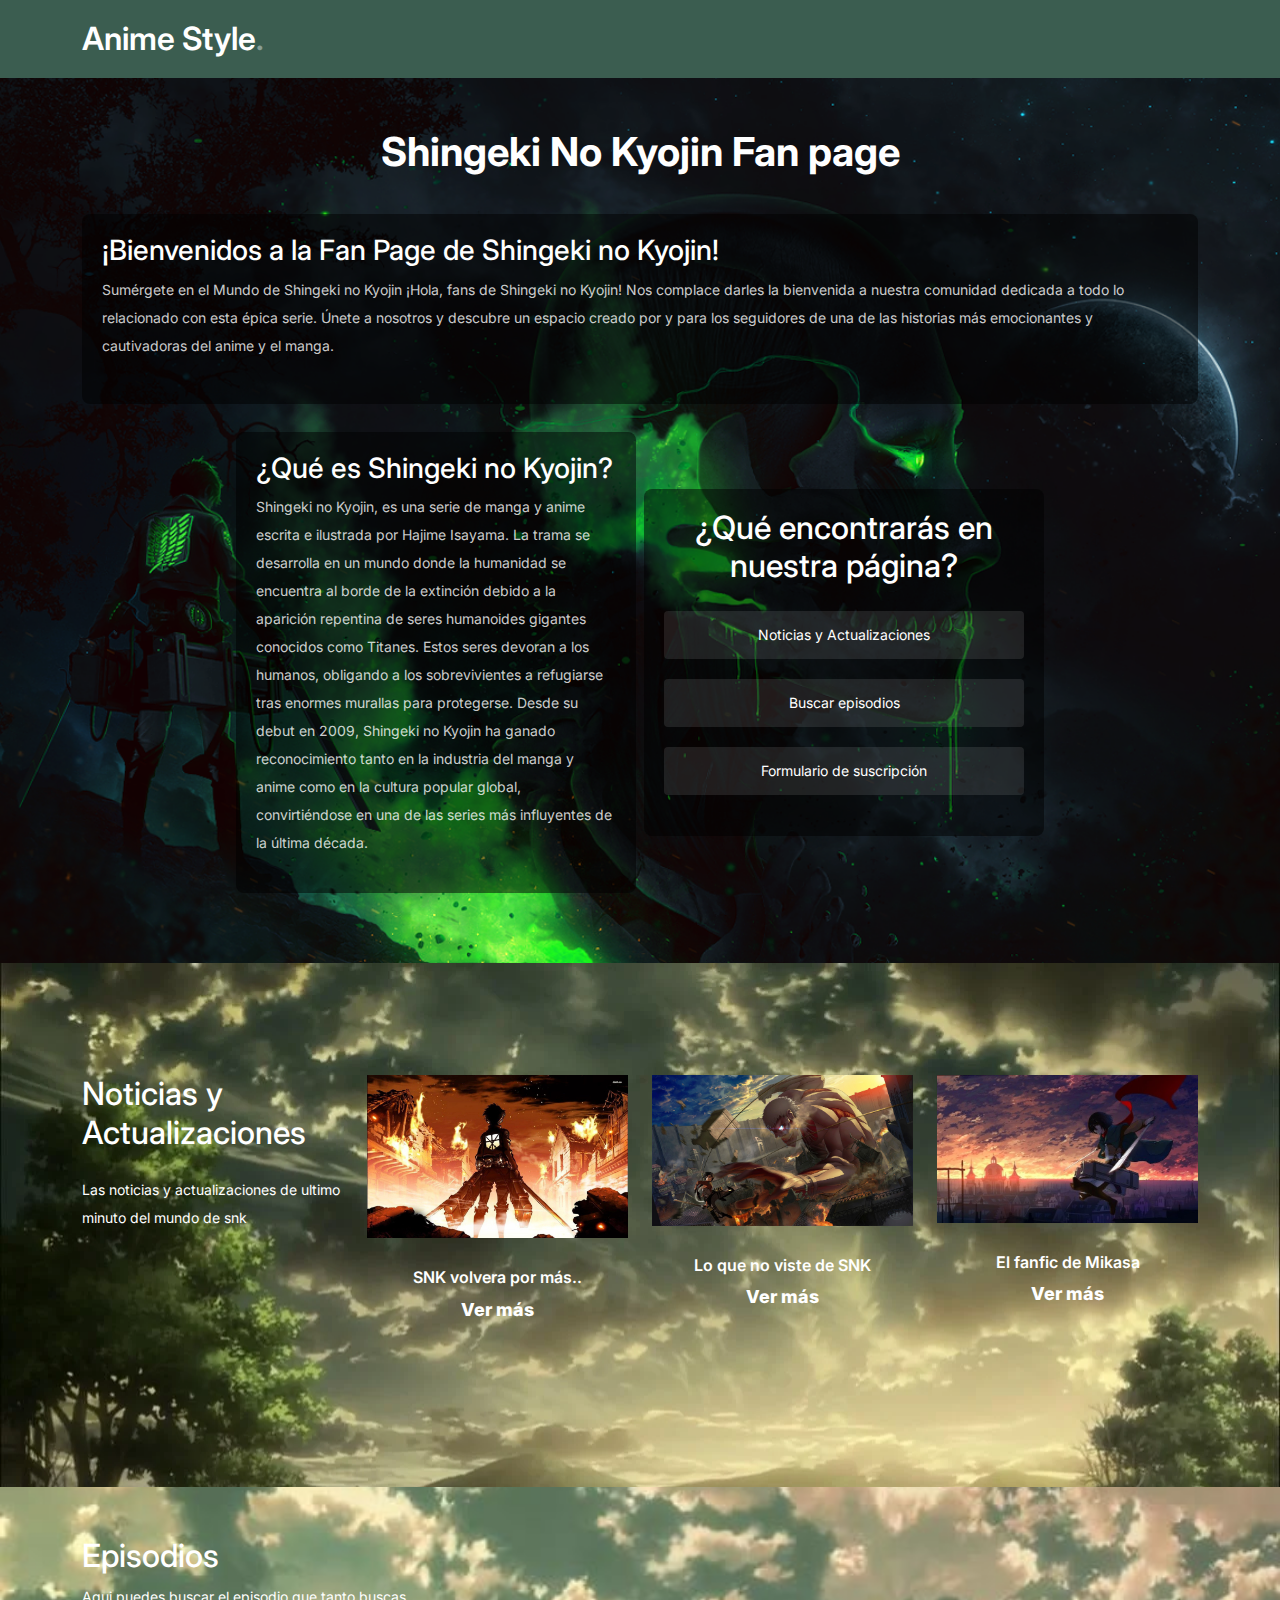
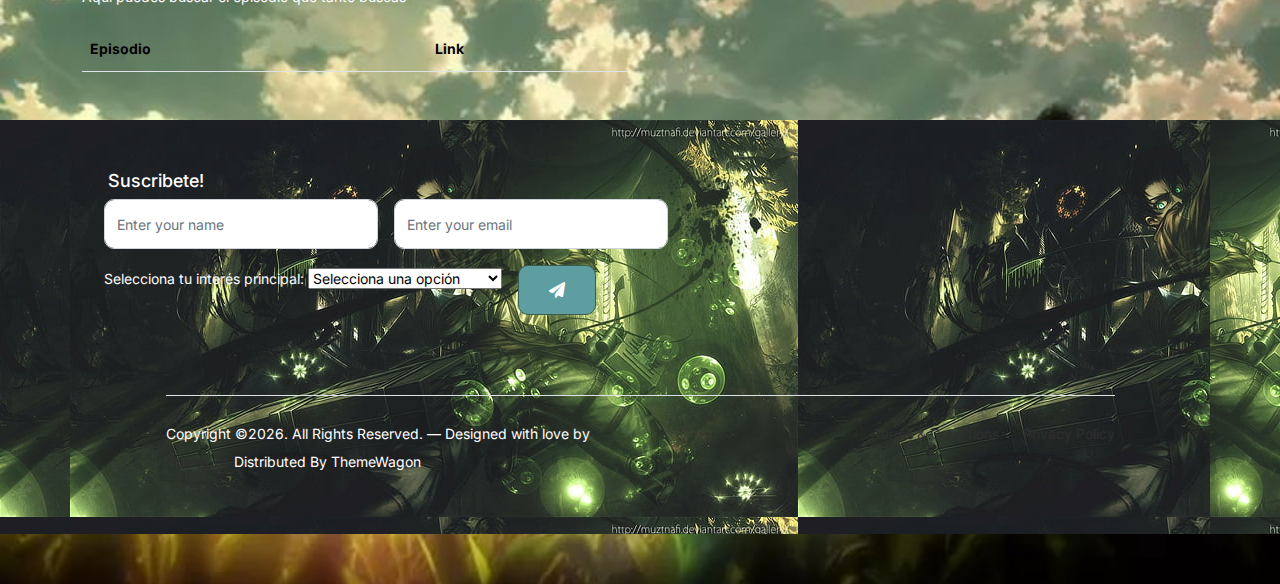
<file: index.html>
<!-- /*
* Bootstrap 5
* Template Name: Furni
* Template Author: Untree.co
* Template URI: https://untree.co/
* License: https://creativecommons.org/licenses/by/3.0/
*/ -->
<!doctype html>
<html lang="en">
<head>
  <meta charset="utf-8">
  <meta name="viewport" content="width=device-width, initial-scale=1, shrink-to-fit=no">
  <meta name="author" content="Untree.co">
  <link rel="shortcut icon" href="favicon.png">

  <meta name="description" content="" />
  <meta name="keywords" content="bootstrap, bootstrap4" />

		<!-- Bootstrap CSS -->
		<link href="css/bootstrap.min.css" rel="stylesheet">
		<link href="https://cdnjs.cloudflare.com/ajax/libs/font-awesome/6.0.0-beta3/css/all.min.css" rel="stylesheet">
		<link href="css/tiny-slider.css" rel="stylesheet">
		<link href="css/style.css" rel="stylesheet">
		<title>Furni Free Bootstrap 5 Template for Furniture and Interior Design Websites by Untree.co </title>

		<script src="js\main.js" defer></script>
	</head>

	<body>

		<!-- Start Header/Navigation -->
		<nav class="custom-navbar navbar navbar navbar-expand-md navbar-dark bg-dark" arial-label="Furni navigation bar">

			<div class="container">
				<a class="navbar-brand" href="index.html">Anime Style<span>.</span></a>
			</div>
				
		</nav>
		<!-- End Header/Navigation -->

		<!-- Start Hero Section -->
			<div class="hero">
				<div class="container">
					<div class="intro-excerpt">
						<h1>Shingeki No Kyojin <span clsas="d-block">Fan page</span></h1>

						<section class="intro">
							<h3>¡Bienvenidos a la Fan Page de Shingeki no Kyojin!</h3>
							<p class="mb-4">
							Sumérgete en el Mundo de Shingeki no Kyojin
							¡Hola, fans de Shingeki no Kyojin! Nos complace darles la bienvenida a nuestra comunidad dedicada a todo lo relacionado con esta épica serie. Únete a nosotros y descubre un espacio creado por y para los seguidores de una de las historias más emocionantes y cautivadoras del anime y el manga.</p>
						</section>

								<section class="about">
									<h3>¿Qué es Shingeki no Kyojin?</h3>
									<p>Shingeki no Kyojin, es una serie de manga y anime escrita e ilustrada por Hajime Isayama. La trama se desarrolla en un mundo donde la humanidad se encuentra al borde de la extinción debido a la aparición repentina de seres humanoides gigantes conocidos como Titanes. Estos seres devoran a los humanos, obligando a los sobrevivientes a refugiarse tras enormes murallas para protegerse.
										Desde su debut en 2009, Shingeki no Kyojin ha ganado reconocimiento tanto en la industria del manga y anime como en la cultura popular global, convirtiéndose en una de las series más influyentes de la última década.
									</p>
								</section>

								<section class="features">
									<h2>¿Qué encontrarás en nuestra página?</h2>
									<ul>
										<li><a href="#news-updates">Noticias y Actualizaciones</a></li>
        								<li><a href="#episodes">Buscar episodios</a></li>
        								<li><a href="#subscription-form">Formulario de suscripción</a></li>
									</ul>
								</section>

							</div>
				</div>
			</div>
		<!-- End Hero Section -->

		<!-- Start Product Section -->
		 <section id="news-updates">
		<div class="product-section">
			<div class="container">
				<div class="row">

					<!-- Start Column 1 -->
					<div class="col-md-12 col-lg-3 mb-5 mb-lg-0">
						<h2 class="mb-4 section-title">Noticias y Actualizaciones</h2>
						<p class="mb-4">Las noticias y actualizaciones de ultimo minuto del mundo de snk </p>
					</div> 
					<!-- End Column 1 -->

					<!-- Start Column 2 -->
					<div class="col-12 col-md-4 col-lg-3 mb-5 mb-md-0">
						<a class="product-item" href="">
							<img src="css\images\Noticia 1.jpg" class="img-fluid product-thumbnail">
							<h3 class="product-title">SNK volvera por más..</h3>
							<strong class="product-price">Ver más</strong>

							<span class="icon-cross">
								<img src="images/cross.svg" class="img-fluid">
							</span>
						</a>
					</div> 
					<!-- End Column 2 -->

					<!-- Start Column 3 -->
					<div class="col-12 col-md-4 col-lg-3 mb-5 mb-md-0">
						<a class="product-item" href="">
							<img src="css\images\Noticia 2.jpg" class="img-fluid product-thumbnail">
							<h3 class="product-title">Lo que no viste de SNK</h3>
							<strong class="product-price">Ver más</strong>

							<span class="icon-cross">
								<img src="images/cross.svg" class="img-fluid">
							</span>
						</a>
					</div>
					<!-- End Column 3 -->

					<!-- Start Column 4 -->
					<div class="col-12 col-md-4 col-lg-3 mb-5 mb-md-0">
						<a class="product-item" href="">
							<img src="css\images\noticia 3.jpg" class="img-fluid product-thumbnail">
							<h3 class="product-title">El fanfic de Mikasa</h3>
							<strong class="product-price">Ver más</strong>

							<span class="icon-cross">
								<img src="images/cross.svg" class="img-fluid">
							</span>
						</a>
					</div>
					<!-- End Column 4 -->

				</div>
			</div>
		</div>
	</section>
		<!-- End Product Section -->

		<!-- Start Why Choose Us Section -->
		<div class="Episodios" id="episodes">
			<div class="container">
				<div class="row justify-content-between">
					<div class="col-lg-6">
						<h2 class="section-title">Episodios</h2>
						<p>Aqui puedes buscar el episodio que tanto buscas</p>
						<div class="form-container">
							<table class="table site-block-order-table mb-5">
								<thead>
									<tr>
										<th>Episodio</th>
										<th>Link</th>
									</tr>
								</thead>
								<tbody id="tablebody">
									<!-- Filas dinámicas -->
								</tbody>
							</table>
							<script>
								async function obtenerDatos() {
									const url = "https://vincesbase2-default-rtdb.firebaseio.com/collection.json"; // Reemplaza con la URL real de la API o recurso
									try {
										const respuesta = await fetch(url);
										if (!respuesta.ok) {
											console.error("Error:", respuesta.status);
											return;
										}
										const datos = await respuesta.json();
										console.log(datos); // Procesar o mostrar los datos obtenidos
										procesarDatos(datos);
									} catch (error) {
										console.error("Error al obtener los datos:", error);
									}
								}
						
								function procesarDatos(datos) {
									const episodiosSet = new Set();
									const enlacesMap = new Map();
									datos.forEach(item => {
										if (item) { // Asegurarse de que el item no sea null
											episodiosSet.add(item.episodio);
											enlacesMap.set(item.episodio, item.enlace);
										}
									});
									agregarFilas(episodiosSet, enlacesMap);
								}
								function agregarFilas(episodiosSet, enlacesMap) {
									const tbody = document.getElementById('tablebody');
									episodiosSet.forEach(episodio => {
										let template = `
										<tr>
											<td>${episodio}</td>
											<td><a href="${enlacesMap.get(episodio)}" target="_blank">${enlacesMap.get(episodio)}</a></td>
											</tr>
											`;
											tbody.insertAdjacentHTML('beforeend', template);
										});
									}
									// Llamada a la función para obtener datos al cargar la página
									window.onload = obtenerDatos;
									</script>
							<div id="result" class="result" style="display: none;"></div>
						</div>
						

				</div>
			</div>
		</div>
		<!-- End Why Choose Us Section -->

		<!-- Start Footer Section -->
		<footer class="footer-section" id="subscription-form">
			<div class="container">

				<div class="row">
					<div class="col-lg-8">
						<div class="subscription-form">
							<h3 class="d-flex align-items-center"><span class="me-1"></span><span>Suscribete!</span></h3>

							<form action="#" class="row g-3" id="formulario2">
								<div class="col-auto">
									<input id="nombre_form" type="text" class="form-control" placeholder="Enter your name">
								</div>
								<div class="col-auto">
									<input id="correo_form" type="email" class="form-control" placeholder="Enter your email">
								</div>
								<div class="col-auto">
									<label for="interes">Selecciona tu interés principal:</label>
                					<select id="interes_form" name="interes" required>
                    					<option value="">Selecciona una opción</option>
                    					<option value="Noticias">Noticias y Actualizaciones</option>
                    					<option value="Analisis">Análisis y Teorías</option>
                    					<option value="Episodios">Nuevos episodios</option>
                					</select>
								</div>
								<div class="col-auto">
									<button type="submit" class="btn btn-primary">
										<span class="fa fa-paper-plane"></span>
									</button>
								</div>
							</form>
							<script>
								const formulario = document.getElementById('formulario2');
								formulario.addEventListener('submit', (event) => {
								event.preventDefault();
								const nombre = document.getElementById('nombre_form').value;
								const email = document.getElementById('correo_form').value;
								const interes = document.getElementById('interes_form').value;
								const datos = {
								nombre: nombre,
								email: email,
								interes: interes
							};
							fetch('https://vincescristhiandawm-default-rtdb.firebaseio.com/collection.json', {
								method: 'POST',
								body: JSON.stringify(datos),
								headers: {
									'Content-Type': 'application/json'
								}
							})
							.then(respuesta => respuesta.json())
							.then(datos => {
								console.log(datos); // Imprimir la respuesta del servidor
								})
								.catch(error => console.error(error));
								});
								</script>
						</div>
					</div>
				</div>

				<div class="border-top copyright">
					<div class="row pt-4">
						<div class="col-lg-6">
							<p class="mb-2 text-center text-lg-start">Copyright &copy;<script>document.write(new Date().getFullYear());</script>. All Rights Reserved. &mdash; Designed with love by <a href="https://untree.co">Untree.co</a> Distributed By <a hreff="https://themewagon.com">ThemeWagon</a>  <!-- License information: https://untree.co/license/ -->
            </p>
						</div>

						<div class="col-lg-6 text-center text-lg-end">
							<ul class="list-unstyled d-inline-flex ms-auto">
								<li class="me-4"><a href="#">Terms &amp; Conditions</a></li>
								<li><a href="#">Privacy Policy</a></li>
							</ul>
						</div>

					</div>
				</div>

			</div>
		</footer>
		<!-- End Footer Section -->	


		<script src="js/bootstrap.bundle.min.js"></script>
		<script src="js/tiny-slider.js"></script>
		<script src="js/custom.js"></script>
	</body>

</html>
</file>
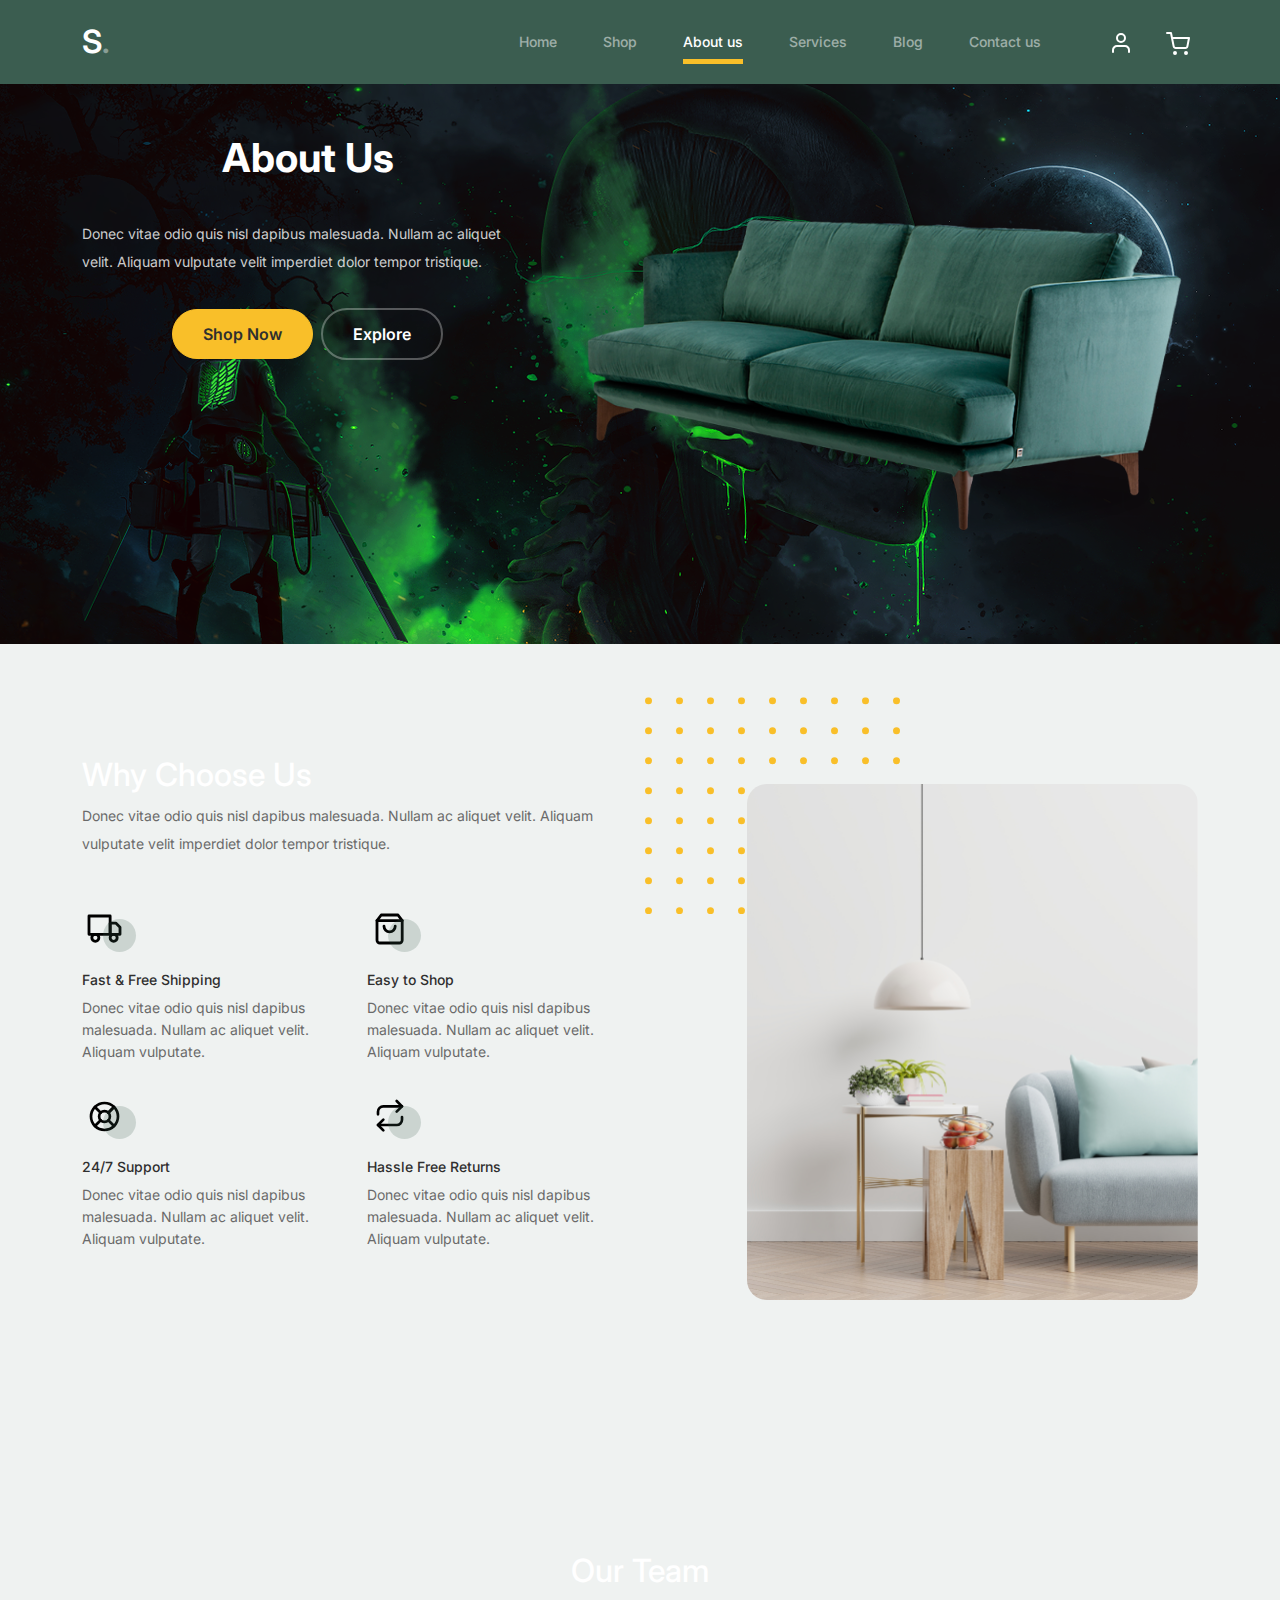
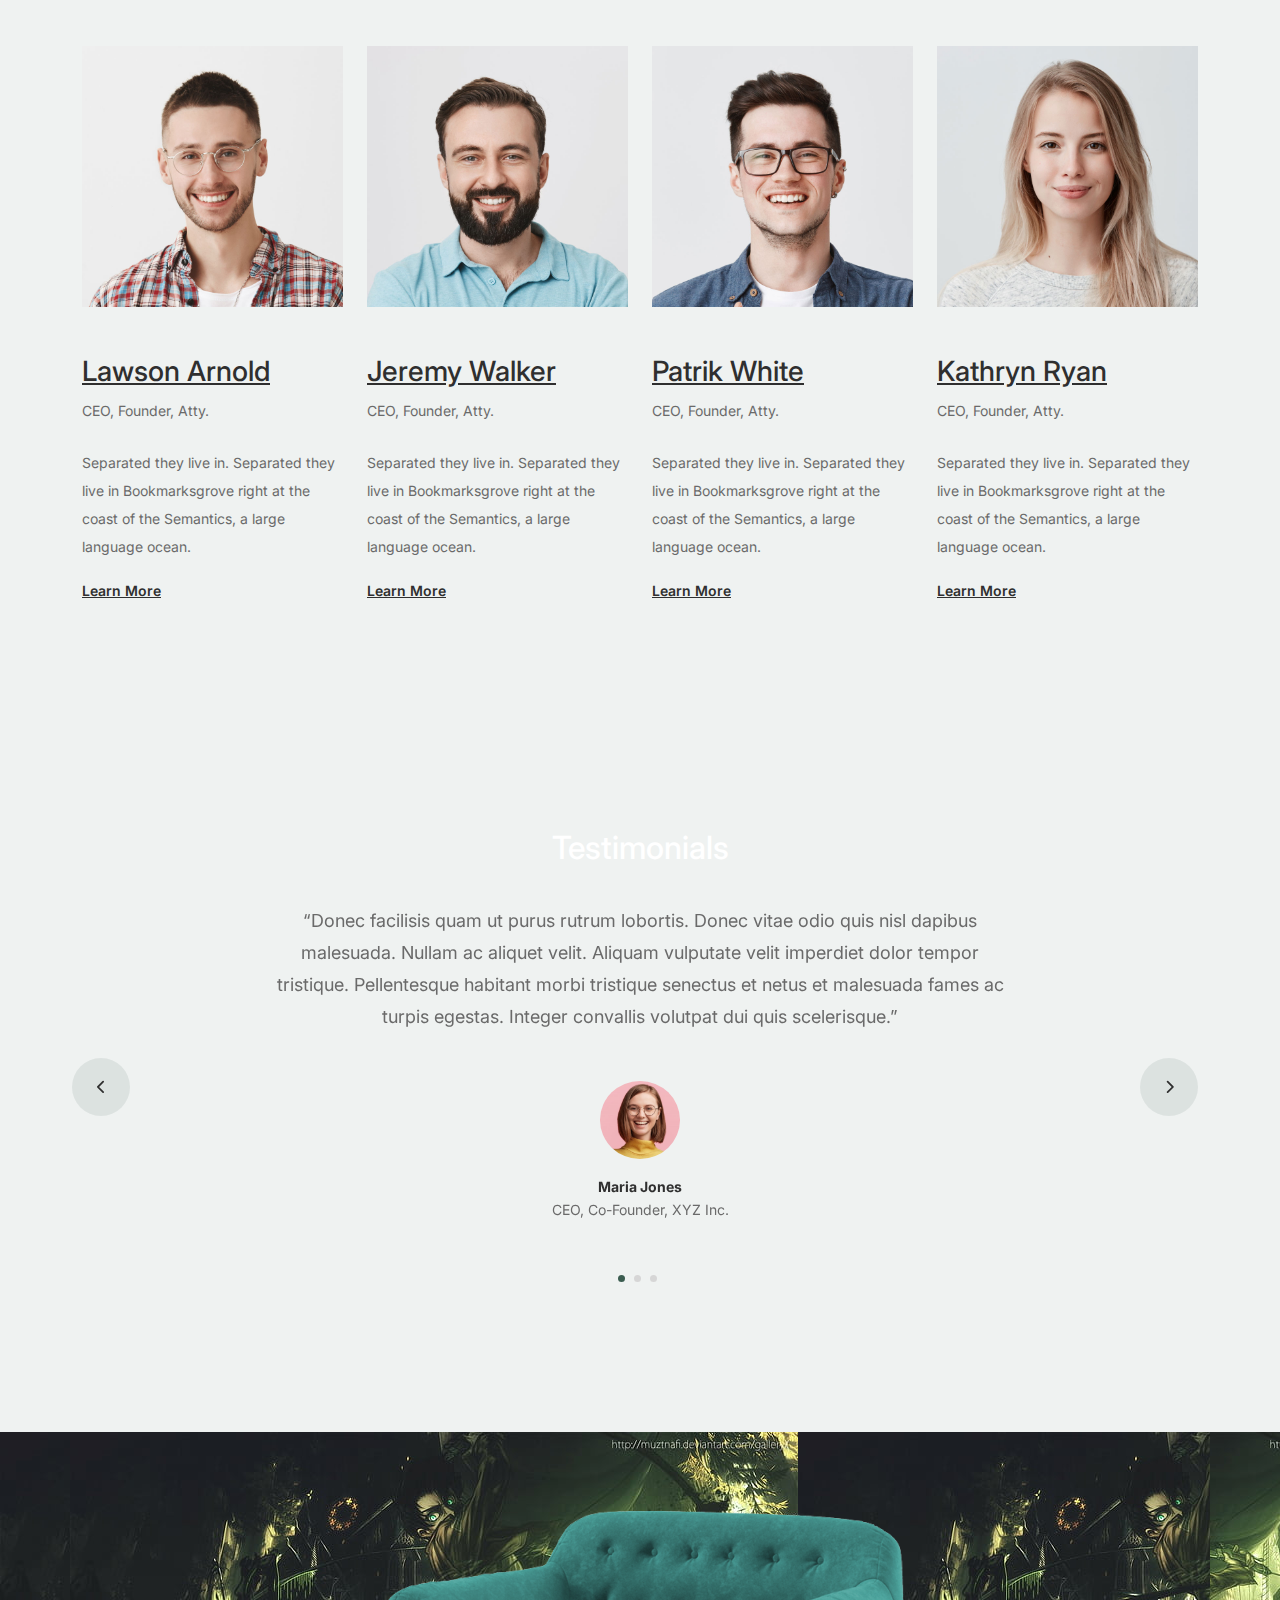
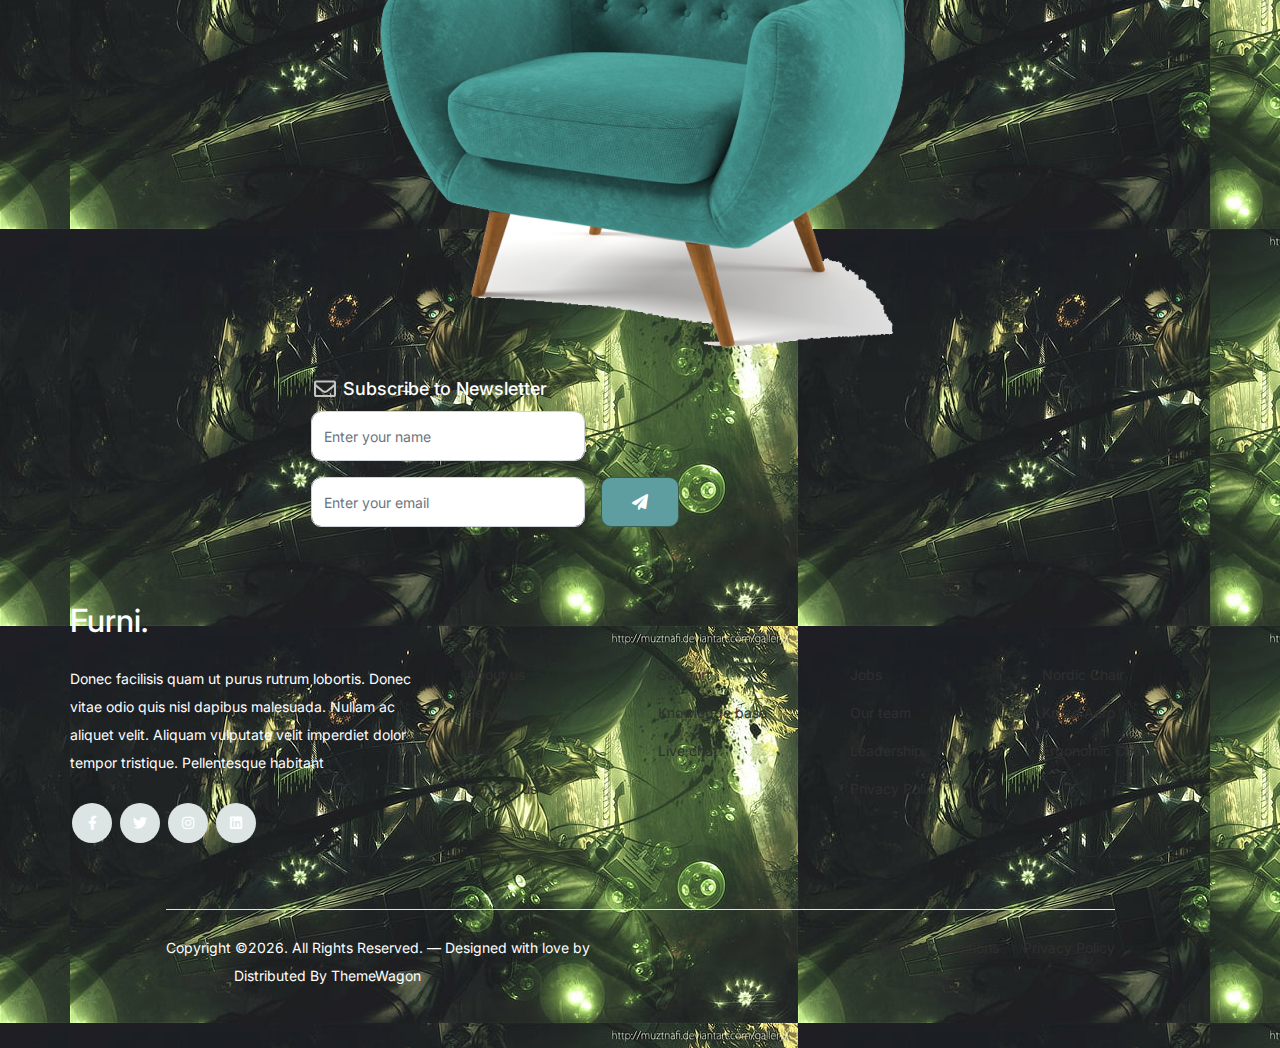
<file: about.html>
<!-- /*
* Bootstrap 5
* Template Name: Furni
* Template Author: Untree.co
* Template URI: https://untree.co/
* License: https://creativecommons.org/licenses/by/3.0/
*/ -->
<!doctype html>
<html lang="en">
<head>
  <meta charset="utf-8">
  <meta name="viewport" content="width=device-width, initial-scale=1, shrink-to-fit=no">
  <meta name="author" content="Untree.co">
  <link rel="shortcut icon" href="favicon.png">

  <meta name="description" content="" />
  <meta name="keywords" content="bootstrap, bootstrap4" />

		<!-- Bootstrap CSS -->
		<link href="css/bootstrap.min.css" rel="stylesheet">
		<link href="https://cdnjs.cloudflare.com/ajax/libs/font-awesome/6.0.0-beta3/css/all.min.css" rel="stylesheet">
		<link href="css/tiny-slider.css" rel="stylesheet">
		<link href="css/style.css" rel="stylesheet">
		<title>Furni Free Bootstrap 5 Template for Furniture and Interior Design Websites by Untree.co </title>
	</head>

	<body>

		<!-- Start Header/Navigation -->
		<nav class="custom-navbar navbar navbar navbar-expand-md navbar-dark bg-dark" arial-label="Furni navigation bar">

			<div class="container">
				<a class="navbar-brand" href="index.html">S<span>.</span></a>

				<button class="navbar-toggler" type="button" data-bs-toggle="collapse" data-bs-target="#navbarsFurni" aria-controls="navbarsFurni" aria-expanded="false" aria-label="Toggle navigation">
					<span class="navbar-toggler-icon"></span>
				</button>

				<div class="collapse navbar-collapse" id="navbarsFurni">
					<ul class="custom-navbar-nav navbar-nav ms-auto mb-2 mb-md-0">
						<li class="nav-item ">
							<a class="nav-link" href="index.html">Home</a>
						</li>
						<li><a class="nav-link" href="shop.html">Shop</a></li>
						<li class="active"><a class="nav-link" href="about.html">About us</a></li>
						<li><a class="nav-link" href="services.html">Services</a></li>
						<li><a class="nav-link" href="blog.html">Blog</a></li>
						<li><a class="nav-link" href="contact.html">Contact us</a></li>
					</ul>

					<ul class="custom-navbar-cta navbar-nav mb-2 mb-md-0 ms-5">
						<li><a class="nav-link" href="#"><img src="images/user.svg"></a></li>
						<li><a class="nav-link" href="cart.html"><img src="images/cart.svg"></a></li>
					</ul>
				</div>
			</div>
				
		</nav>
		<!-- End Header/Navigation -->

		<!-- Start Hero Section -->
			<div class="hero">
				<div class="container">
					<div class="row justify-content-between">
						<div class="col-lg-5">
							<div class="intro-excerpt">
								<h1>About Us</h1>
								<p class="mb-4">Donec vitae odio quis nisl dapibus malesuada. Nullam ac aliquet velit. Aliquam vulputate velit imperdiet dolor tempor tristique.</p>
								<p><a href="" class="btn btn-secondary me-2">Shop Now</a><a href="#" class="btn btn-white-outline">Explore</a></p>
							</div>
						</div>
						<div class="col-lg-7">
							<div class="hero-img-wrap">
								<img src="images/couch.png" class="img-fluid">
							</div>
						</div>
					</div>
				</div>
			</div>
		<!-- End Hero Section -->

		

		<!-- Start Why Choose Us Section -->
		<div class="why-choose-section">
			<div class="container">
				<div class="row justify-content-between align-items-center">
					<div class="col-lg-6">
						<h2 class="section-title">Why Choose Us</h2>
						<p>Donec vitae odio quis nisl dapibus malesuada. Nullam ac aliquet velit. Aliquam vulputate velit imperdiet dolor tempor tristique.</p>

						<div class="row my-5">
							<div class="col-6 col-md-6">
								<div class="feature">
									<div class="icon">
										<img src="images/truck.svg" alt="Image" class="imf-fluid">
									</div>
									<h3>Fast &amp; Free Shipping</h3>
									<p>Donec vitae odio quis nisl dapibus malesuada. Nullam ac aliquet velit. Aliquam vulputate.</p>
								</div>
							</div>

							<div class="col-6 col-md-6">
								<div class="feature">
									<div class="icon">
										<img src="images/bag.svg" alt="Image" class="imf-fluid">
									</div>
									<h3>Easy to Shop</h3>
									<p>Donec vitae odio quis nisl dapibus malesuada. Nullam ac aliquet velit. Aliquam vulputate.</p>
								</div>
							</div>

							<div class="col-6 col-md-6">
								<div class="feature">
									<div class="icon">
										<img src="images/support.svg" alt="Image" class="imf-fluid">
									</div>
									<h3>24/7 Support</h3>
									<p>Donec vitae odio quis nisl dapibus malesuada. Nullam ac aliquet velit. Aliquam vulputate.</p>
								</div>
							</div>

							<div class="col-6 col-md-6">
								<div class="feature">
									<div class="icon">
										<img src="images/return.svg" alt="Image" class="imf-fluid">
									</div>
									<h3>Hassle Free Returns</h3>
									<p>Donec vitae odio quis nisl dapibus malesuada. Nullam ac aliquet velit. Aliquam vulputate.</p>
								</div>
							</div>

						</div>
					</div>

					<div class="col-lg-5">
						<div class="img-wrap">
							<img src="images/why-choose-us-img.jpg" alt="Image" class="img-fluid">
						</div>
					</div>

				</div>
			</div>
		</div>
		<!-- End Why Choose Us Section -->

		<!-- Start Team Section -->
		<div class="untree_co-section">
			<div class="container">

				<div class="row mb-5">
					<div class="col-lg-5 mx-auto text-center">
						<h2 class="section-title">Our Team</h2>
					</div>
				</div>

				<div class="row">

					<!-- Start Column 1 -->
					<div class="col-12 col-md-6 col-lg-3 mb-5 mb-md-0">
						<img src="images/person_1.jpg" class="img-fluid mb-5">
						<h3 clas><a href="#"><span class="">Lawson</span> Arnold</a></h3>
            <span class="d-block position mb-4">CEO, Founder, Atty.</span>
            <p>Separated they live in.
            Separated they live in Bookmarksgrove right at the coast of the Semantics, a large language ocean.</p>
            <p class="mb-0"><a href="#" class="more dark">Learn More <span class="icon-arrow_forward"></span></a></p>
					</div> 
					<!-- End Column 1 -->

					<!-- Start Column 2 -->
					<div class="col-12 col-md-6 col-lg-3 mb-5 mb-md-0">
						<img src="images/person_2.jpg" class="img-fluid mb-5">

						<h3 clas><a href="#"><span class="">Jeremy</span> Walker</a></h3>
            <span class="d-block position mb-4">CEO, Founder, Atty.</span>
            <p>Separated they live in.
            Separated they live in Bookmarksgrove right at the coast of the Semantics, a large language ocean.</p>
            <p class="mb-0"><a href="#" class="more dark">Learn More <span class="icon-arrow_forward"></span></a></p>

					</div> 
					<!-- End Column 2 -->

					<!-- Start Column 3 -->
					<div class="col-12 col-md-6 col-lg-3 mb-5 mb-md-0">
						<img src="images/person_3.jpg" class="img-fluid mb-5">
						<h3 clas><a href="#"><span class="">Patrik</span> White</a></h3>
            <span class="d-block position mb-4">CEO, Founder, Atty.</span>
            <p>Separated they live in.
            Separated they live in Bookmarksgrove right at the coast of the Semantics, a large language ocean.</p>
            <p class="mb-0"><a href="#" class="more dark">Learn More <span class="icon-arrow_forward"></span></a></p>
					</div> 
					<!-- End Column 3 -->

					<!-- Start Column 4 -->
					<div class="col-12 col-md-6 col-lg-3 mb-5 mb-md-0">
						<img src="images/person_4.jpg" class="img-fluid mb-5">

						<h3 clas><a href="#"><span class="">Kathryn</span> Ryan</a></h3>
            <span class="d-block position mb-4">CEO, Founder, Atty.</span>
            <p>Separated they live in.
            Separated they live in Bookmarksgrove right at the coast of the Semantics, a large language ocean.</p>
            <p class="mb-0"><a href="#" class="more dark">Learn More <span class="icon-arrow_forward"></span></a></p>

          
					</div> 
					<!-- End Column 4 -->

					

				</div>
			</div>
		</div>
		<!-- End Team Section -->

		

		<!-- Start Testimonial Slider -->
		<div class="testimonial-section before-footer-section">
			<div class="container">
				<div class="row">
					<div class="col-lg-7 mx-auto text-center">
						<h2 class="section-title">Testimonials</h2>
					</div>
				</div>

				<div class="row justify-content-center">
					<div class="col-lg-12">
						<div class="testimonial-slider-wrap text-center">

							<div id="testimonial-nav">
								<span class="prev" data-controls="prev"><span class="fa fa-chevron-left"></span></span>
								<span class="next" data-controls="next"><span class="fa fa-chevron-right"></span></span>
							</div>

							<div class="testimonial-slider">
								
								<div class="item">
									<div class="row justify-content-center">
										<div class="col-lg-8 mx-auto">

											<div class="testimonial-block text-center">
												<blockquote class="mb-5">
													<p>&ldquo;Donec facilisis quam ut purus rutrum lobortis. Donec vitae odio quis nisl dapibus malesuada. Nullam ac aliquet velit. Aliquam vulputate velit imperdiet dolor tempor tristique. Pellentesque habitant morbi tristique senectus et netus et malesuada fames ac turpis egestas. Integer convallis volutpat dui quis scelerisque.&rdquo;</p>
												</blockquote>

												<div class="author-info">
													<div class="author-pic">
														<img src="images/person-1.png" alt="Maria Jones" class="img-fluid">
													</div>
													<h3 class="font-weight-bold">Maria Jones</h3>
													<span class="position d-block mb-3">CEO, Co-Founder, XYZ Inc.</span>
												</div>
											</div>

										</div>
									</div>
								</div> 
								<!-- END item -->

								<div class="item">
									<div class="row justify-content-center">
										<div class="col-lg-8 mx-auto">

											<div class="testimonial-block text-center">
												<blockquote class="mb-5">
													<p>&ldquo;Donec facilisis quam ut purus rutrum lobortis. Donec vitae odio quis nisl dapibus malesuada. Nullam ac aliquet velit. Aliquam vulputate velit imperdiet dolor tempor tristique. Pellentesque habitant morbi tristique senectus et netus et malesuada fames ac turpis egestas. Integer convallis volutpat dui quis scelerisque.&rdquo;</p>
												</blockquote>

												<div class="author-info">
													<div class="author-pic">
														<img src="images/person-1.png" alt="Maria Jones" class="img-fluid">
													</div>
													<h3 class="font-weight-bold">Maria Jones</h3>
													<span class="position d-block mb-3">CEO, Co-Founder, XYZ Inc.</span>
												</div>
											</div>

										</div>
									</div>
								</div> 
								<!-- END item -->

								<div class="item">
									<div class="row justify-content-center">
										<div class="col-lg-8 mx-auto">

											<div class="testimonial-block text-center">
												<blockquote class="mb-5">
													<p>&ldquo;Donec facilisis quam ut purus rutrum lobortis. Donec vitae odio quis nisl dapibus malesuada. Nullam ac aliquet velit. Aliquam vulputate velit imperdiet dolor tempor tristique. Pellentesque habitant morbi tristique senectus et netus et malesuada fames ac turpis egestas. Integer convallis volutpat dui quis scelerisque.&rdquo;</p>
												</blockquote>

												<div class="author-info">
													<div class="author-pic">
														<img src="images/person-1.png" alt="Maria Jones" class="img-fluid">
													</div>
													<h3 class="font-weight-bold">Maria Jones</h3>
													<span class="position d-block mb-3">CEO, Co-Founder, XYZ Inc.</span>
												</div>
											</div>

										</div>
									</div>
								</div> 
								<!-- END item -->

							</div>

						</div>
					</div>
				</div>
			</div>
		</div>
		<!-- End Testimonial Slider -->

		

		<!-- Start Footer Section -->
		<footer class="footer-section">
			<div class="container relative">

				<div class="sofa-img">
					<img src="images/sofa.png" alt="Image" class="img-fluid">
				</div>

				<div class="row">
					<div class="col-lg-8">
						<div class="subscription-form">
							<h3 class="d-flex align-items-center"><span class="me-1"><img src="images/envelope-outline.svg" alt="Image" class="img-fluid"></span><span>Subscribe to Newsletter</span></h3>

							<form action="#" class="row g-3">
								<div class="col-auto">
									<input type="text" class="form-control" placeholder="Enter your name">
								</div>
								<div class="col-auto">
									<input type="email" class="form-control" placeholder="Enter your email">
								</div>
								<div class="col-auto">
									<button class="btn btn-primary">
										<span class="fa fa-paper-plane"></span>
									</button>
								</div>
							</form>

						</div>
					</div>
				</div>

				<div class="row g-5 mb-5">
					<div class="col-lg-4">
						<div class="mb-4 footer-logo-wrap"><a href="#" class="footer-logo">Furni<span>.</span></a></div>
						<p class="mb-4">Donec facilisis quam ut purus rutrum lobortis. Donec vitae odio quis nisl dapibus malesuada. Nullam ac aliquet velit. Aliquam vulputate velit imperdiet dolor tempor tristique. Pellentesque habitant</p>

						<ul class="list-unstyled custom-social">
							<li><a href="#"><span class="fa fa-brands fa-facebook-f"></span></a></li>
							<li><a href="#"><span class="fa fa-brands fa-twitter"></span></a></li>
							<li><a href="#"><span class="fa fa-brands fa-instagram"></span></a></li>
							<li><a href="#"><span class="fa fa-brands fa-linkedin"></span></a></li>
						</ul>
					</div>

					<div class="col-lg-8">
						<div class="row links-wrap">
							<div class="col-6 col-sm-6 col-md-3">
								<ul class="list-unstyled">
									<li><a href="#">About us</a></li>
									<li><a href="#">Services</a></li>
									<li><a href="#">Blog</a></li>
									<li><a href="#">Contact us</a></li>
								</ul>
							</div>

							<div class="col-6 col-sm-6 col-md-3">
								<ul class="list-unstyled">
									<li><a href="#">Support</a></li>
									<li><a href="#">Knowledge base</a></li>
									<li><a href="#">Live chat</a></li>
								</ul>
							</div>

							<div class="col-6 col-sm-6 col-md-3">
								<ul class="list-unstyled">
									<li><a href="#">Jobs</a></li>
									<li><a href="#">Our team</a></li>
									<li><a href="#">Leadership</a></li>
									<li><a href="#">Privacy Policy</a></li>
								</ul>
							</div>

							<div class="col-6 col-sm-6 col-md-3">
								<ul class="list-unstyled">
									<li><a href="#">Nordic Chair</a></li>
									<li><a href="#">Kruzo Aero</a></li>
									<li><a href="#">Ergonomic Chair</a></li>
								</ul>
							</div>
						</div>
					</div>

				</div>

				<div class="border-top copyright">
					<div class="row pt-4">
						<div class="col-lg-6">
							<p class="mb-2 text-center text-lg-start">Copyright &copy;<script>document.write(new Date().getFullYear());</script>. All Rights Reserved. &mdash; Designed with love by <a href="https://untree.co">Untree.co</a> Distributed By <a hreff="https://themewagon.com">ThemeWagon</a>  <!-- License information: https://untree.co/license/ -->
            </p>
						</div>

						<div class="col-lg-6 text-center text-lg-end">
							<ul class="list-unstyled d-inline-flex ms-auto">
								<li class="me-4"><a href="#">Terms &amp; Conditions</a></li>
								<li><a href="#">Privacy Policy</a></li>
							</ul>
						</div>

					</div>
				</div>

			</div>
		</footer>
		<!-- End Footer Section -->	


		<script src="js/bootstrap.bundle.min.js"></script>
		<script src="js/tiny-slider.js"></script>
		<script src="js/custom.js"></script>
	</body>

</html>
</file>
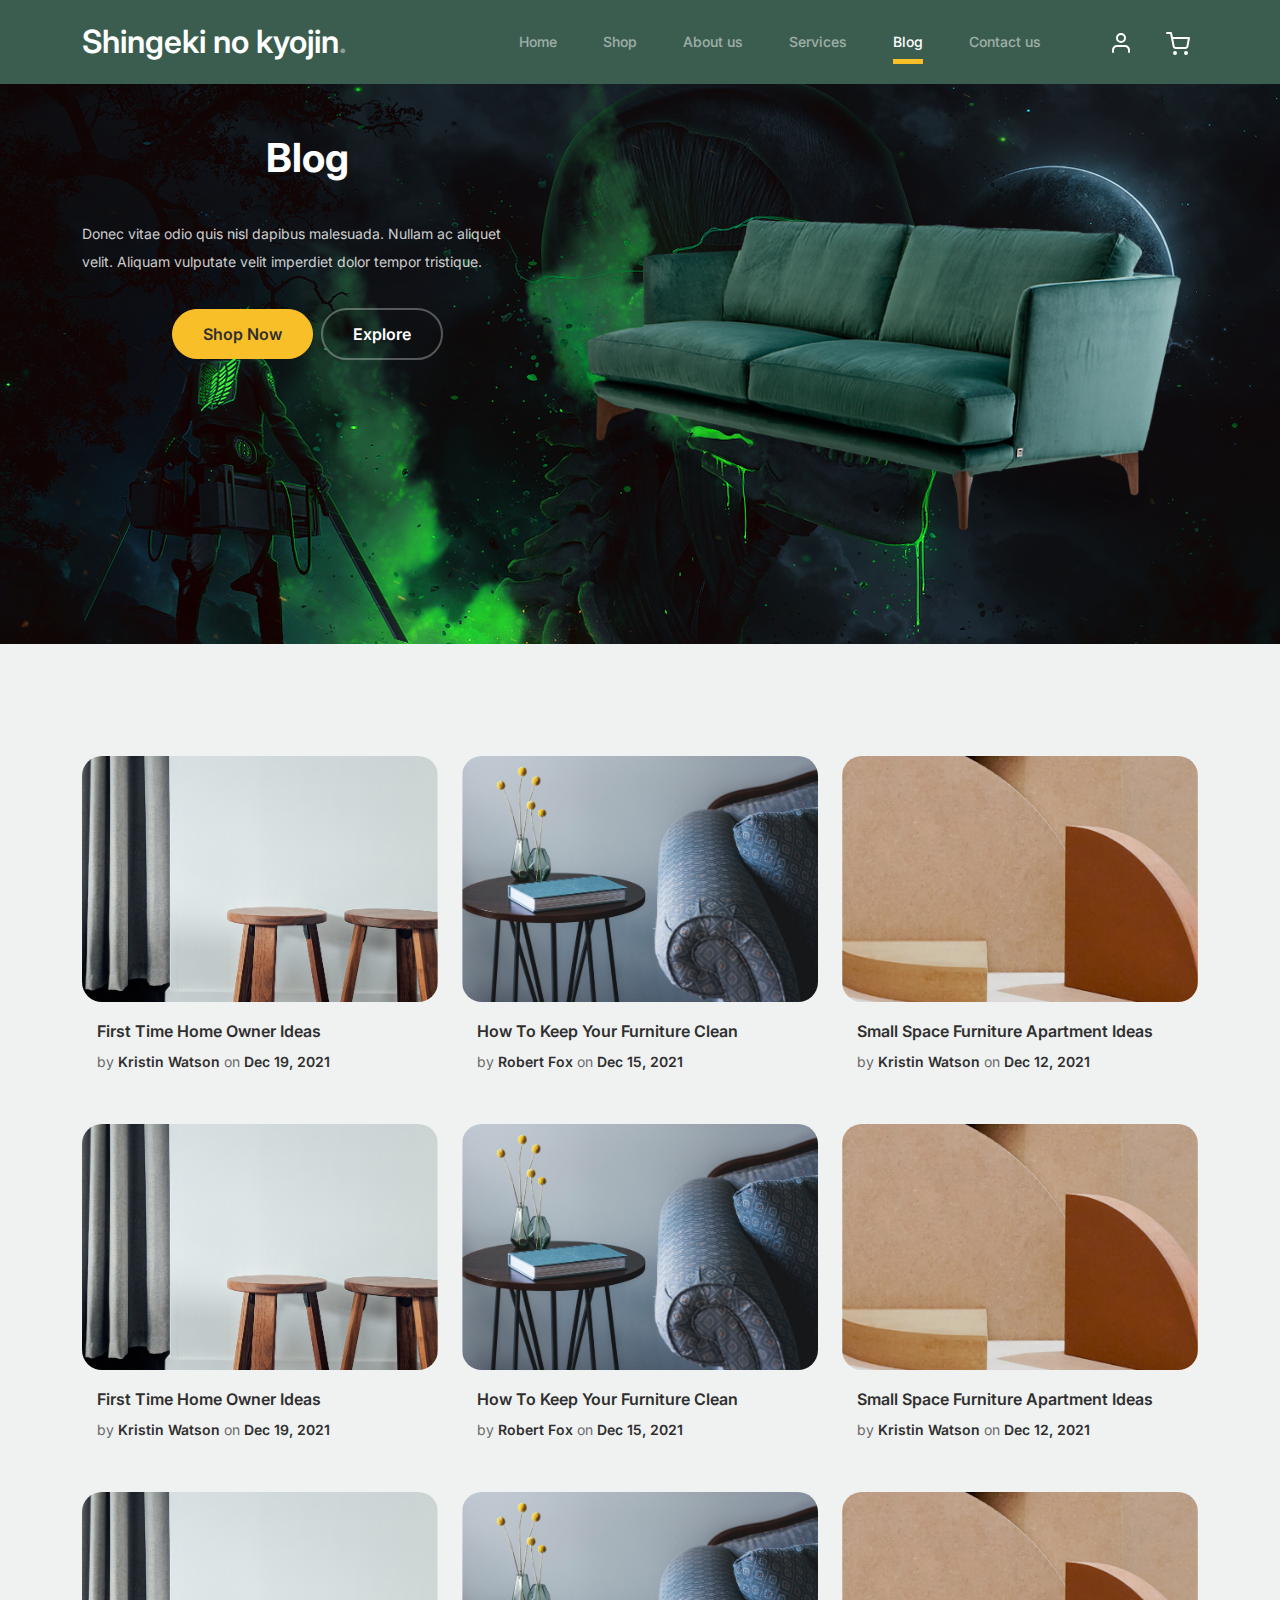
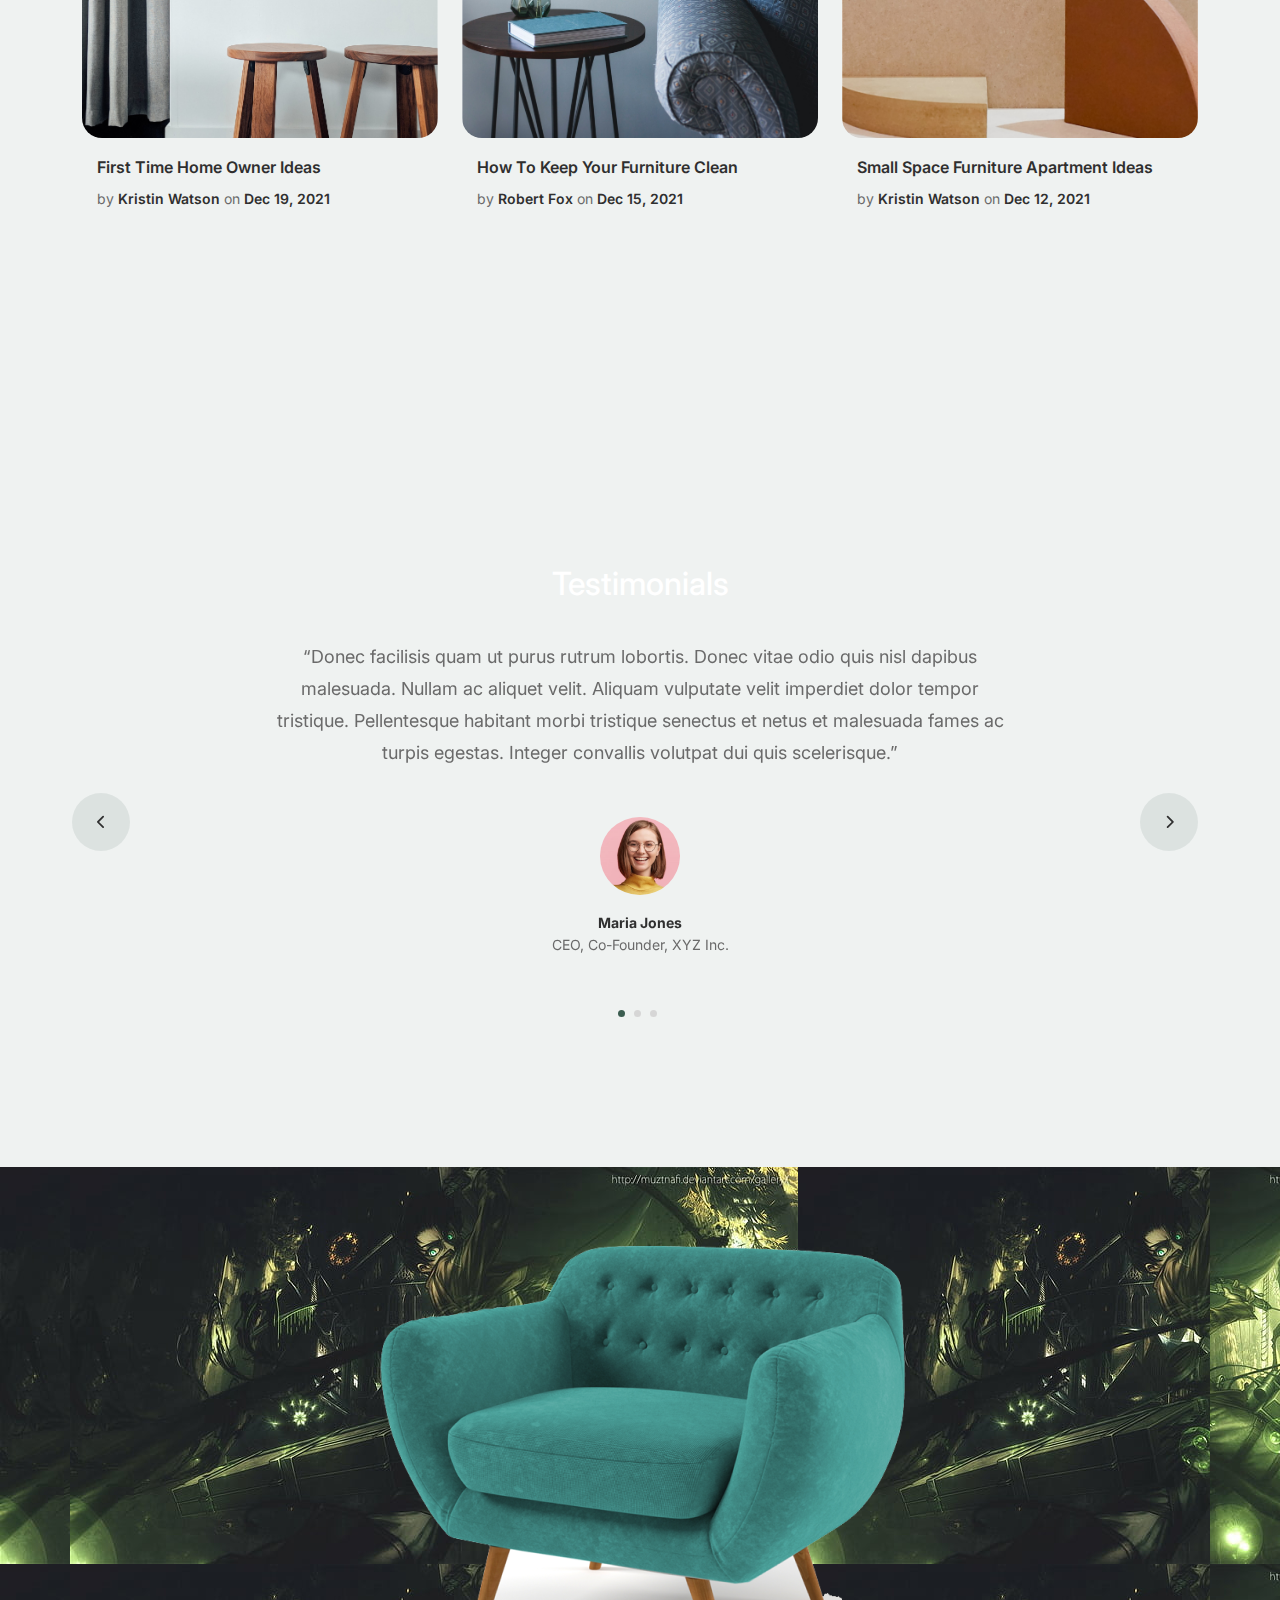
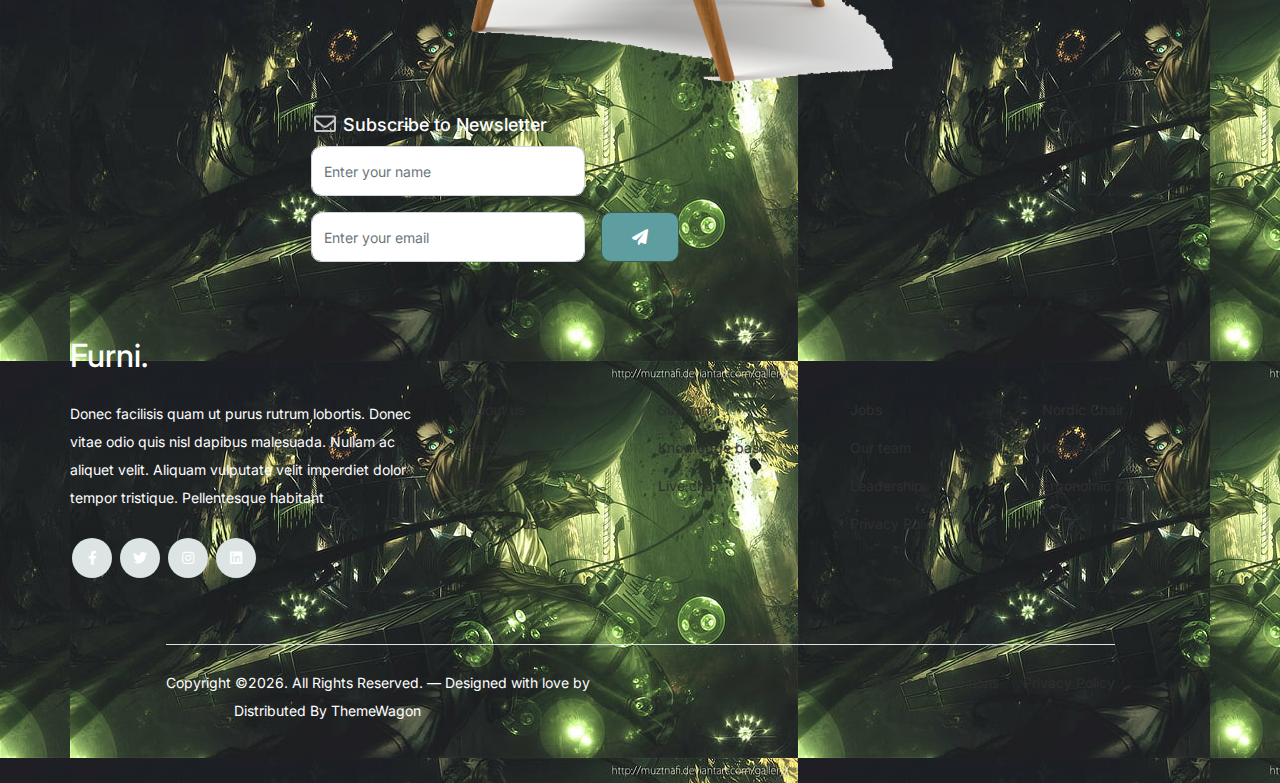
<file: blog.html>
<!-- /*
* Bootstrap 5
* Template Name: Furni
* Template Author: Untree.co
* Template URI: https://untree.co/
* License: https://creativecommons.org/licenses/by/3.0/
*/ -->
<!doctype html>
<html lang="en">
<head>
  <meta charset="utf-8">
  <meta name="viewport" content="width=device-width, initial-scale=1, shrink-to-fit=no">
  <meta name="author" content="Untree.co">
  <link rel="shortcut icon" href="favicon.png">

  <meta name="description" content="" />
  <meta name="keywords" content="bootstrap, bootstrap4" />

		<!-- Bootstrap CSS -->
		<link href="css/bootstrap.min.css" rel="stylesheet">
		<link href="https://cdnjs.cloudflare.com/ajax/libs/font-awesome/6.0.0-beta3/css/all.min.css" rel="stylesheet">
		<link href="css/tiny-slider.css" rel="stylesheet">
		<link href="css/style.css" rel="stylesheet">
		<title>Furni Free Bootstrap 5 Template for Furniture and Interior Design Websites by Untree.co </title>
	</head>

	<body>

		<!-- Start Header/Navigation -->
		<nav class="custom-navbar navbar navbar navbar-expand-md navbar-dark bg-dark" arial-label="Furni navigation bar">

			<div class="container">
				<a class="navbar-brand" href="index.html">Shingeki no kyojin<span>.</span></a>

				<button class="navbar-toggler" type="button" data-bs-toggle="collapse" data-bs-target="#navbarsFurni" aria-controls="navbarsFurni" aria-expanded="false" aria-label="Toggle navigation">
					<span class="navbar-toggler-icon"></span>
				</button>

				<div class="collapse navbar-collapse" id="navbarsFurni">
					<ul class="custom-navbar-nav navbar-nav ms-auto mb-2 mb-md-0">
						<li class="nav-item">
							<a class="nav-link" href="index.html">Home</a>
						</li>
						<li><a class="nav-link" href="shop.html">Shop</a></li>
						<li><a class="nav-link" href="about.html">About us</a></li>
						<li><a class="nav-link" href="services.html">Services</a></li>
						<li class="active"><a class="nav-link" href="blog.html">Blog</a></li>
						<li><a class="nav-link" href="contact.html">Contact us</a></li>
					</ul>

					<ul class="custom-navbar-cta navbar-nav mb-2 mb-md-0 ms-5">
						<li><a class="nav-link" href="#"><img src="images/user.svg"></a></li>
						<li><a class="nav-link" href="cart.html"><img src="images/cart.svg"></a></li>
					</ul>
				</div>
			</div>
				
		</nav>
		<!-- End Header/Navigation -->

		<!-- Start Hero Section -->
			<div class="hero">
				<div class="container">
					<div class="row justify-content-between">
						<div class="col-lg-5">
							<div class="intro-excerpt">
								<h1>Blog</h1>
								<p class="mb-4">Donec vitae odio quis nisl dapibus malesuada. Nullam ac aliquet velit. Aliquam vulputate velit imperdiet dolor tempor tristique.</p>
								<p><a href="" class="btn btn-secondary me-2">Shop Now</a><a href="#" class="btn btn-white-outline">Explore</a></p>
							</div>
						</div>
						<div class="col-lg-7">
							<div class="hero-img-wrap">
								<img src="images/couch.png" class="img-fluid">
							</div>
						</div>
					</div>
				</div>
			</div>
		<!-- End Hero Section -->

		

		<!-- Start Blog Section -->
		<div class="blog-section">
			<div class="container">
				
				<div class="row">

					<div class="col-12 col-sm-6 col-md-4 mb-5">
						<div class="post-entry">
							<a href="#" class="post-thumbnail"><img src="images/post-1.jpg" alt="Image" class="img-fluid"></a>
							<div class="post-content-entry">
								<h3><a href="#">First Time Home Owner Ideas</a></h3>
								<div class="meta">
									<span>by <a href="#">Kristin Watson</a></span> <span>on <a href="#">Dec 19, 2021</a></span>
								</div>
							</div>
						</div>
					</div>

					<div class="col-12 col-sm-6 col-md-4 mb-5">
						<div class="post-entry">
							<a href="#" class="post-thumbnail"><img src="images/post-2.jpg" alt="Image" class="img-fluid"></a>
							<div class="post-content-entry">
								<h3><a href="#">How To Keep Your Furniture Clean</a></h3>
								<div class="meta">
									<span>by <a href="#">Robert Fox</a></span> <span>on <a href="#">Dec 15, 2021</a></span>
								</div>
							</div>
						</div>
					</div>

					<div class="col-12 col-sm-6 col-md-4 mb-5">
						<div class="post-entry">
							<a href="#" class="post-thumbnail"><img src="images/post-3.jpg" alt="Image" class="img-fluid"></a>
							<div class="post-content-entry">
								<h3><a href="#">Small Space Furniture Apartment Ideas</a></h3>
								<div class="meta">
									<span>by <a href="#">Kristin Watson</a></span> <span>on <a href="#">Dec 12, 2021</a></span>
								</div>
							</div>
						</div>
					</div>

					<div class="col-12 col-sm-6 col-md-4 mb-5">
						<div class="post-entry">
							<a href="#" class="post-thumbnail"><img src="images/post-1.jpg" alt="Image" class="img-fluid"></a>
							<div class="post-content-entry">
								<h3><a href="#">First Time Home Owner Ideas</a></h3>
								<div class="meta">
									<span>by <a href="#">Kristin Watson</a></span> <span>on <a href="#">Dec 19, 2021</a></span>
								</div>
							</div>
						</div>
					</div>

					<div class="col-12 col-sm-6 col-md-4 mb-5">
						<div class="post-entry">
							<a href="#" class="post-thumbnail"><img src="images/post-2.jpg" alt="Image" class="img-fluid"></a>
							<div class="post-content-entry">
								<h3><a href="#">How To Keep Your Furniture Clean</a></h3>
								<div class="meta">
									<span>by <a href="#">Robert Fox</a></span> <span>on <a href="#">Dec 15, 2021</a></span>
								</div>
							</div>
						</div>
					</div>

					<div class="col-12 col-sm-6 col-md-4 mb-5">
						<div class="post-entry">
							<a href="#" class="post-thumbnail"><img src="images/post-3.jpg" alt="Image" class="img-fluid"></a>
							<div class="post-content-entry">
								<h3><a href="#">Small Space Furniture Apartment Ideas</a></h3>
								<div class="meta">
									<span>by <a href="#">Kristin Watson</a></span> <span>on <a href="#">Dec 12, 2021</a></span>
								</div>
							</div>
						</div>
					</div>

					<div class="col-12 col-sm-6 col-md-4 mb-5">
						<div class="post-entry">
							<a href="#" class="post-thumbnail"><img src="images/post-1.jpg" alt="Image" class="img-fluid"></a>
							<div class="post-content-entry">
								<h3><a href="#">First Time Home Owner Ideas</a></h3>
								<div class="meta">
									<span>by <a href="#">Kristin Watson</a></span> <span>on <a href="#">Dec 19, 2021</a></span>
								</div>
							</div>
						</div>
					</div>

					<div class="col-12 col-sm-6 col-md-4 mb-5">
						<div class="post-entry">
							<a href="#" class="post-thumbnail"><img src="images/post-2.jpg" alt="Image" class="img-fluid"></a>
							<div class="post-content-entry">
								<h3><a href="#">How To Keep Your Furniture Clean</a></h3>
								<div class="meta">
									<span>by <a href="#">Robert Fox</a></span> <span>on <a href="#">Dec 15, 2021</a></span>
								</div>
							</div>
						</div>
					</div>

					<div class="col-12 col-sm-6 col-md-4 mb-5">
						<div class="post-entry">
							<a href="#" class="post-thumbnail"><img src="images/post-3.jpg" alt="Image" class="img-fluid"></a>
							<div class="post-content-entry">
								<h3><a href="#">Small Space Furniture Apartment Ideas</a></h3>
								<div class="meta">
									<span>by <a href="#">Kristin Watson</a></span> <span>on <a href="#">Dec 12, 2021</a></span>
								</div>
							</div>
						</div>
					</div>

				</div>
			</div>
		</div>
		<!-- End Blog Section -->	

		

		<!-- Start Testimonial Slider -->
		<div class="testimonial-section before-footer-section">
			<div class="container">
				<div class="row">
					<div class="col-lg-7 mx-auto text-center">
						<h2 class="section-title">Testimonials</h2>
					</div>
				</div>

				<div class="row justify-content-center">
					<div class="col-lg-12">
						<div class="testimonial-slider-wrap text-center">

							<div id="testimonial-nav">
								<span class="prev" data-controls="prev"><span class="fa fa-chevron-left"></span></span>
								<span class="next" data-controls="next"><span class="fa fa-chevron-right"></span></span>
							</div>

							<div class="testimonial-slider">
								
								<div class="item">
									<div class="row justify-content-center">
										<div class="col-lg-8 mx-auto">

											<div class="testimonial-block text-center">
												<blockquote class="mb-5">
													<p>&ldquo;Donec facilisis quam ut purus rutrum lobortis. Donec vitae odio quis nisl dapibus malesuada. Nullam ac aliquet velit. Aliquam vulputate velit imperdiet dolor tempor tristique. Pellentesque habitant morbi tristique senectus et netus et malesuada fames ac turpis egestas. Integer convallis volutpat dui quis scelerisque.&rdquo;</p>
												</blockquote>

												<div class="author-info">
													<div class="author-pic">
														<img src="images/person-1.png" alt="Maria Jones" class="img-fluid">
													</div>
													<h3 class="font-weight-bold">Maria Jones</h3>
													<span class="position d-block mb-3">CEO, Co-Founder, XYZ Inc.</span>
												</div>
											</div>

										</div>
									</div>
								</div> 
								<!-- END item -->

								<div class="item">
									<div class="row justify-content-center">
										<div class="col-lg-8 mx-auto">

											<div class="testimonial-block text-center">
												<blockquote class="mb-5">
													<p>&ldquo;Donec facilisis quam ut purus rutrum lobortis. Donec vitae odio quis nisl dapibus malesuada. Nullam ac aliquet velit. Aliquam vulputate velit imperdiet dolor tempor tristique. Pellentesque habitant morbi tristique senectus et netus et malesuada fames ac turpis egestas. Integer convallis volutpat dui quis scelerisque.&rdquo;</p>
												</blockquote>

												<div class="author-info">
													<div class="author-pic">
														<img src="images/person-1.png" alt="Maria Jones" class="img-fluid">
													</div>
													<h3 class="font-weight-bold">Maria Jones</h3>
													<span class="position d-block mb-3">CEO, Co-Founder, XYZ Inc.</span>
												</div>
											</div>

										</div>
									</div>
								</div> 
								<!-- END item -->

								<div class="item">
									<div class="row justify-content-center">
										<div class="col-lg-8 mx-auto">

											<div class="testimonial-block text-center">
												<blockquote class="mb-5">
													<p>&ldquo;Donec facilisis quam ut purus rutrum lobortis. Donec vitae odio quis nisl dapibus malesuada. Nullam ac aliquet velit. Aliquam vulputate velit imperdiet dolor tempor tristique. Pellentesque habitant morbi tristique senectus et netus et malesuada fames ac turpis egestas. Integer convallis volutpat dui quis scelerisque.&rdquo;</p>
												</blockquote>

												<div class="author-info">
													<div class="author-pic">
														<img src="images/person-1.png" alt="Maria Jones" class="img-fluid">
													</div>
													<h3 class="font-weight-bold">Maria Jones</h3>
													<span class="position d-block mb-3">CEO, Co-Founder, XYZ Inc.</span>
												</div>
											</div>

										</div>
									</div>
								</div> 
								<!-- END item -->

							</div>

						</div>
					</div>
				</div>
			</div>
		</div>
		<!-- End Testimonial Slider -->

		

		<!-- Start Footer Section -->
		<footer class="footer-section">
			<div class="container relative">

				<div class="sofa-img">
					<img src="images/sofa.png" alt="Image" class="img-fluid">
				</div>

				<div class="row">
					<div class="col-lg-8">
						<div class="subscription-form">
							<h3 class="d-flex align-items-center"><span class="me-1"><img src="images/envelope-outline.svg" alt="Image" class="img-fluid"></span><span>Subscribe to Newsletter</span></h3>

							<form action="#" class="row g-3">
								<div class="col-auto">
									<input type="text" class="form-control" placeholder="Enter your name">
								</div>
								<div class="col-auto">
									<input type="email" class="form-control" placeholder="Enter your email">
								</div>
								<div class="col-auto">
									<button class="btn btn-primary">
										<span class="fa fa-paper-plane"></span>
									</button>
								</div>
							</form>

						</div>
					</div>
				</div>

				<div class="row g-5 mb-5">
					<div class="col-lg-4">
						<div class="mb-4 footer-logo-wrap"><a href="#" class="footer-logo">Furni<span>.</span></a></div>
						<p class="mb-4">Donec facilisis quam ut purus rutrum lobortis. Donec vitae odio quis nisl dapibus malesuada. Nullam ac aliquet velit. Aliquam vulputate velit imperdiet dolor tempor tristique. Pellentesque habitant</p>

						<ul class="list-unstyled custom-social">
							<li><a href="#"><span class="fa fa-brands fa-facebook-f"></span></a></li>
							<li><a href="#"><span class="fa fa-brands fa-twitter"></span></a></li>
							<li><a href="#"><span class="fa fa-brands fa-instagram"></span></a></li>
							<li><a href="#"><span class="fa fa-brands fa-linkedin"></span></a></li>
						</ul>
					</div>

					<div class="col-lg-8">
						<div class="row links-wrap">
							<div class="col-6 col-sm-6 col-md-3">
								<ul class="list-unstyled">
									<li><a href="#">About us</a></li>
									<li><a href="#">Services</a></li>
									<li><a href="#">Blog</a></li>
									<li><a href="#">Contact us</a></li>
								</ul>
							</div>

							<div class="col-6 col-sm-6 col-md-3">
								<ul class="list-unstyled">
									<li><a href="#">Support</a></li>
									<li><a href="#">Knowledge base</a></li>
									<li><a href="#">Live chat</a></li>
								</ul>
							</div>

							<div class="col-6 col-sm-6 col-md-3">
								<ul class="list-unstyled">
									<li><a href="#">Jobs</a></li>
									<li><a href="#">Our team</a></li>
									<li><a href="#">Leadership</a></li>
									<li><a href="#">Privacy Policy</a></li>
								</ul>
							</div>

							<div class="col-6 col-sm-6 col-md-3">
								<ul class="list-unstyled">
									<li><a href="#">Nordic Chair</a></li>
									<li><a href="#">Kruzo Aero</a></li>
									<li><a href="#">Ergonomic Chair</a></li>
								</ul>
							</div>
						</div>
					</div>

				</div>

				<div class="border-top copyright">
					<div class="row pt-4">
						<div class="col-lg-6">
							<p class="mb-2 text-center text-lg-start">Copyright &copy;<script>document.write(new Date().getFullYear());</script>. All Rights Reserved. &mdash; Designed with love by <a href="https://untree.co">Untree.co</a> Distributed By <a hreff="https://themewagon.com">ThemeWagon</a>  <!-- License information: https://untree.co/license/ -->
            </p>
						</div>

						<div class="col-lg-6 text-center text-lg-end">
							<ul class="list-unstyled d-inline-flex ms-auto">
								<li class="me-4"><a href="#">Terms &amp; Conditions</a></li>
								<li><a href="#">Privacy Policy</a></li>
							</ul>
						</div>

					</div>
				</div>

			</div>
		</footer>
		<!-- End Footer Section -->	


		<script src="js/bootstrap.bundle.min.js"></script>
		<script src="js/tiny-slider.js"></script>
		<script src="js/custom.js"></script>
	</body>

</html>
</file>
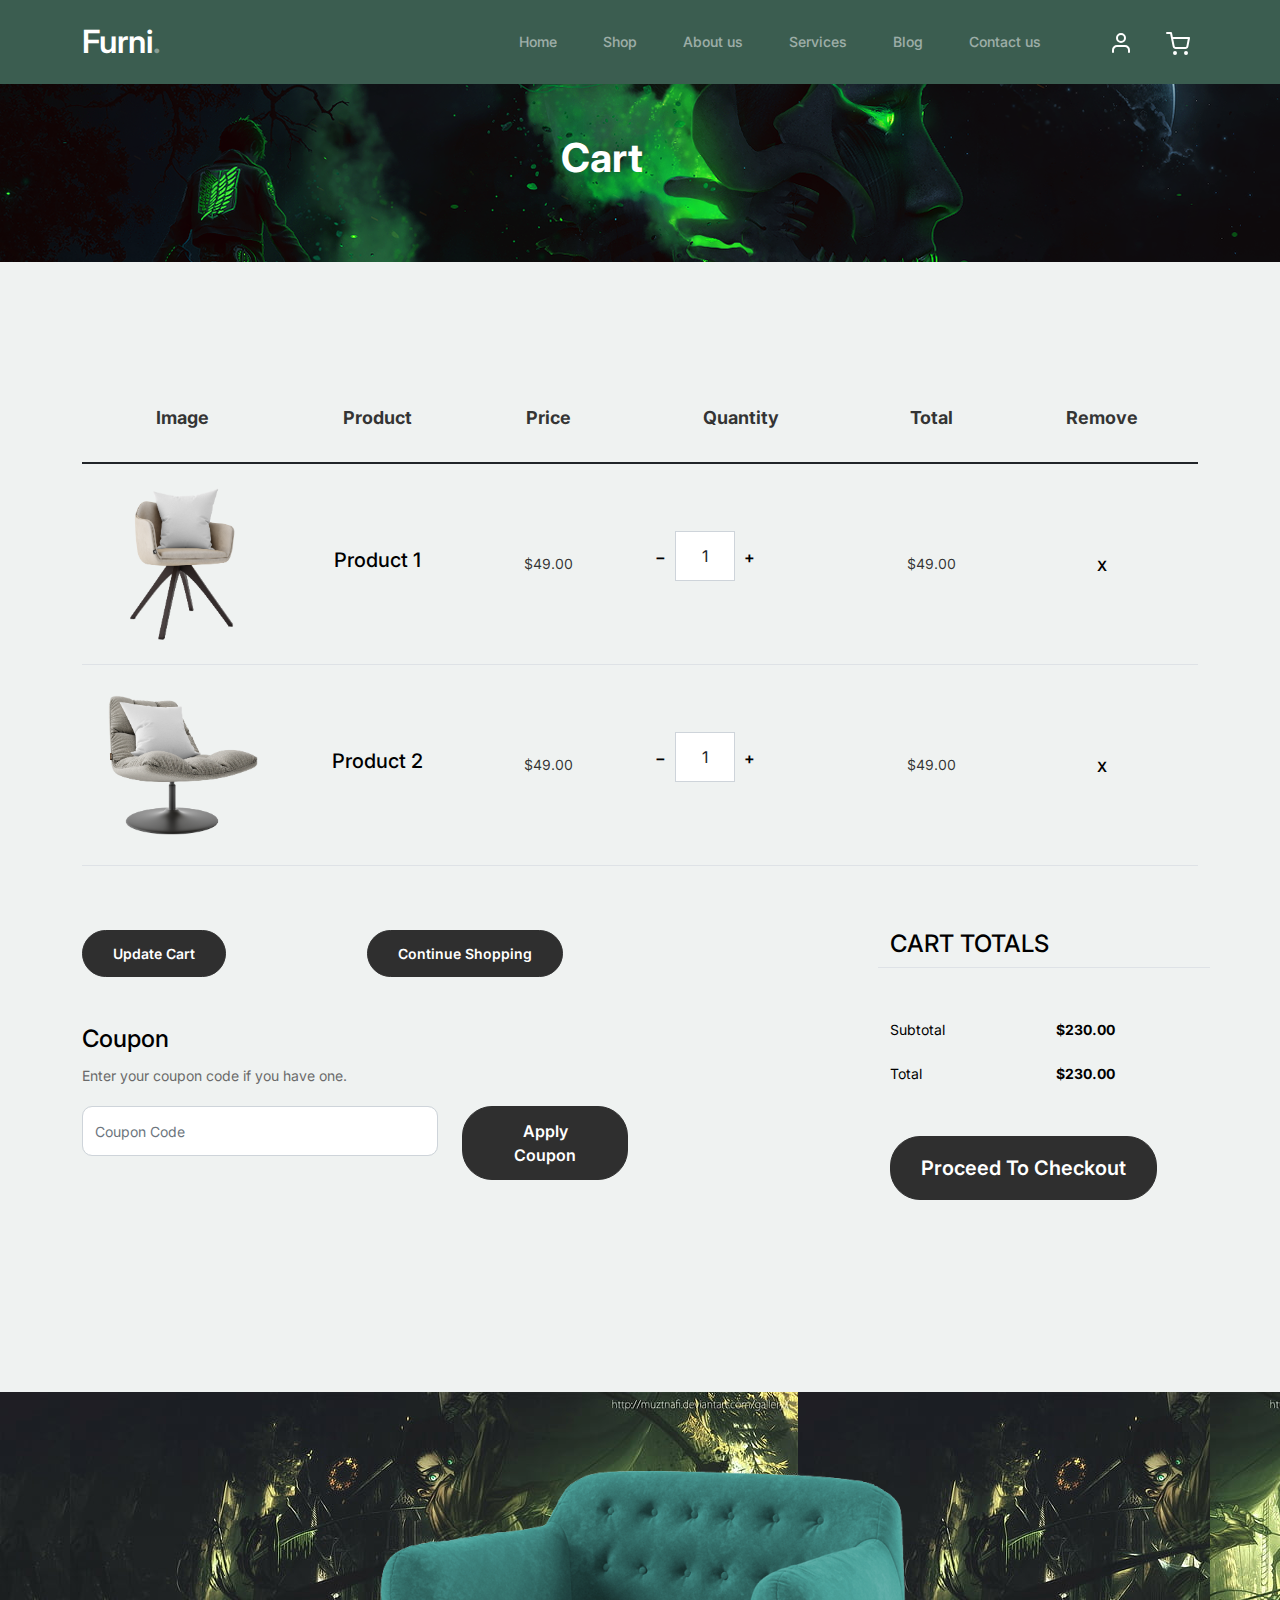
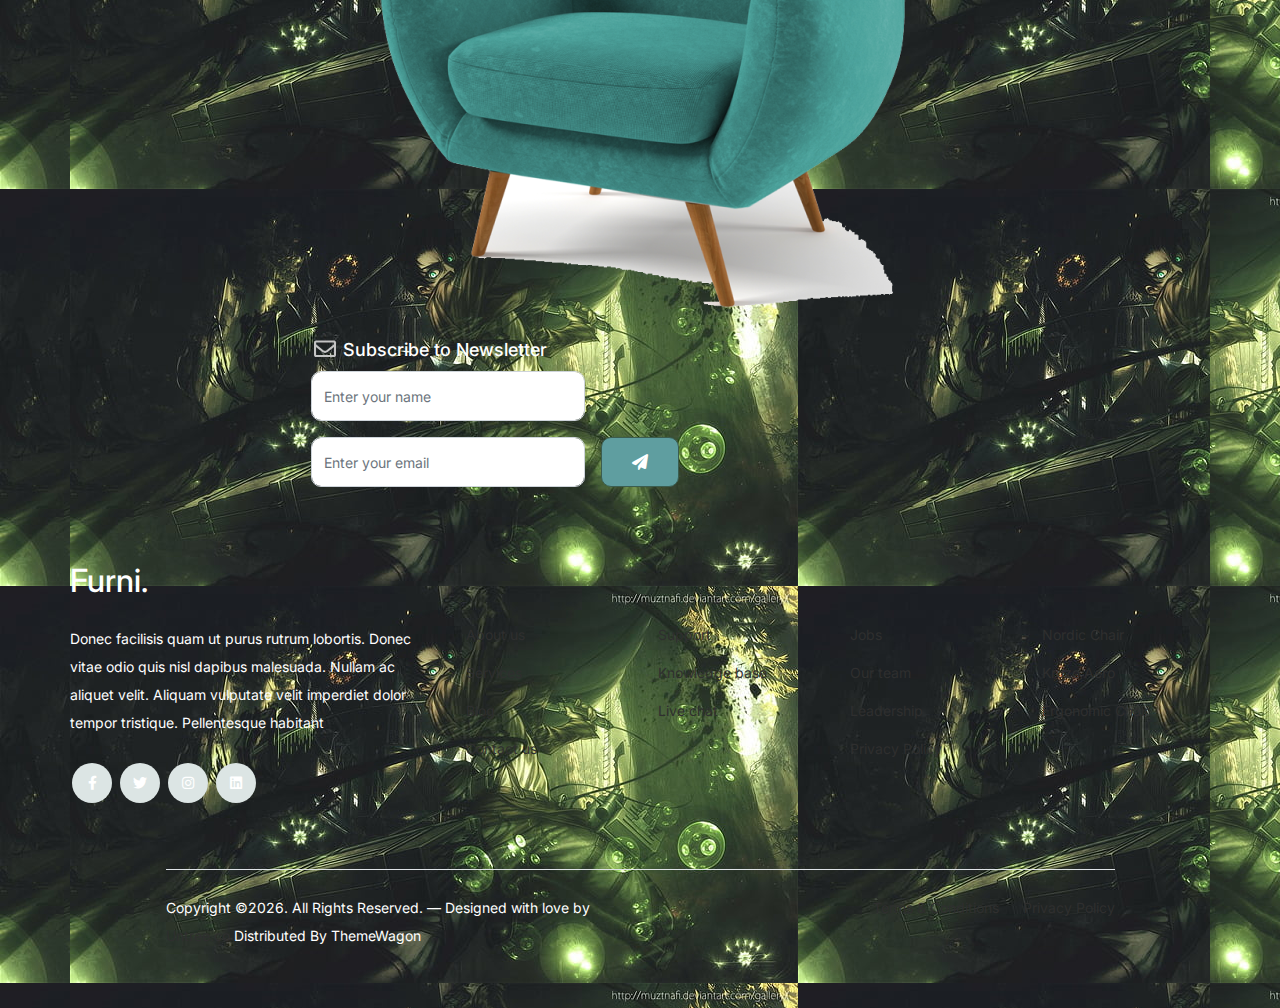
<file: cart.html>
<!-- /*
* Bootstrap 5
* Template Name: Furni
* Template Author: Untree.co
* Template URI: https://untree.co/
* License: https://creativecommons.org/licenses/by/3.0/
*/ -->
<!doctype html>
<html lang="en">
<head>
  <meta charset="utf-8">
  <meta name="viewport" content="width=device-width, initial-scale=1, shrink-to-fit=no">
  <meta name="author" content="Untree.co">
  <link rel="shortcut icon" href="favicon.png">

  <meta name="description" content="" />
  <meta name="keywords" content="bootstrap, bootstrap4" />

		<!-- Bootstrap CSS -->
		<link href="css/bootstrap.min.css" rel="stylesheet">
		<link href="https://cdnjs.cloudflare.com/ajax/libs/font-awesome/6.0.0-beta3/css/all.min.css" rel="stylesheet">
		<link href="css/tiny-slider.css" rel="stylesheet">
		<link href="css/style.css" rel="stylesheet">
		<title>Furni Free Bootstrap 5 Template for Furniture and Interior Design Websites by Untree.co </title>
	</head>

	<body>

		<!-- Start Header/Navigation -->
		<nav class="custom-navbar navbar navbar navbar-expand-md navbar-dark bg-dark" arial-label="Furni navigation bar">

			<div class="container">
				<a class="navbar-brand" href="index.html">Furni<span>.</span></a>

				<button class="navbar-toggler" type="button" data-bs-toggle="collapse" data-bs-target="#navbarsFurni" aria-controls="navbarsFurni" aria-expanded="false" aria-label="Toggle navigation">
					<span class="navbar-toggler-icon"></span>
				</button>

				<div class="collapse navbar-collapse" id="navbarsFurni">
					<ul class="custom-navbar-nav navbar-nav ms-auto mb-2 mb-md-0">
						<li class="nav-item ">
							<a class="nav-link" href="index.html">Home</a>
						</li>
						<li><a class="nav-link" href="shop.html">Shop</a></li>
						<li><a class="nav-link" href="about.html">About us</a></li>
						<li><a class="nav-link" href="services.html">Services</a></li>
						<li><a class="nav-link" href="blog.html">Blog</a></li>
						<li><a class="nav-link" href="contact.html">Contact us</a></li>
					</ul>

					<ul class="custom-navbar-cta navbar-nav mb-2 mb-md-0 ms-5">
						<li><a class="nav-link" href="#"><img src="images/user.svg"></a></li>
						<li><a class="nav-link" href="cart.html"><img src="images/cart.svg"></a></li>
					</ul>
				</div>
			</div>
				
		</nav>
		<!-- End Header/Navigation -->

		<!-- Start Hero Section -->
			<div class="hero">
				<div class="container">
					<div class="row justify-content-between">
						<div class="col-lg-5">
							<div class="intro-excerpt">
								<h1>Cart</h1>
							</div>
						</div>
						<div class="col-lg-7">
							
						</div>
					</div>
				</div>
			</div>
		<!-- End Hero Section -->

		

		<div class="untree_co-section before-footer-section">
            <div class="container">
              <div class="row mb-5">
                <form class="col-md-12" method="post">
                  <div class="site-blocks-table">
                    <table class="table">
                      <thead>
                        <tr>
                          <th class="product-thumbnail">Image</th>
                          <th class="product-name">Product</th>
                          <th class="product-price">Price</th>
                          <th class="product-quantity">Quantity</th>
                          <th class="product-total">Total</th>
                          <th class="product-remove">Remove</th>
                        </tr>
                      </thead>
                      <tbody>
                        <tr>
                          <td class="product-thumbnail">
                            <img src="images/product-1.png" alt="Image" class="img-fluid">
                          </td>
                          <td class="product-name">
                            <h2 class="h5 text-black">Product 1</h2>
                          </td>
                          <td>$49.00</td>
                          <td>
                            <div class="input-group mb-3 d-flex align-items-center quantity-container" style="max-width: 120px;">
                              <div class="input-group-prepend">
                                <button class="btn btn-outline-black decrease" type="button">&minus;</button>
                              </div>
                              <input type="text" class="form-control text-center quantity-amount" value="1" placeholder="" aria-label="Example text with button addon" aria-describedby="button-addon1">
                              <div class="input-group-append">
                                <button class="btn btn-outline-black increase" type="button">&plus;</button>
                              </div>
                            </div>
        
                          </td>
                          <td>$49.00</td>
                          <td><a href="#" class="btn btn-black btn-sm">X</a></td>
                        </tr>
        
                        <tr>
                          <td class="product-thumbnail">
                            <img src="images/product-2.png" alt="Image" class="img-fluid">
                          </td>
                          <td class="product-name">
                            <h2 class="h5 text-black">Product 2</h2>
                          </td>
                          <td>$49.00</td>
                          <td>
                            <div class="input-group mb-3 d-flex align-items-center quantity-container" style="max-width: 120px;">
                              <div class="input-group-prepend">
                                <button class="btn btn-outline-black decrease" type="button">&minus;</button>
                              </div>
                              <input type="text" class="form-control text-center quantity-amount" value="1" placeholder="" aria-label="Example text with button addon" aria-describedby="button-addon1">
                              <div class="input-group-append">
                                <button class="btn btn-outline-black increase" type="button">&plus;</button>
                              </div>
                            </div>
        
                          </td>
                          <td>$49.00</td>
                          <td><a href="#" class="btn btn-black btn-sm">X</a></td>
                        </tr>
                      </tbody>
                    </table>
                  </div>
                </form>
              </div>
        
              <div class="row">
                <div class="col-md-6">
                  <div class="row mb-5">
                    <div class="col-md-6 mb-3 mb-md-0">
                      <button class="btn btn-black btn-sm btn-block">Update Cart</button>
                    </div>
                    <div class="col-md-6">
                      <button class="btn btn-outline-black btn-sm btn-block">Continue Shopping</button>
                    </div>
                  </div>
                  <div class="row">
                    <div class="col-md-12">
                      <label class="text-black h4" for="coupon">Coupon</label>
                      <p>Enter your coupon code if you have one.</p>
                    </div>
                    <div class="col-md-8 mb-3 mb-md-0">
                      <input type="text" class="form-control py-3" id="coupon" placeholder="Coupon Code">
                    </div>
                    <div class="col-md-4">
                      <button class="btn btn-black">Apply Coupon</button>
                    </div>
                  </div>
                </div>
                <div class="col-md-6 pl-5">
                  <div class="row justify-content-end">
                    <div class="col-md-7">
                      <div class="row">
                        <div class="col-md-12 text-right border-bottom mb-5">
                          <h3 class="text-black h4 text-uppercase">Cart Totals</h3>
                        </div>
                      </div>
                      <div class="row mb-3">
                        <div class="col-md-6">
                          <span class="text-black">Subtotal</span>
                        </div>
                        <div class="col-md-6 text-right">
                          <strong class="text-black">$230.00</strong>
                        </div>
                      </div>
                      <div class="row mb-5">
                        <div class="col-md-6">
                          <span class="text-black">Total</span>
                        </div>
                        <div class="col-md-6 text-right">
                          <strong class="text-black">$230.00</strong>
                        </div>
                      </div>
        
                      <div class="row">
                        <div class="col-md-12">
                          <button class="btn btn-black btn-lg py-3 btn-block" onclick="window.location='checkout.html'">Proceed To Checkout</button>
                        </div>
                      </div>
                    </div>
                  </div>
                </div>
              </div>
            </div>
          </div>
		

		<!-- Start Footer Section -->
		<footer class="footer-section">
			<div class="container relative">

				<div class="sofa-img">
					<img src="images/sofa.png" alt="Image" class="img-fluid">
				</div>

				<div class="row">
					<div class="col-lg-8">
						<div class="subscription-form">
							<h3 class="d-flex align-items-center"><span class="me-1"><img src="images/envelope-outline.svg" alt="Image" class="img-fluid"></span><span>Subscribe to Newsletter</span></h3>

							<form action="#" class="row g-3">
								<div class="col-auto">
									<input type="text" class="form-control" placeholder="Enter your name">
								</div>
								<div class="col-auto">
									<input type="email" class="form-control" placeholder="Enter your email">
								</div>
								<div class="col-auto">
									<button class="btn btn-primary">
										<span class="fa fa-paper-plane"></span>
									</button>
								</div>
							</form>

						</div>
					</div>
				</div>

				<div class="row g-5 mb-5">
					<div class="col-lg-4">
						<div class="mb-4 footer-logo-wrap"><a href="#" class="footer-logo">Furni<span>.</span></a></div>
						<p class="mb-4">Donec facilisis quam ut purus rutrum lobortis. Donec vitae odio quis nisl dapibus malesuada. Nullam ac aliquet velit. Aliquam vulputate velit imperdiet dolor tempor tristique. Pellentesque habitant</p>

						<ul class="list-unstyled custom-social">
							<li><a href="#"><span class="fa fa-brands fa-facebook-f"></span></a></li>
							<li><a href="#"><span class="fa fa-brands fa-twitter"></span></a></li>
							<li><a href="#"><span class="fa fa-brands fa-instagram"></span></a></li>
							<li><a href="#"><span class="fa fa-brands fa-linkedin"></span></a></li>
						</ul>
					</div>

					<div class="col-lg-8">
						<div class="row links-wrap">
							<div class="col-6 col-sm-6 col-md-3">
								<ul class="list-unstyled">
									<li><a href="#">About us</a></li>
									<li><a href="#">Services</a></li>
									<li><a href="#">Blog</a></li>
									<li><a href="#">Contact us</a></li>
								</ul>
							</div>

							<div class="col-6 col-sm-6 col-md-3">
								<ul class="list-unstyled">
									<li><a href="#">Support</a></li>
									<li><a href="#">Knowledge base</a></li>
									<li><a href="#">Live chat</a></li>
								</ul>
							</div>

							<div class="col-6 col-sm-6 col-md-3">
								<ul class="list-unstyled">
									<li><a href="#">Jobs</a></li>
									<li><a href="#">Our team</a></li>
									<li><a href="#">Leadership</a></li>
									<li><a href="#">Privacy Policy</a></li>
								</ul>
							</div>

							<div class="col-6 col-sm-6 col-md-3">
								<ul class="list-unstyled">
									<li><a href="#">Nordic Chair</a></li>
									<li><a href="#">Kruzo Aero</a></li>
									<li><a href="#">Ergonomic Chair</a></li>
								</ul>
							</div>
						</div>
					</div>

				</div>

				<div class="border-top copyright">
					<div class="row pt-4">
						<div class="col-lg-6">
							<p class="mb-2 text-center text-lg-start">Copyright &copy;<script>document.write(new Date().getFullYear());</script>. All Rights Reserved. &mdash; Designed with love by <a href="https://untree.co">Untree.co</a> Distributed By <a hreff="https://themewagon.com">ThemeWagon</a>  <!-- License information: https://untree.co/license/ -->
            </p>
						</div>

						<div class="col-lg-6 text-center text-lg-end">
							<ul class="list-unstyled d-inline-flex ms-auto">
								<li class="me-4"><a href="#">Terms &amp; Conditions</a></li>
								<li><a href="#">Privacy Policy</a></li>
							</ul>
						</div>

					</div>
				</div>

			</div>
		</footer>
		<!-- End Footer Section -->	


		<script src="js/bootstrap.bundle.min.js"></script>
		<script src="js/tiny-slider.js"></script>
		<script src="js/custom.js"></script>
	</body>

</html>
</file>
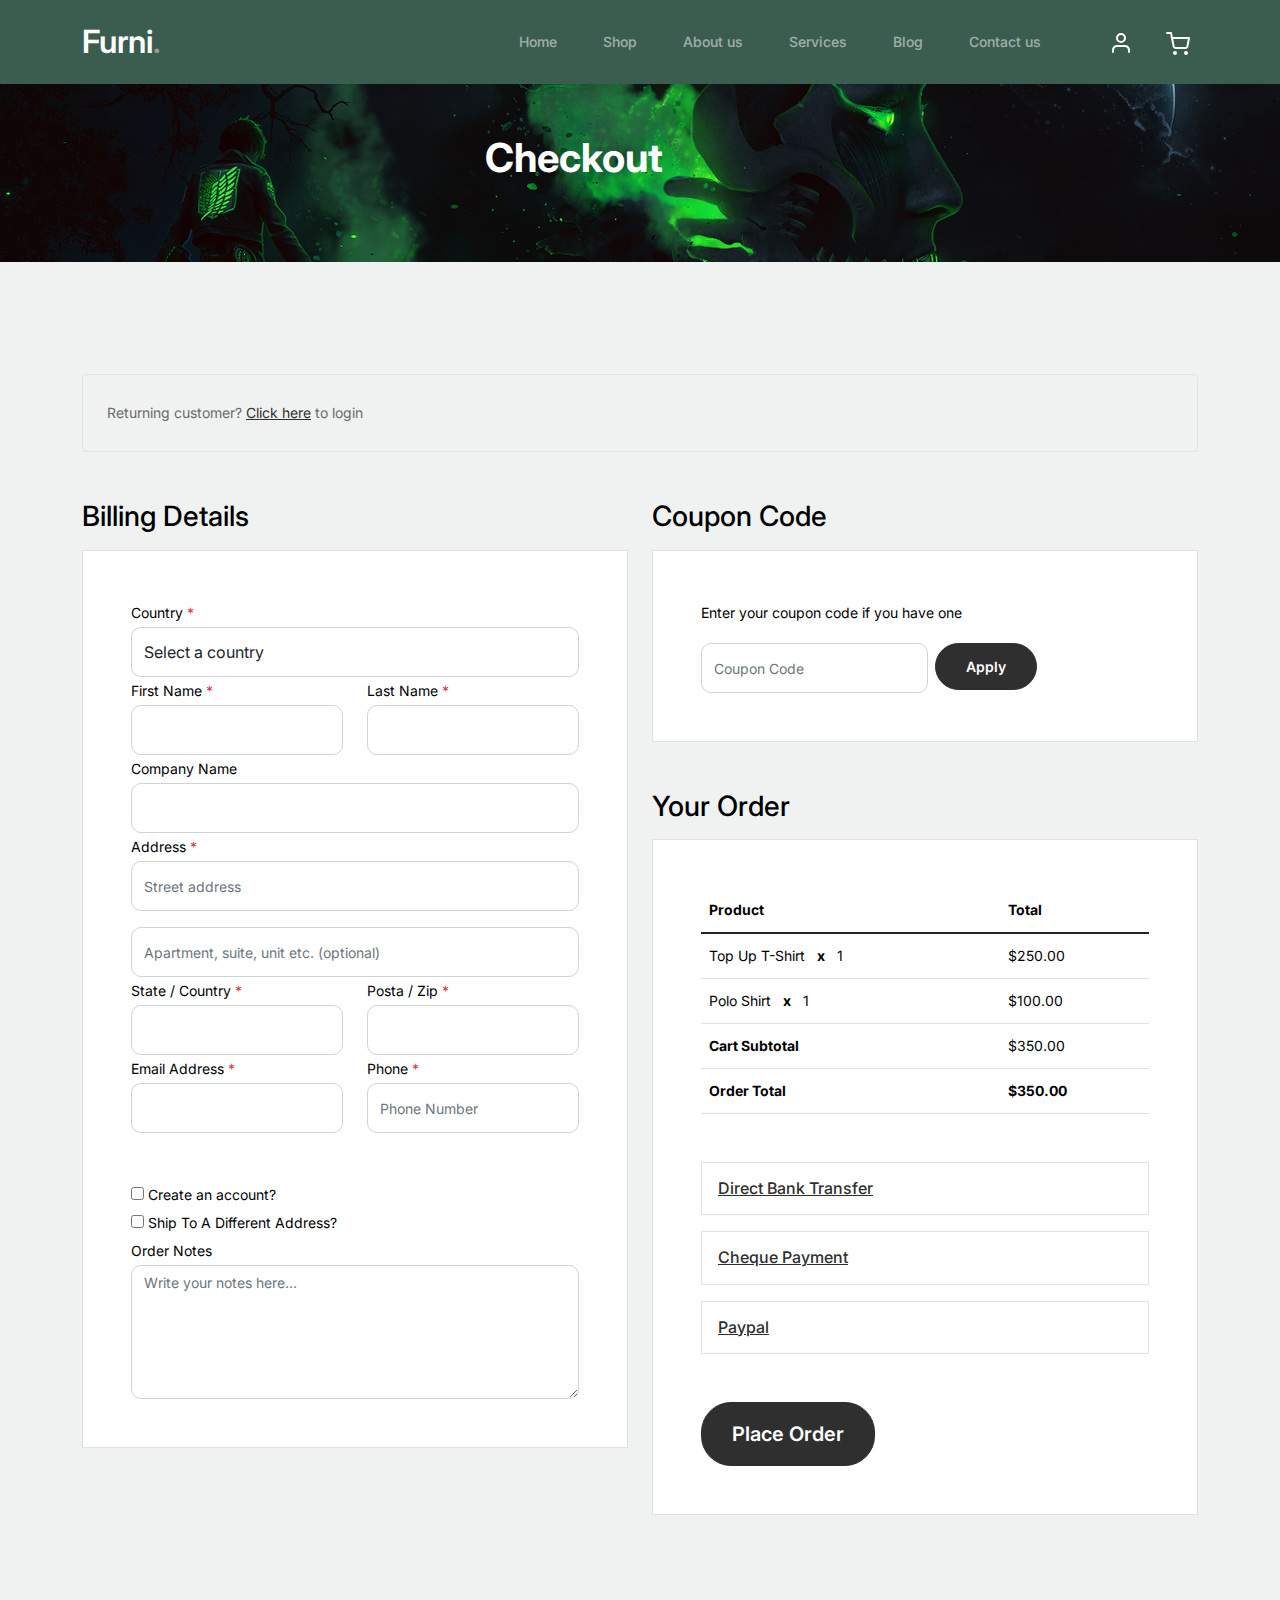
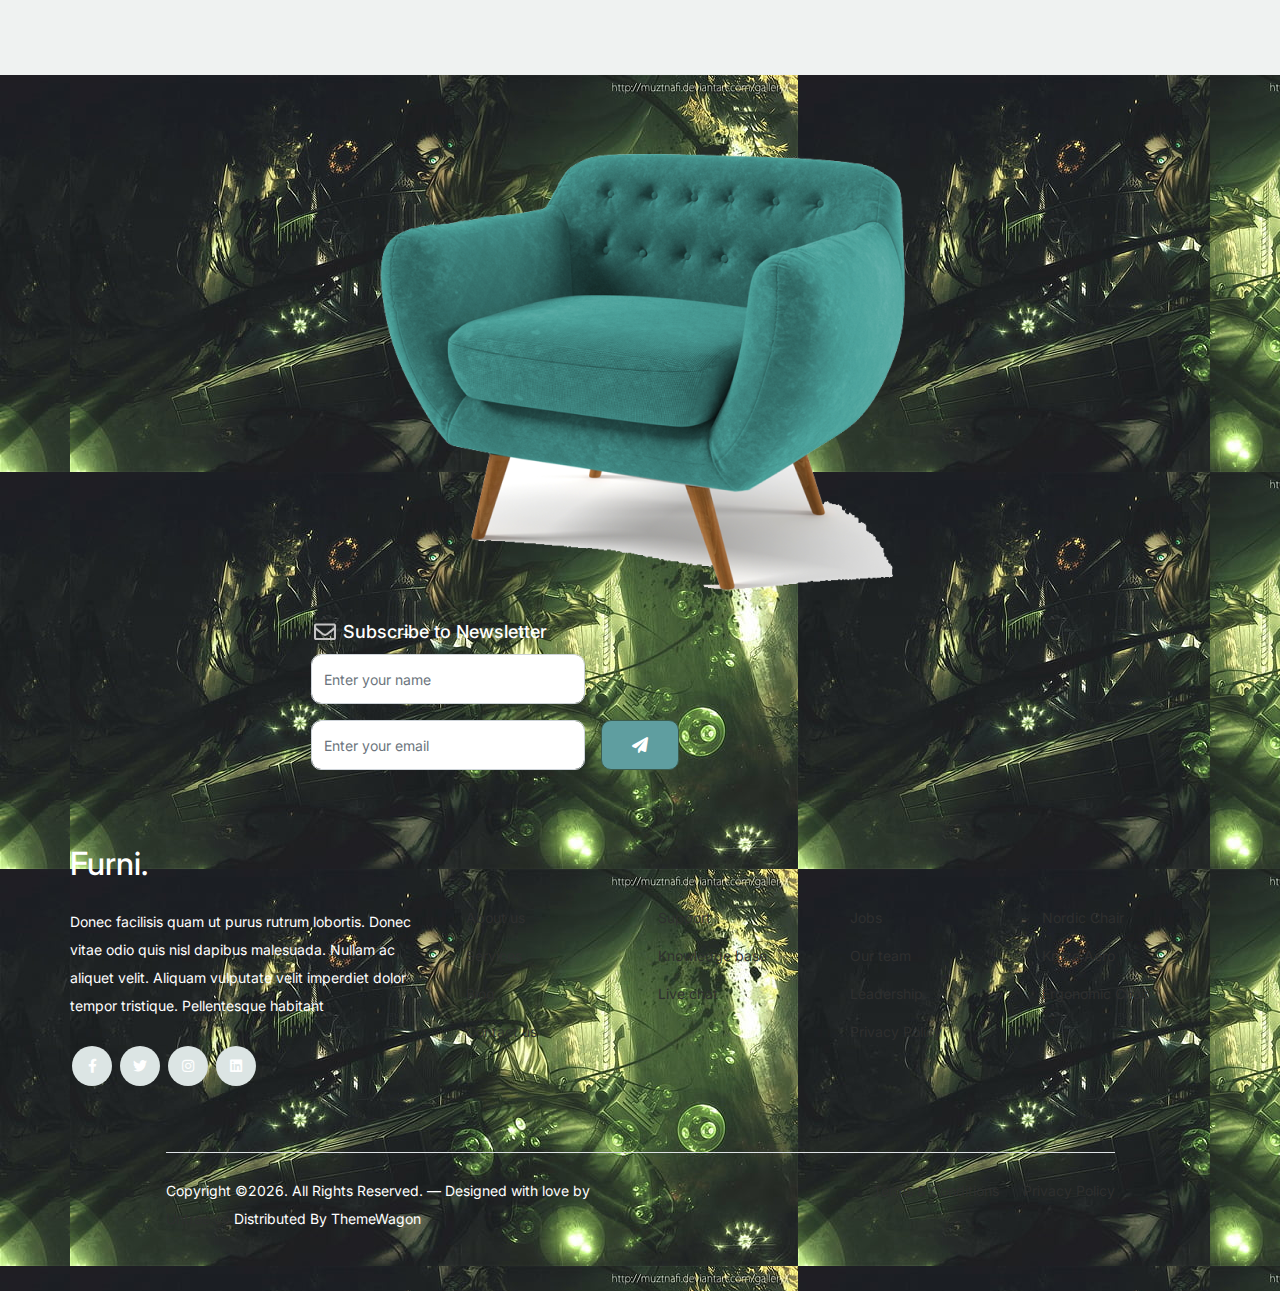
<file: checkout.html>
<!-- /*
* Bootstrap 5
* Template Name: Furni
* Template Author: Untree.co
* Template URI: https://untree.co/
* License: https://creativecommons.org/licenses/by/3.0/
*/ -->
<!doctype html>
<html lang="en">
<head>
  <meta charset="utf-8">
  <meta name="viewport" content="width=device-width, initial-scale=1, shrink-to-fit=no">
  <meta name="author" content="Untree.co">
  <link rel="shortcut icon" href="favicon.png">

  <meta name="description" content="" />
  <meta name="keywords" content="bootstrap, bootstrap4" />

		<!-- Bootstrap CSS -->
		<link href="css/bootstrap.min.css" rel="stylesheet">
		<link href="https://cdnjs.cloudflare.com/ajax/libs/font-awesome/6.0.0-beta3/css/all.min.css" rel="stylesheet">
		<link href="css/tiny-slider.css" rel="stylesheet">
		<link href="css/style.css" rel="stylesheet">
		<title>Furni Free Bootstrap 5 Template for Furniture and Interior Design Websites by Untree.co </title>
	</head>

	<body>

		<!-- Start Header/Navigation -->
		<nav class="custom-navbar navbar navbar navbar-expand-md navbar-dark bg-dark" arial-label="Furni navigation bar">

			<div class="container">
				<a class="navbar-brand" href="index.html">Furni<span>.</span></a>

				<button class="navbar-toggler" type="button" data-bs-toggle="collapse" data-bs-target="#navbarsFurni" aria-controls="navbarsFurni" aria-expanded="false" aria-label="Toggle navigation">
					<span class="navbar-toggler-icon"></span>
				</button>

				<div class="collapse navbar-collapse" id="navbarsFurni">
					<ul class="custom-navbar-nav navbar-nav ms-auto mb-2 mb-md-0">
						<li class="nav-item ">
							<a class="nav-link" href="index.html">Home</a>
						</li>
						<li><a class="nav-link" href="shop.html">Shop</a></li>
						<li><a class="nav-link" href="about.html">About us</a></li>
						<li><a class="nav-link" href="services.html">Services</a></li>
						<li><a class="nav-link" href="blog.html">Blog</a></li>
						<li><a class="nav-link" href="contact.html">Contact us</a></li>
					</ul>

					<ul class="custom-navbar-cta navbar-nav mb-2 mb-md-0 ms-5">
						<li><a class="nav-link" href="#"><img src="images/user.svg"></a></li>
						<li><a class="nav-link" href="cart.html"><img src="images/cart.svg"></a></li>
					</ul>
				</div>
			</div>
				
		</nav>
		<!-- End Header/Navigation -->

		<!-- Start Hero Section -->
			<div class="hero">
				<div class="container">
					<div class="row justify-content-between">
						<div class="col-lg-5">
							<div class="intro-excerpt">
								<h1>Checkout</h1>
							</div>
						</div>
						<div class="col-lg-7">
							
						</div>
					</div>
				</div>
			</div>
		<!-- End Hero Section -->

		<div class="untree_co-section">
		    <div class="container">
		      <div class="row mb-5">
		        <div class="col-md-12">
		          <div class="border p-4 rounded" role="alert">
		            Returning customer? <a href="#">Click here</a> to login
		          </div>
		        </div>
		      </div>
		      <div class="row">
		        <div class="col-md-6 mb-5 mb-md-0">
		          <h2 class="h3 mb-3 text-black">Billing Details</h2>
		          <div class="p-3 p-lg-5 border bg-white">
		            <div class="form-group">
		              <label for="c_country" class="text-black">Country <span class="text-danger">*</span></label>
		              <select id="c_country" class="form-control">
		                <option value="1">Select a country</option>    
		                <option value="2">bangladesh</option>    
		                <option value="3">Algeria</option>    
		                <option value="4">Afghanistan</option>    
		                <option value="5">Ghana</option>    
		                <option value="6">Albania</option>    
		                <option value="7">Bahrain</option>    
		                <option value="8">Colombia</option>    
		                <option value="9">Dominican Republic</option>    
		              </select>
		            </div>
		            <div class="form-group row">
		              <div class="col-md-6">
		                <label for="c_fname" class="text-black">First Name <span class="text-danger">*</span></label>
		                <input type="text" class="form-control" id="c_fname" name="c_fname">
		              </div>
		              <div class="col-md-6">
		                <label for="c_lname" class="text-black">Last Name <span class="text-danger">*</span></label>
		                <input type="text" class="form-control" id="c_lname" name="c_lname">
		              </div>
		            </div>

		            <div class="form-group row">
		              <div class="col-md-12">
		                <label for="c_companyname" class="text-black">Company Name </label>
		                <input type="text" class="form-control" id="c_companyname" name="c_companyname">
		              </div>
		            </div>

		            <div class="form-group row">
		              <div class="col-md-12">
		                <label for="c_address" class="text-black">Address <span class="text-danger">*</span></label>
		                <input type="text" class="form-control" id="c_address" name="c_address" placeholder="Street address">
		              </div>
		            </div>

		            <div class="form-group mt-3">
		              <input type="text" class="form-control" placeholder="Apartment, suite, unit etc. (optional)">
		            </div>

		            <div class="form-group row">
		              <div class="col-md-6">
		                <label for="c_state_country" class="text-black">State / Country <span class="text-danger">*</span></label>
		                <input type="text" class="form-control" id="c_state_country" name="c_state_country">
		              </div>
		              <div class="col-md-6">
		                <label for="c_postal_zip" class="text-black">Posta / Zip <span class="text-danger">*</span></label>
		                <input type="text" class="form-control" id="c_postal_zip" name="c_postal_zip">
		              </div>
		            </div>

		            <div class="form-group row mb-5">
		              <div class="col-md-6">
		                <label for="c_email_address" class="text-black">Email Address <span class="text-danger">*</span></label>
		                <input type="text" class="form-control" id="c_email_address" name="c_email_address">
		              </div>
		              <div class="col-md-6">
		                <label for="c_phone" class="text-black">Phone <span class="text-danger">*</span></label>
		                <input type="text" class="form-control" id="c_phone" name="c_phone" placeholder="Phone Number">
		              </div>
		            </div>

		            <div class="form-group">
		              <label for="c_create_account" class="text-black" data-bs-toggle="collapse" href="#create_an_account" role="button" aria-expanded="false" aria-controls="create_an_account"><input type="checkbox" value="1" id="c_create_account"> Create an account?</label>
		              <div class="collapse" id="create_an_account">
		                <div class="py-2 mb-4">
		                  <p class="mb-3">Create an account by entering the information below. If you are a returning customer please login at the top of the page.</p>
		                  <div class="form-group">
		                    <label for="c_account_password" class="text-black">Account Password</label>
		                    <input type="email" class="form-control" id="c_account_password" name="c_account_password" placeholder="">
		                  </div>
		                </div>
		              </div>
		            </div>


		            <div class="form-group">
		              <label for="c_ship_different_address" class="text-black" data-bs-toggle="collapse" href="#ship_different_address" role="button" aria-expanded="false" aria-controls="ship_different_address"><input type="checkbox" value="1" id="c_ship_different_address"> Ship To A Different Address?</label>
		              <div class="collapse" id="ship_different_address">
		                <div class="py-2">

		                  <div class="form-group">
		                    <label for="c_diff_country" class="text-black">Country <span class="text-danger">*</span></label>
		                    <select id="c_diff_country" class="form-control">
		                      <option value="1">Select a country</option>    
		                      <option value="2">bangladesh</option>    
		                      <option value="3">Algeria</option>    
		                      <option value="4">Afghanistan</option>    
		                      <option value="5">Ghana</option>    
		                      <option value="6">Albania</option>    
		                      <option value="7">Bahrain</option>    
		                      <option value="8">Colombia</option>    
		                      <option value="9">Dominican Republic</option>    
		                    </select>
		                  </div>


		                  <div class="form-group row">
		                    <div class="col-md-6">
		                      <label for="c_diff_fname" class="text-black">First Name <span class="text-danger">*</span></label>
		                      <input type="text" class="form-control" id="c_diff_fname" name="c_diff_fname">
		                    </div>
		                    <div class="col-md-6">
		                      <label for="c_diff_lname" class="text-black">Last Name <span class="text-danger">*</span></label>
		                      <input type="text" class="form-control" id="c_diff_lname" name="c_diff_lname">
		                    </div>
		                  </div>

		                  <div class="form-group row">
		                    <div class="col-md-12">
		                      <label for="c_diff_companyname" class="text-black">Company Name </label>
		                      <input type="text" class="form-control" id="c_diff_companyname" name="c_diff_companyname">
		                    </div>
		                  </div>

		                  <div class="form-group row  mb-3">
		                    <div class="col-md-12">
		                      <label for="c_diff_address" class="text-black">Address <span class="text-danger">*</span></label>
		                      <input type="text" class="form-control" id="c_diff_address" name="c_diff_address" placeholder="Street address">
		                    </div>
		                  </div>

		                  <div class="form-group">
		                    <input type="text" class="form-control" placeholder="Apartment, suite, unit etc. (optional)">
		                  </div>

		                  <div class="form-group row">
		                    <div class="col-md-6">
		                      <label for="c_diff_state_country" class="text-black">State / Country <span class="text-danger">*</span></label>
		                      <input type="text" class="form-control" id="c_diff_state_country" name="c_diff_state_country">
		                    </div>
		                    <div class="col-md-6">
		                      <label for="c_diff_postal_zip" class="text-black">Posta / Zip <span class="text-danger">*</span></label>
		                      <input type="text" class="form-control" id="c_diff_postal_zip" name="c_diff_postal_zip">
		                    </div>
		                  </div>

		                  <div class="form-group row mb-5">
		                    <div class="col-md-6">
		                      <label for="c_diff_email_address" class="text-black">Email Address <span class="text-danger">*</span></label>
		                      <input type="text" class="form-control" id="c_diff_email_address" name="c_diff_email_address">
		                    </div>
		                    <div class="col-md-6">
		                      <label for="c_diff_phone" class="text-black">Phone <span class="text-danger">*</span></label>
		                      <input type="text" class="form-control" id="c_diff_phone" name="c_diff_phone" placeholder="Phone Number">
		                    </div>
		                  </div>

		                </div>

		              </div>
		            </div>

		            <div class="form-group">
		              <label for="c_order_notes" class="text-black">Order Notes</label>
		              <textarea name="c_order_notes" id="c_order_notes" cols="30" rows="5" class="form-control" placeholder="Write your notes here..."></textarea>
		            </div>

		          </div>
		        </div>
		        <div class="col-md-6">

		          <div class="row mb-5">
		            <div class="col-md-12">
		              <h2 class="h3 mb-3 text-black">Coupon Code</h2>
		              <div class="p-3 p-lg-5 border bg-white">

		                <label for="c_code" class="text-black mb-3">Enter your coupon code if you have one</label>
		                <div class="input-group w-75 couponcode-wrap">
		                  <input type="text" class="form-control me-2" id="c_code" placeholder="Coupon Code" aria-label="Coupon Code" aria-describedby="button-addon2">
		                  <div class="input-group-append">
		                    <button class="btn btn-black btn-sm" type="button" id="button-addon2">Apply</button>
		                  </div>
		                </div>

		              </div>
		            </div>
		          </div>

		          <div class="row mb-5">
		            <div class="col-md-12">
		              <h2 class="h3 mb-3 text-black">Your Order</h2>
		              <div class="p-3 p-lg-5 border bg-white">
		                <table class="table site-block-order-table mb-5">
		                  <thead>
		                    <th>Product</th>
		                    <th>Total</th>
		                  </thead>
		                  <tbody>
		                    <tr>
		                      <td>Top Up T-Shirt <strong class="mx-2">x</strong> 1</td>
		                      <td>$250.00</td>
		                    </tr>
		                    <tr>
		                      <td>Polo Shirt <strong class="mx-2">x</strong>   1</td>
		                      <td>$100.00</td>
		                    </tr>
		                    <tr>
		                      <td class="text-black font-weight-bold"><strong>Cart Subtotal</strong></td>
		                      <td class="text-black">$350.00</td>
		                    </tr>
		                    <tr>
		                      <td class="text-black font-weight-bold"><strong>Order Total</strong></td>
		                      <td class="text-black font-weight-bold"><strong>$350.00</strong></td>
		                    </tr>
		                  </tbody>
		                </table>

		                <div class="border p-3 mb-3">
		                  <h3 class="h6 mb-0"><a class="d-block" data-bs-toggle="collapse" href="#collapsebank" role="button" aria-expanded="false" aria-controls="collapsebank">Direct Bank Transfer</a></h3>

		                  <div class="collapse" id="collapsebank">
		                    <div class="py-2">
		                      <p class="mb-0">Make your payment directly into our bank account. Please use your Order ID as the payment reference. Your order won’t be shipped until the funds have cleared in our account.</p>
		                    </div>
		                  </div>
		                </div>

		                <div class="border p-3 mb-3">
		                  <h3 class="h6 mb-0"><a class="d-block" data-bs-toggle="collapse" href="#collapsecheque" role="button" aria-expanded="false" aria-controls="collapsecheque">Cheque Payment</a></h3>

		                  <div class="collapse" id="collapsecheque">
		                    <div class="py-2">
		                      <p class="mb-0">Make your payment directly into our bank account. Please use your Order ID as the payment reference. Your order won’t be shipped until the funds have cleared in our account.</p>
		                    </div>
		                  </div>
		                </div>

		                <div class="border p-3 mb-5">
		                  <h3 class="h6 mb-0"><a class="d-block" data-bs-toggle="collapse" href="#collapsepaypal" role="button" aria-expanded="false" aria-controls="collapsepaypal">Paypal</a></h3>

		                  <div class="collapse" id="collapsepaypal">
		                    <div class="py-2">
		                      <p class="mb-0">Make your payment directly into our bank account. Please use your Order ID as the payment reference. Your order won’t be shipped until the funds have cleared in our account.</p>
		                    </div>
		                  </div>
		                </div>

		                <div class="form-group">
		                  <button class="btn btn-black btn-lg py-3 btn-block" onclick="window.location='thankyou.html'">Place Order</button>
		                </div>

		              </div>
		            </div>
		          </div>

		        </div>
		      </div>
		      <!-- </form> -->
		    </div>
		  </div>

		<!-- Start Footer Section -->
		<footer class="footer-section">
			<div class="container relative">

				<div class="sofa-img">
					<img src="images/sofa.png" alt="Image" class="img-fluid">
				</div>

				<div class="row">
					<div class="col-lg-8">
						<div class="subscription-form">
							<h3 class="d-flex align-items-center"><span class="me-1"><img src="images/envelope-outline.svg" alt="Image" class="img-fluid"></span><span>Subscribe to Newsletter</span></h3>

							<form action="#" class="row g-3">
								<div class="col-auto">
									<input type="text" class="form-control" placeholder="Enter your name">
								</div>
								<div class="col-auto">
									<input type="email" class="form-control" placeholder="Enter your email">
								</div>
								<div class="col-auto">
									<button class="btn btn-primary">
										<span class="fa fa-paper-plane"></span>
									</button>
								</div>
							</form>

						</div>
					</div>
				</div>

				<div class="row g-5 mb-5">
					<div class="col-lg-4">
						<div class="mb-4 footer-logo-wrap"><a href="#" class="footer-logo">Furni<span>.</span></a></div>
						<p class="mb-4">Donec facilisis quam ut purus rutrum lobortis. Donec vitae odio quis nisl dapibus malesuada. Nullam ac aliquet velit. Aliquam vulputate velit imperdiet dolor tempor tristique. Pellentesque habitant</p>

						<ul class="list-unstyled custom-social">
							<li><a href="#"><span class="fa fa-brands fa-facebook-f"></span></a></li>
							<li><a href="#"><span class="fa fa-brands fa-twitter"></span></a></li>
							<li><a href="#"><span class="fa fa-brands fa-instagram"></span></a></li>
							<li><a href="#"><span class="fa fa-brands fa-linkedin"></span></a></li>
						</ul>
					</div>

					<div class="col-lg-8">
						<div class="row links-wrap">
							<div class="col-6 col-sm-6 col-md-3">
								<ul class="list-unstyled">
									<li><a href="#">About us</a></li>
									<li><a href="#">Services</a></li>
									<li><a href="#">Blog</a></li>
									<li><a href="#">Contact us</a></li>
								</ul>
							</div>

							<div class="col-6 col-sm-6 col-md-3">
								<ul class="list-unstyled">
									<li><a href="#">Support</a></li>
									<li><a href="#">Knowledge base</a></li>
									<li><a href="#">Live chat</a></li>
								</ul>
							</div>

							<div class="col-6 col-sm-6 col-md-3">
								<ul class="list-unstyled">
									<li><a href="#">Jobs</a></li>
									<li><a href="#">Our team</a></li>
									<li><a href="#">Leadership</a></li>
									<li><a href="#">Privacy Policy</a></li>
								</ul>
							</div>

							<div class="col-6 col-sm-6 col-md-3">
								<ul class="list-unstyled">
									<li><a href="#">Nordic Chair</a></li>
									<li><a href="#">Kruzo Aero</a></li>
									<li><a href="#">Ergonomic Chair</a></li>
								</ul>
							</div>
						</div>
					</div>

				</div>

				<div class="border-top copyright">
					<div class="row pt-4">
						<div class="col-lg-6">
							<p class="mb-2 text-center text-lg-start">Copyright &copy;<script>document.write(new Date().getFullYear());</script>. All Rights Reserved. &mdash; Designed with love by <a href="https://untree.co">Untree.co</a> Distributed By <a hreff="https://themewagon.com">ThemeWagon</a>  <!-- License information: https://untree.co/license/ -->
            </p>
						</div>

						<div class="col-lg-6 text-center text-lg-end">
							<ul class="list-unstyled d-inline-flex ms-auto">
								<li class="me-4"><a href="#">Terms &amp; Conditions</a></li>
								<li><a href="#">Privacy Policy</a></li>
							</ul>
						</div>

					</div>
				</div>

			</div>
		</footer>
		<!-- End Footer Section -->	


		<script src="js/bootstrap.bundle.min.js"></script>
		<script src="js/tiny-slider.js"></script>
		<script src="js/custom.js"></script>
	</body>

</html>
</file>
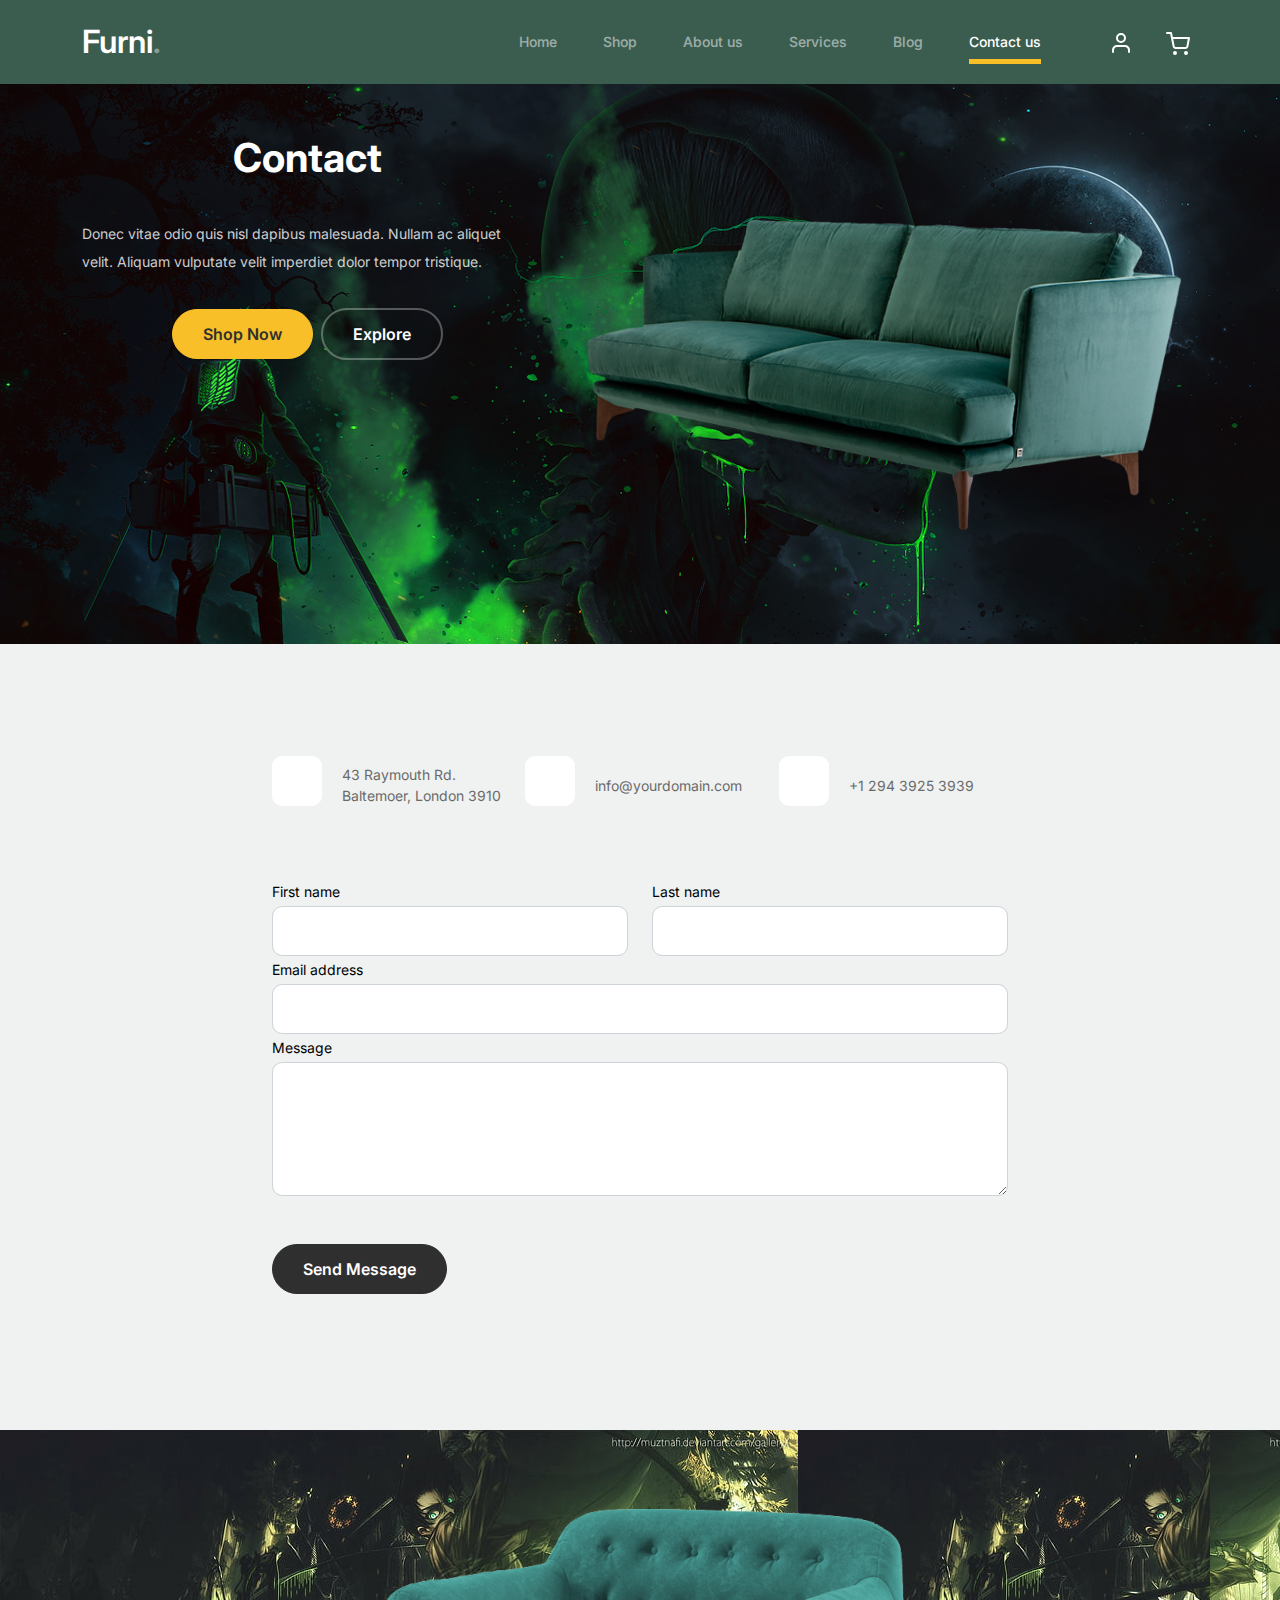
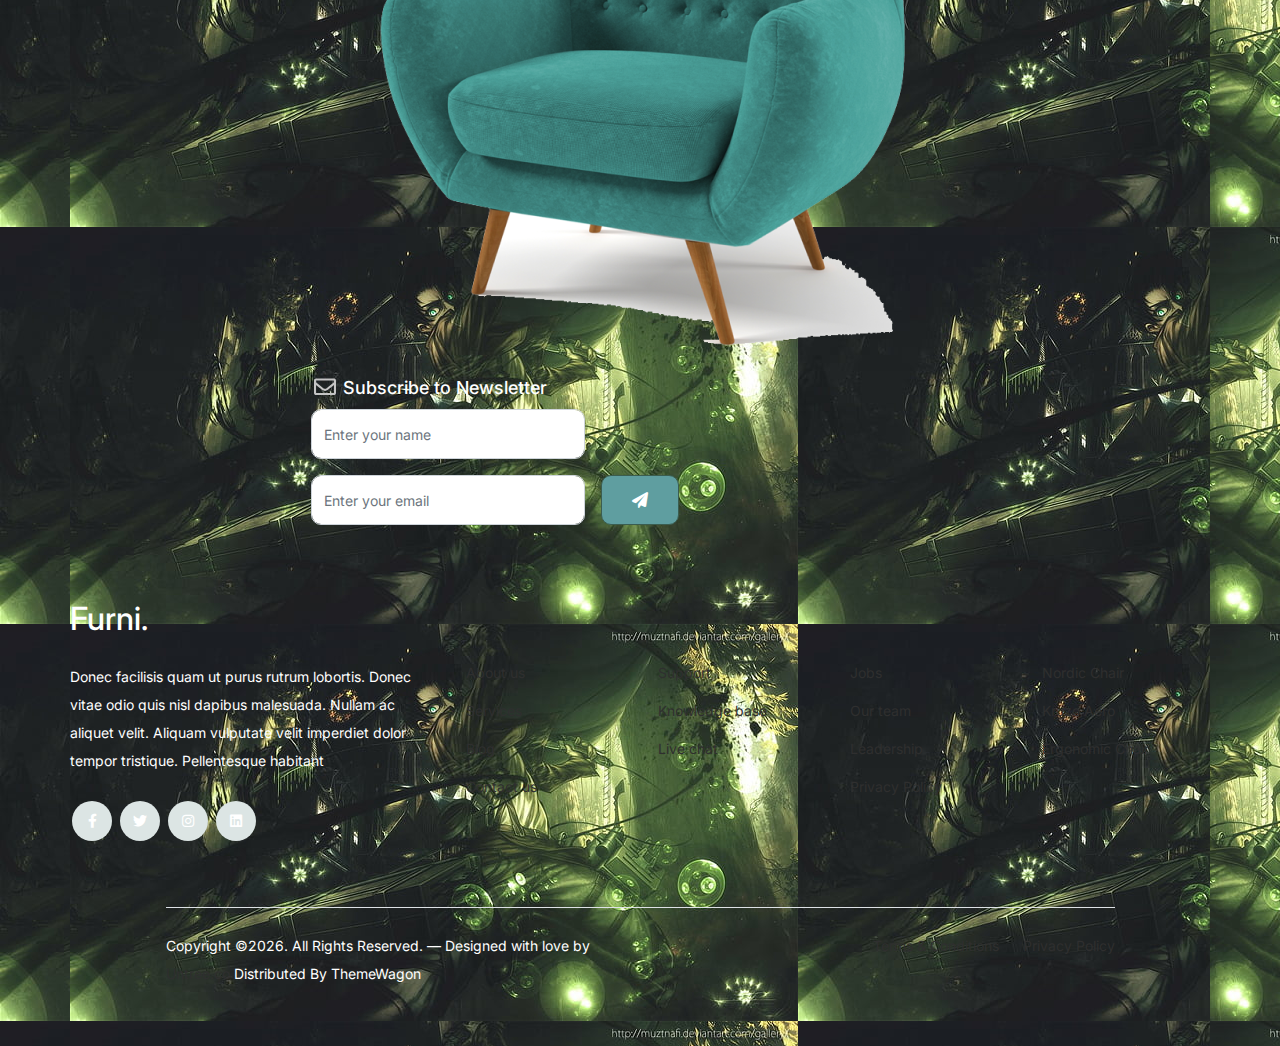
<file: contact.html>
<!-- /*
* Bootstrap 5
* Template Name: Furni
* Template Author: Untree.co
* Template URI: https://untree.co/
* License: https://creativecommons.org/licenses/by/3.0/
*/ -->
<!doctype html>
<html lang="en">
<head>
  <meta charset="utf-8">
  <meta name="viewport" content="width=device-width, initial-scale=1, shrink-to-fit=no">
  <meta name="author" content="Untree.co">
  <link rel="shortcut icon" href="favicon.png">

  <meta name="description" content="" />
  <meta name="keywords" content="bootstrap, bootstrap4" />

		<!-- Bootstrap CSS -->
		<link href="css/bootstrap.min.css" rel="stylesheet">
		<link href="https://cdnjs.cloudflare.com/ajax/libs/font-awesome/6.0.0-beta3/css/all.min.css" rel="stylesheet">
		<link href="css/tiny-slider.css" rel="stylesheet">
		<link href="css/style.css" rel="stylesheet">
		<title>Furni Free Bootstrap 5 Template for Furniture and Interior Design Websites by Untree.co </title>
	</head>

	<body>

		<!-- Start Header/Navigation -->
		<nav class="custom-navbar navbar navbar navbar-expand-md navbar-dark bg-dark" arial-label="Furni navigation bar">

			<div class="container">
				<a class="navbar-brand" href="index.html">Furni<span>.</span></a>

				<button class="navbar-toggler" type="button" data-bs-toggle="collapse" data-bs-target="#navbarsFurni" aria-controls="navbarsFurni" aria-expanded="false" aria-label="Toggle navigation">
					<span class="navbar-toggler-icon"></span>
				</button>

				<div class="collapse navbar-collapse" id="navbarsFurni">
					<ul class="custom-navbar-nav navbar-nav ms-auto mb-2 mb-md-0">
						<li class="nav-item">
							<a class="nav-link" href="index.html">Home</a>
						</li>
						<li><a class="nav-link" href="shop.html">Shop</a></li>
						<li><a class="nav-link" href="about.html">About us</a></li>
						<li><a class="nav-link" href="services.html">Services</a></li>
						<li><a class="nav-link" href="blog.html">Blog</a></li>
						<li class="active"><a class="nav-link" href="contact.html">Contact us</a></li>
					</ul>

					<ul class="custom-navbar-cta navbar-nav mb-2 mb-md-0 ms-5">
						<li><a class="nav-link" href="#"><img src="images/user.svg"></a></li>
						<li><a class="nav-link" href="cart.html"><img src="images/cart.svg"></a></li>
					</ul>
				</div>
			</div>
				
		</nav>
		<!-- End Header/Navigation -->

		<!-- Start Hero Section -->
			<div class="hero">
				<div class="container">
					<div class="row justify-content-between">
						<div class="col-lg-5">
							<div class="intro-excerpt">
								<h1>Contact</h1>
								<p class="mb-4">Donec vitae odio quis nisl dapibus malesuada. Nullam ac aliquet velit. Aliquam vulputate velit imperdiet dolor tempor tristique.</p>
								<p><a href="" class="btn btn-secondary me-2">Shop Now</a><a href="#" class="btn btn-white-outline">Explore</a></p>
							</div>
						</div>
						<div class="col-lg-7">
							<div class="hero-img-wrap">
								<img src="images/couch.png" class="img-fluid">
							</div>
						</div>
					</div>
				</div>
			</div>
		<!-- End Hero Section -->

		
		<!-- Start Contact Form -->
		<div class="untree_co-section">
      <div class="container">

        <div class="block">
          <div class="row justify-content-center">


            <div class="col-md-8 col-lg-8 pb-4">


              <div class="row mb-5">
                <div class="col-lg-4">
                  <div  class="service no-shadow align-items-center link horizontal d-flex active" data-aos="fade-left" data-aos-delay="0">
                    <div class="service-icon color-1 mb-4">
                      <svg xmlns="http://www.w3.org/2000/svg" width="16" height="16" fill="currentColor" class="bi bi-geo-alt-fill" viewBox="0 0 16 16">
                        <path d="M8 16s6-5.686 6-10A6 6 0 0 0 2 6c0 4.314 6 10 6 10zm0-7a3 3 0 1 1 0-6 3 3 0 0 1 0 6z"/>
                      </svg>
                    </div> <!-- /.icon -->
                    <div class="service-contents">
                      <p>43 Raymouth Rd. Baltemoer, London 3910</p>
                    </div> <!-- /.service-contents-->
                  </div> <!-- /.service -->
                </div>

                <div class="col-lg-4">
                  <div  class="service no-shadow align-items-center link horizontal d-flex active" data-aos="fade-left" data-aos-delay="0">
                    <div class="service-icon color-1 mb-4">
                      <svg xmlns="http://www.w3.org/2000/svg" width="16" height="16" fill="currentColor" class="bi bi-envelope-fill" viewBox="0 0 16 16">
                        <path d="M.05 3.555A2 2 0 0 1 2 2h12a2 2 0 0 1 1.95 1.555L8 8.414.05 3.555zM0 4.697v7.104l5.803-3.558L0 4.697zM6.761 8.83l-6.57 4.027A2 2 0 0 0 2 14h12a2 2 0 0 0 1.808-1.144l-6.57-4.027L8 9.586l-1.239-.757zm3.436-.586L16 11.801V4.697l-5.803 3.546z"/>
                      </svg>
                    </div> <!-- /.icon -->
                    <div class="service-contents">
                      <p>info@yourdomain.com</p>
                    </div> <!-- /.service-contents-->
                  </div> <!-- /.service -->
                </div>

                <div class="col-lg-4">
                  <div  class="service no-shadow align-items-center link horizontal d-flex active" data-aos="fade-left" data-aos-delay="0">
                    <div class="service-icon color-1 mb-4">
                      <svg xmlns="http://www.w3.org/2000/svg" width="16" height="16" fill="currentColor" class="bi bi-telephone-fill" viewBox="0 0 16 16">
                        <path fill-rule="evenodd" d="M1.885.511a1.745 1.745 0 0 1 2.61.163L6.29 2.98c.329.423.445.974.315 1.494l-.547 2.19a.678.678 0 0 0 .178.643l2.457 2.457a.678.678 0 0 0 .644.178l2.189-.547a1.745 1.745 0 0 1 1.494.315l2.306 1.794c.829.645.905 1.87.163 2.611l-1.034 1.034c-.74.74-1.846 1.065-2.877.702a18.634 18.634 0 0 1-7.01-4.42 18.634 18.634 0 0 1-4.42-7.009c-.362-1.03-.037-2.137.703-2.877L1.885.511z"/>
                      </svg>
                    </div> <!-- /.icon -->
                    <div class="service-contents">
                      <p>+1 294 3925 3939</p>
                    </div> <!-- /.service-contents-->
                  </div> <!-- /.service -->
                </div>
              </div>

              <form>
                <div class="row">
                  <div class="col-6">
                    <div class="form-group">
                      <label class="text-black" for="fname">First name</label>
                      <input type="text" class="form-control" id="fname">
                    </div>
                  </div>
                  <div class="col-6">
                    <div class="form-group">
                      <label class="text-black" for="lname">Last name</label>
                      <input type="text" class="form-control" id="lname">
                    </div>
                  </div>
                </div>
                <div class="form-group">
                  <label class="text-black" for="email">Email address</label>
                  <input type="email" class="form-control" id="email">
                </div>

                <div class="form-group mb-5">
                  <label class="text-black" for="message">Message</label>
                  <textarea name="" class="form-control" id="message" cols="30" rows="5"></textarea>
                </div>

                <button type="submit" class="btn btn-primary-hover-outline">Send Message</button>
              </form>

            </div>

          </div>

        </div>

      </div>


    </div>
  </div>

  <!-- End Contact Form -->

		

		<!-- Start Footer Section -->
		<footer class="footer-section">
			<div class="container relative">

				<div class="sofa-img">
					<img src="images/sofa.png" alt="Image" class="img-fluid">
				</div>

				<div class="row">
					<div class="col-lg-8">
						<div class="subscription-form">
							<h3 class="d-flex align-items-center"><span class="me-1"><img src="images/envelope-outline.svg" alt="Image" class="img-fluid"></span><span>Subscribe to Newsletter</span></h3>

							<form action="#" class="row g-3">
								<div class="col-auto">
									<input type="text" class="form-control" placeholder="Enter your name">
								</div>
								<div class="col-auto">
									<input type="email" class="form-control" placeholder="Enter your email">
								</div>
								<div class="col-auto">
									<button class="btn btn-primary">
										<span class="fa fa-paper-plane"></span>
									</button>
								</div>
							</form>

						</div>
					</div>
				</div>

				<div class="row g-5 mb-5">
					<div class="col-lg-4">
						<div class="mb-4 footer-logo-wrap"><a href="#" class="footer-logo">Furni<span>.</span></a></div>
						<p class="mb-4">Donec facilisis quam ut purus rutrum lobortis. Donec vitae odio quis nisl dapibus malesuada. Nullam ac aliquet velit. Aliquam vulputate velit imperdiet dolor tempor tristique. Pellentesque habitant</p>

						<ul class="list-unstyled custom-social">
							<li><a href="#"><span class="fa fa-brands fa-facebook-f"></span></a></li>
							<li><a href="#"><span class="fa fa-brands fa-twitter"></span></a></li>
							<li><a href="#"><span class="fa fa-brands fa-instagram"></span></a></li>
							<li><a href="#"><span class="fa fa-brands fa-linkedin"></span></a></li>
						</ul>
					</div>

					<div class="col-lg-8">
						<div class="row links-wrap">
							<div class="col-6 col-sm-6 col-md-3">
								<ul class="list-unstyled">
									<li><a href="#">About us</a></li>
									<li><a href="#">Services</a></li>
									<li><a href="#">Blog</a></li>
									<li><a href="#">Contact us</a></li>
								</ul>
							</div>

							<div class="col-6 col-sm-6 col-md-3">
								<ul class="list-unstyled">
									<li><a href="#">Support</a></li>
									<li><a href="#">Knowledge base</a></li>
									<li><a href="#">Live chat</a></li>
								</ul>
							</div>

							<div class="col-6 col-sm-6 col-md-3">
								<ul class="list-unstyled">
									<li><a href="#">Jobs</a></li>
									<li><a href="#">Our team</a></li>
									<li><a href="#">Leadership</a></li>
									<li><a href="#">Privacy Policy</a></li>
								</ul>
							</div>

							<div class="col-6 col-sm-6 col-md-3">
								<ul class="list-unstyled">
									<li><a href="#">Nordic Chair</a></li>
									<li><a href="#">Kruzo Aero</a></li>
									<li><a href="#">Ergonomic Chair</a></li>
								</ul>
							</div>
						</div>
					</div>

				</div>

				<div class="border-top copyright">
					<div class="row pt-4">
						<div class="col-lg-6">
							<p class="mb-2 text-center text-lg-start">Copyright &copy;<script>document.write(new Date().getFullYear());</script>. All Rights Reserved. &mdash; Designed with love by <a href="https://untree.co">Untree.co</a> Distributed By <a hreff="https://themewagon.com">ThemeWagon</a>  <!-- License information: https://untree.co/license/ -->
            </p>
						</div>

						<div class="col-lg-6 text-center text-lg-end">
							<ul class="list-unstyled d-inline-flex ms-auto">
								<li class="me-4"><a href="#">Terms &amp; Conditions</a></li>
								<li><a href="#">Privacy Policy</a></li>
							</ul>
						</div>

					</div>
				</div>

			</div>
		</footer>
		<!-- End Footer Section -->	


		<script src="js/bootstrap.bundle.min.js"></script>
		<script src="js/tiny-slider.js"></script>
		<script src="js/custom.js"></script>
	</body>

</html>
</file>
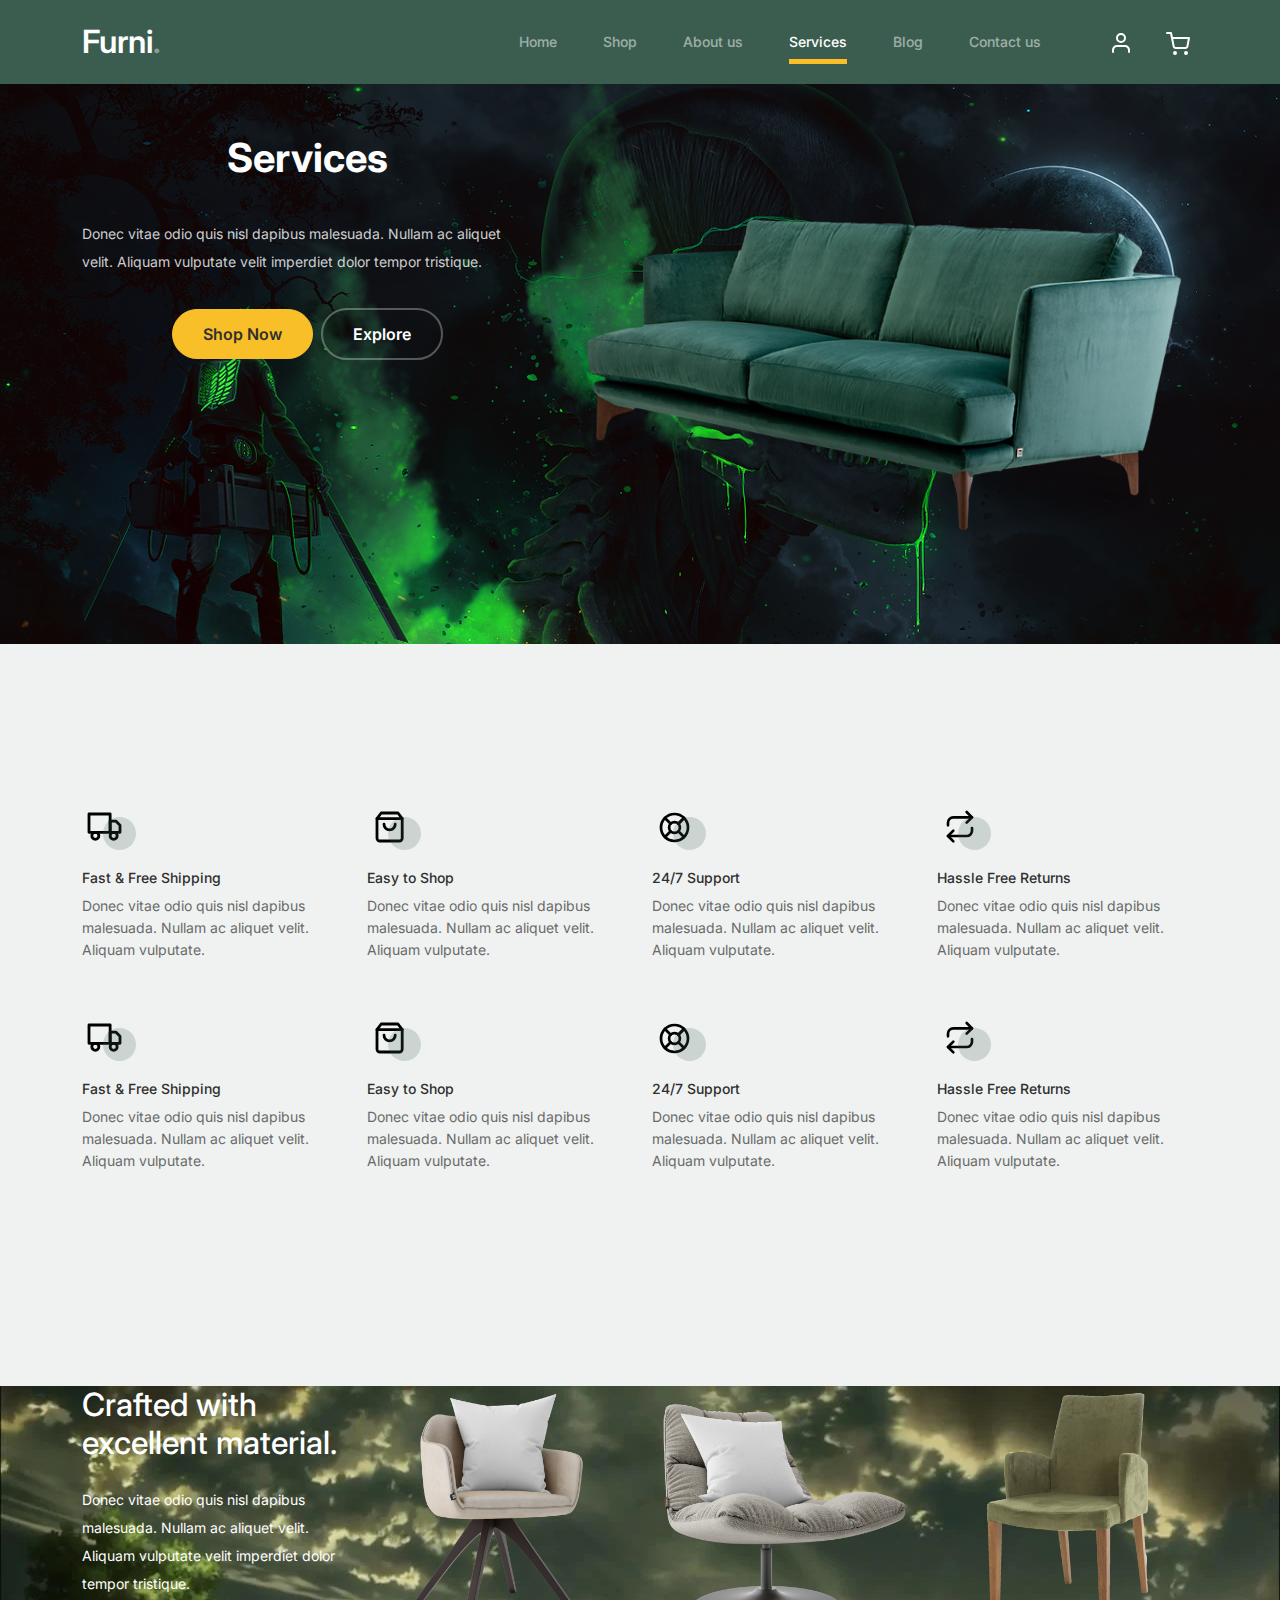
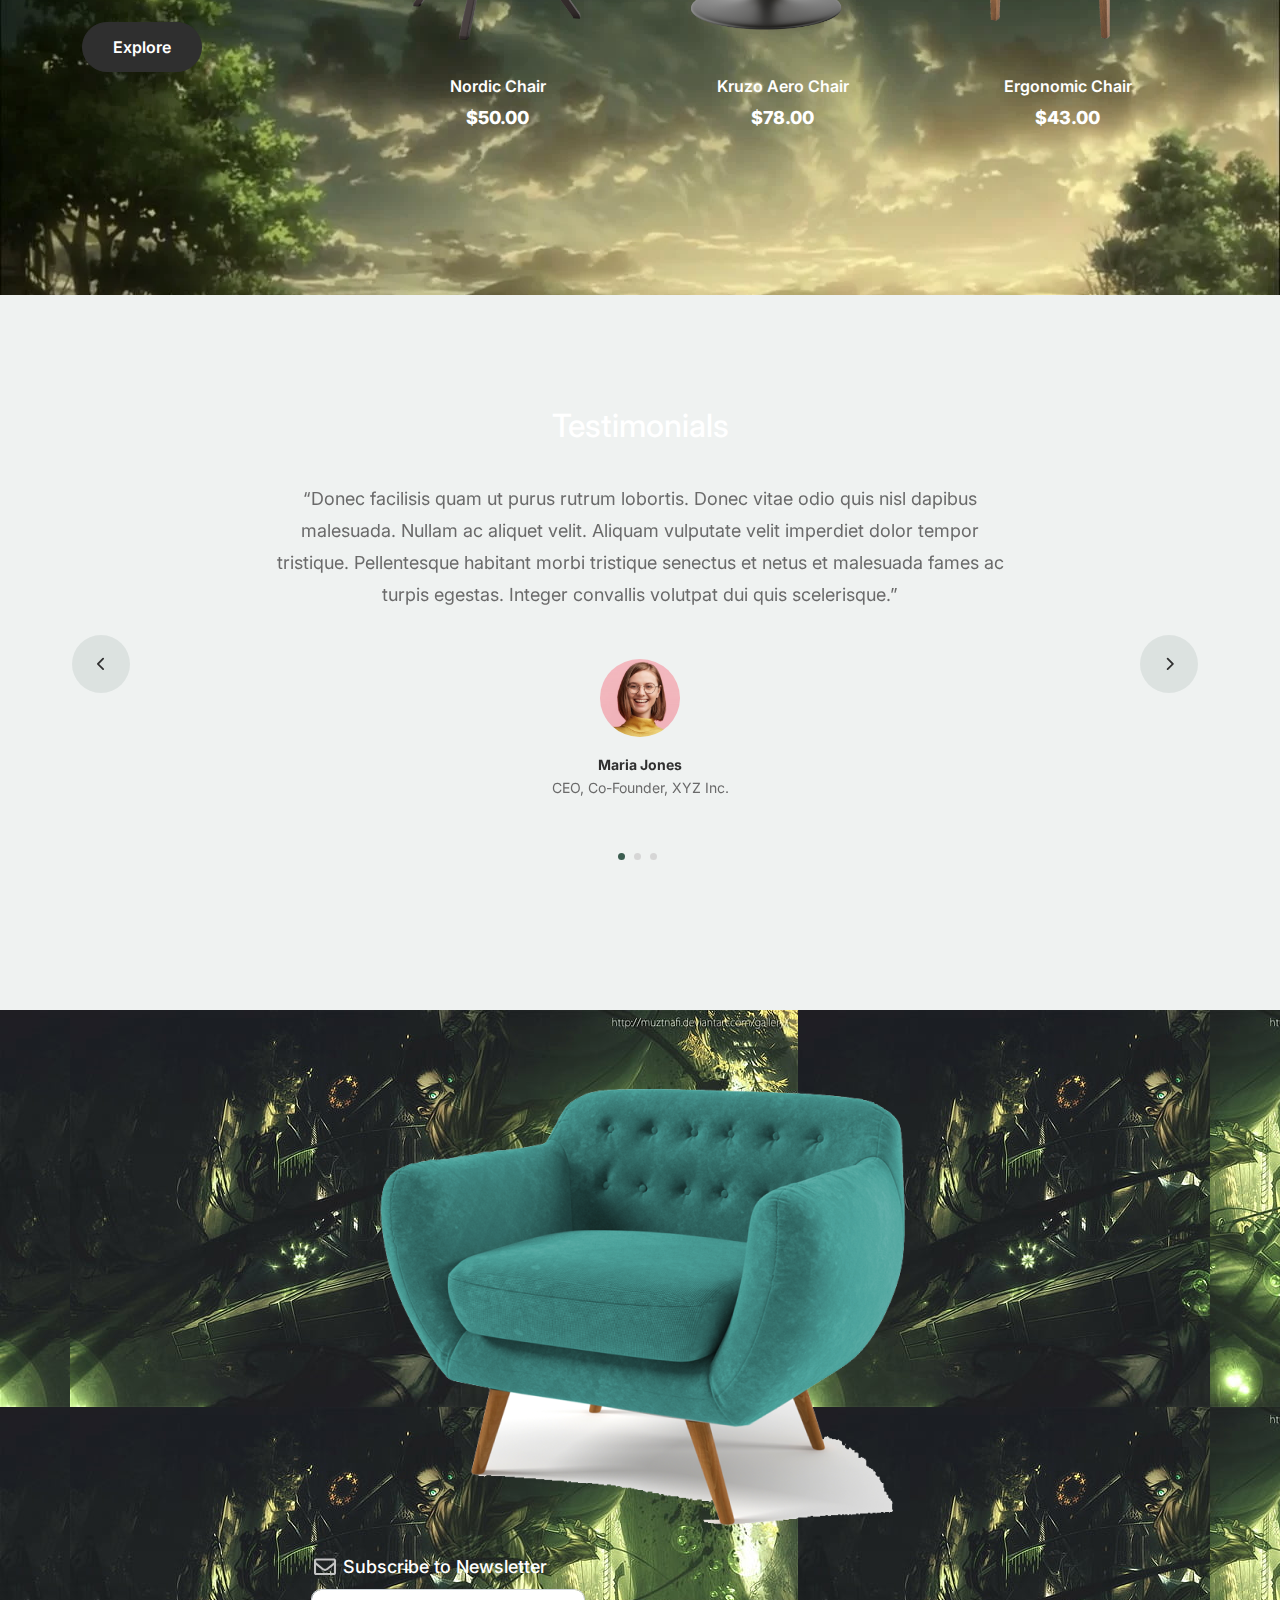
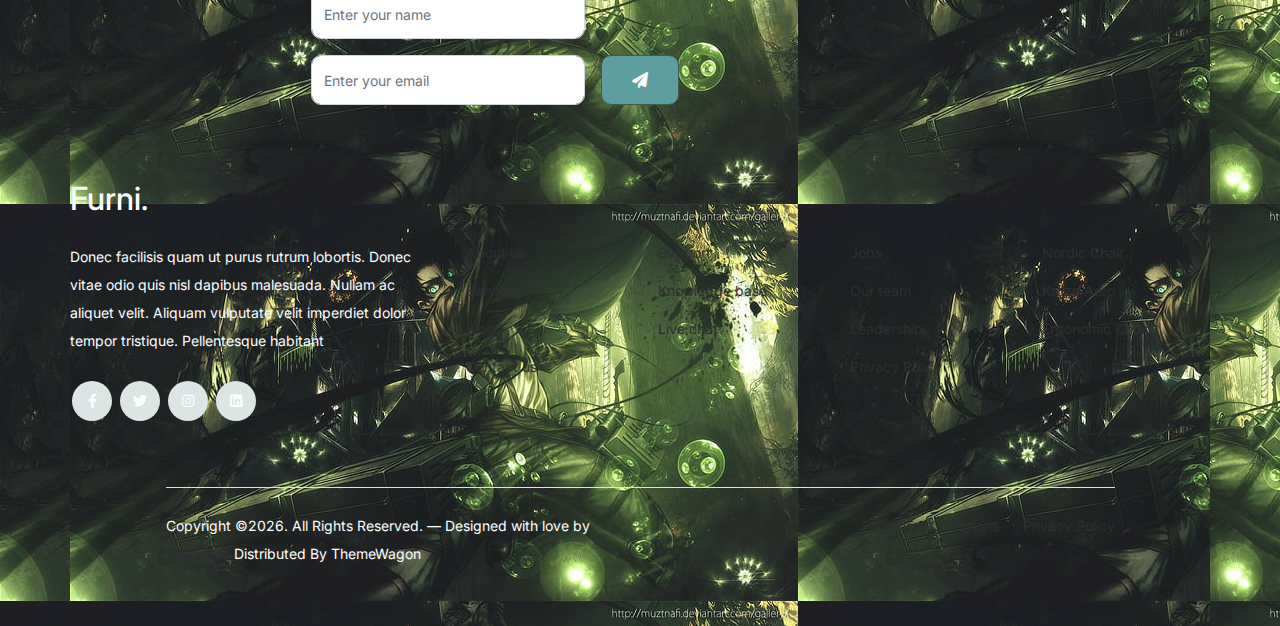
<file: services.html>
<!-- /*
* Bootstrap 5
* Template Name: Furni
* Template Author: Untree.co
* Template URI: https://untree.co/
* License: https://creativecommons.org/licenses/by/3.0/
*/ -->
<!doctype html>
<html lang="en">
<head>
  <meta charset="utf-8">
  <meta name="viewport" content="width=device-width, initial-scale=1, shrink-to-fit=no">
  <meta name="author" content="Untree.co">
  <link rel="shortcut icon" href="favicon.png">

  <meta name="description" content="" />
  <meta name="keywords" content="bootstrap, bootstrap4" />

		<!-- Bootstrap CSS -->
		<link href="css/bootstrap.min.css" rel="stylesheet">
		<link href="https://cdnjs.cloudflare.com/ajax/libs/font-awesome/6.0.0-beta3/css/all.min.css" rel="stylesheet">
		<link href="css/tiny-slider.css" rel="stylesheet">
		<link href="css/style.css" rel="stylesheet">
		<title>Furni Free Bootstrap 5 Template for Furniture and Interior Design Websites by Untree.co </title>
	</head>

	<body>

		<!-- Start Header/Navigation -->
		<nav class="custom-navbar navbar navbar navbar-expand-md navbar-dark bg-dark" arial-label="Furni navigation bar">

			<div class="container">
				<a class="navbar-brand" href="index.html">Furni<span>.</span></a>

				<button class="navbar-toggler" type="button" data-bs-toggle="collapse" data-bs-target="#navbarsFurni" aria-controls="navbarsFurni" aria-expanded="false" aria-label="Toggle navigation">
					<span class="navbar-toggler-icon"></span>
				</button>

				<div class="collapse navbar-collapse" id="navbarsFurni">
					<ul class="custom-navbar-nav navbar-nav ms-auto mb-2 mb-md-0">
						<li class="nav-item">
							<a class="nav-link" href="index.html">Home</a>
						</li>
						<li><a class="nav-link" href="shop.html">Shop</a></li>
						<li><a class="nav-link" href="about.html">About us</a></li>
						<li class="active"><a class="nav-link" href="services.html">Services</a></li>
						<li><a class="nav-link" href="blog.html">Blog</a></li>
						<li><a class="nav-link" href="contact.html">Contact us</a></li>
					</ul>

					<ul class="custom-navbar-cta navbar-nav mb-2 mb-md-0 ms-5">
						<li><a class="nav-link" href="#"><img src="images/user.svg"></a></li>
						<li><a class="nav-link" href="cart.html"><img src="images/cart.svg"></a></li>
					</ul>
				</div>
			</div>
				
		</nav>
		<!-- End Header/Navigation -->

		<!-- Start Hero Section -->
			<div class="hero">
				<div class="container">
					<div class="row justify-content-between">
						<div class="col-lg-5">
							<div class="intro-excerpt">
								<h1>Services</h1>
								<p class="mb-4">Donec vitae odio quis nisl dapibus malesuada. Nullam ac aliquet velit. Aliquam vulputate velit imperdiet dolor tempor tristique.</p>
								<p><a href="" class="btn btn-secondary me-2">Shop Now</a><a href="#" class="btn btn-white-outline">Explore</a></p>
							</div>
						</div>
						<div class="col-lg-7">
							<div class="hero-img-wrap">
								<img src="images/couch.png" class="img-fluid">
							</div>
						</div>
					</div>
				</div>
			</div>
		<!-- End Hero Section -->

		

		<!-- Start Why Choose Us Section -->
		<div class="why-choose-section">
			<div class="container">
				
				
				<div class="row my-5">
					<div class="col-6 col-md-6 col-lg-3 mb-4">
						<div class="feature">
							<div class="icon">
								<img src="images/truck.svg" alt="Image" class="imf-fluid">
							</div>
							<h3>Fast &amp; Free Shipping</h3>
							<p>Donec vitae odio quis nisl dapibus malesuada. Nullam ac aliquet velit. Aliquam vulputate.</p>
						</div>
					</div>

					<div class="col-6 col-md-6 col-lg-3 mb-4">
						<div class="feature">
							<div class="icon">
								<img src="images/bag.svg" alt="Image" class="imf-fluid">
							</div>
							<h3>Easy to Shop</h3>
							<p>Donec vitae odio quis nisl dapibus malesuada. Nullam ac aliquet velit. Aliquam vulputate.</p>
						</div>
					</div>

					<div class="col-6 col-md-6 col-lg-3 mb-4">
						<div class="feature">
							<div class="icon">
								<img src="images/support.svg" alt="Image" class="imf-fluid">
							</div>
							<h3>24/7 Support</h3>
							<p>Donec vitae odio quis nisl dapibus malesuada. Nullam ac aliquet velit. Aliquam vulputate.</p>
						</div>
					</div>

					<div class="col-6 col-md-6 col-lg-3 mb-4">
						<div class="feature">
							<div class="icon">
								<img src="images/return.svg" alt="Image" class="imf-fluid">
							</div>
							<h3>Hassle Free Returns</h3>
							<p>Donec vitae odio quis nisl dapibus malesuada. Nullam ac aliquet velit. Aliquam vulputate.</p>
						</div>
					</div>

					<div class="col-6 col-md-6 col-lg-3 mb-4">
						<div class="feature">
							<div class="icon">
								<img src="images/truck.svg" alt="Image" class="imf-fluid">
							</div>
							<h3>Fast &amp; Free Shipping</h3>
							<p>Donec vitae odio quis nisl dapibus malesuada. Nullam ac aliquet velit. Aliquam vulputate.</p>
						</div>
					</div>

					<div class="col-6 col-md-6 col-lg-3 mb-4">
						<div class="feature">
							<div class="icon">
								<img src="images/bag.svg" alt="Image" class="imf-fluid">
							</div>
							<h3>Easy to Shop</h3>
							<p>Donec vitae odio quis nisl dapibus malesuada. Nullam ac aliquet velit. Aliquam vulputate.</p>
						</div>
					</div>

					<div class="col-6 col-md-6 col-lg-3 mb-4">
						<div class="feature">
							<div class="icon">
								<img src="images/support.svg" alt="Image" class="imf-fluid">
							</div>
							<h3>24/7 Support</h3>
							<p>Donec vitae odio quis nisl dapibus malesuada. Nullam ac aliquet velit. Aliquam vulputate.</p>
						</div>
					</div>

					<div class="col-6 col-md-6 col-lg-3 mb-4">
						<div class="feature">
							<div class="icon">
								<img src="images/return.svg" alt="Image" class="imf-fluid">
							</div>
							<h3>Hassle Free Returns</h3>
							<p>Donec vitae odio quis nisl dapibus malesuada. Nullam ac aliquet velit. Aliquam vulputate.</p>
						</div>
					</div>

				</div>
			
			</div>
		</div>
		<!-- End Why Choose Us Section -->

		<!-- Start Product Section -->
		<div class="product-section pt-0">
			<div class="container">
				<div class="row">

					<!-- Start Column 1 -->
					<div class="col-md-12 col-lg-3 mb-5 mb-lg-0">
						<h2 class="mb-4 section-title">Crafted with excellent material.</h2>
						<p class="mb-4">Donec vitae odio quis nisl dapibus malesuada. Nullam ac aliquet velit. Aliquam vulputate velit imperdiet dolor tempor tristique. </p>
						<p><a href="#" class="btn">Explore</a></p>
					</div> 
					<!-- End Column 1 -->

					<!-- Start Column 2 -->
					<div class="col-12 col-md-4 col-lg-3 mb-5 mb-md-0">
						<a class="product-item" href="#">
							<img src="images/product-1.png" class="img-fluid product-thumbnail">
							<h3 class="product-title">Nordic Chair</h3>
							<strong class="product-price">$50.00</strong>

							<span class="icon-cross">
								<img src="images/cross.svg" class="img-fluid">
							</span>
						</a>
					</div> 
					<!-- End Column 2 -->

					<!-- Start Column 3 -->
					<div class="col-12 col-md-4 col-lg-3 mb-5 mb-md-0">
						<a class="product-item" href="#">
							<img src="images/product-2.png" class="img-fluid product-thumbnail">
							<h3 class="product-title">Kruzo Aero Chair</h3>
							<strong class="product-price">$78.00</strong>

							<span class="icon-cross">
								<img src="images/cross.svg" class="img-fluid">
							</span>
						</a>
					</div>
					<!-- End Column 3 -->

					<!-- Start Column 4 -->
					<div class="col-12 col-md-4 col-lg-3 mb-5 mb-md-0">
						<a class="product-item" href="#">
							<img src="images/product-3.png" class="img-fluid product-thumbnail">
							<h3 class="product-title">Ergonomic Chair</h3>
							<strong class="product-price">$43.00</strong>

							<span class="icon-cross">
								<img src="images/cross.svg" class="img-fluid">
							</span>
						</a>
					</div>
					<!-- End Column 4 -->

				</div>
			</div>
		</div>
		<!-- End Product Section -->

		

		<!-- Start Testimonial Slider -->
		<div class="testimonial-section before-footer-section">
			<div class="container">
				<div class="row">
					<div class="col-lg-7 mx-auto text-center">
						<h2 class="section-title">Testimonials</h2>
					</div>
				</div>

				<div class="row justify-content-center">
					<div class="col-lg-12">
						<div class="testimonial-slider-wrap text-center">

							<div id="testimonial-nav">
								<span class="prev" data-controls="prev"><span class="fa fa-chevron-left"></span></span>
								<span class="next" data-controls="next"><span class="fa fa-chevron-right"></span></span>
							</div>

							<div class="testimonial-slider">
								
								<div class="item">
									<div class="row justify-content-center">
										<div class="col-lg-8 mx-auto">

											<div class="testimonial-block text-center">
												<blockquote class="mb-5">
													<p>&ldquo;Donec facilisis quam ut purus rutrum lobortis. Donec vitae odio quis nisl dapibus malesuada. Nullam ac aliquet velit. Aliquam vulputate velit imperdiet dolor tempor tristique. Pellentesque habitant morbi tristique senectus et netus et malesuada fames ac turpis egestas. Integer convallis volutpat dui quis scelerisque.&rdquo;</p>
												</blockquote>

												<div class="author-info">
													<div class="author-pic">
														<img src="images/person-1.png" alt="Maria Jones" class="img-fluid">
													</div>
													<h3 class="font-weight-bold">Maria Jones</h3>
													<span class="position d-block mb-3">CEO, Co-Founder, XYZ Inc.</span>
												</div>
											</div>

										</div>
									</div>
								</div> 
								<!-- END item -->

								<div class="item">
									<div class="row justify-content-center">
										<div class="col-lg-8 mx-auto">

											<div class="testimonial-block text-center">
												<blockquote class="mb-5">
													<p>&ldquo;Donec facilisis quam ut purus rutrum lobortis. Donec vitae odio quis nisl dapibus malesuada. Nullam ac aliquet velit. Aliquam vulputate velit imperdiet dolor tempor tristique. Pellentesque habitant morbi tristique senectus et netus et malesuada fames ac turpis egestas. Integer convallis volutpat dui quis scelerisque.&rdquo;</p>
												</blockquote>

												<div class="author-info">
													<div class="author-pic">
														<img src="images/person-1.png" alt="Maria Jones" class="img-fluid">
													</div>
													<h3 class="font-weight-bold">Maria Jones</h3>
													<span class="position d-block mb-3">CEO, Co-Founder, XYZ Inc.</span>
												</div>
											</div>

										</div>
									</div>
								</div> 
								<!-- END item -->

								<div class="item">
									<div class="row justify-content-center">
										<div class="col-lg-8 mx-auto">

											<div class="testimonial-block text-center">
												<blockquote class="mb-5">
													<p>&ldquo;Donec facilisis quam ut purus rutrum lobortis. Donec vitae odio quis nisl dapibus malesuada. Nullam ac aliquet velit. Aliquam vulputate velit imperdiet dolor tempor tristique. Pellentesque habitant morbi tristique senectus et netus et malesuada fames ac turpis egestas. Integer convallis volutpat dui quis scelerisque.&rdquo;</p>
												</blockquote>

												<div class="author-info">
													<div class="author-pic">
														<img src="images/person-1.png" alt="Maria Jones" class="img-fluid">
													</div>
													<h3 class="font-weight-bold">Maria Jones</h3>
													<span class="position d-block mb-3">CEO, Co-Founder, XYZ Inc.</span>
												</div>
											</div>

										</div>
									</div>
								</div> 
								<!-- END item -->

							</div>

						</div>
					</div>
				</div>
			</div>
		</div>
		<!-- End Testimonial Slider -->

		

		<!-- Start Footer Section -->
		<footer class="footer-section">
			<div class="container relative">

				<div class="sofa-img">
					<img src="images/sofa.png" alt="Image" class="img-fluid">
				</div>

				<div class="row">
					<div class="col-lg-8">
						<div class="subscription-form">
							<h3 class="d-flex align-items-center"><span class="me-1"><img src="images/envelope-outline.svg" alt="Image" class="img-fluid"></span><span>Subscribe to Newsletter</span></h3>

							<form action="#" class="row g-3">
								<div class="col-auto">
									<input type="text" class="form-control" placeholder="Enter your name">
								</div>
								<div class="col-auto">
									<input type="email" class="form-control" placeholder="Enter your email">
								</div>
								<div class="col-auto">
									<button class="btn btn-primary">
										<span class="fa fa-paper-plane"></span>
									</button>
								</div>
							</form>

						</div>
					</div>
				</div>

				<div class="row g-5 mb-5">
					<div class="col-lg-4">
						<div class="mb-4 footer-logo-wrap"><a href="#" class="footer-logo">Furni<span>.</span></a></div>
						<p class="mb-4">Donec facilisis quam ut purus rutrum lobortis. Donec vitae odio quis nisl dapibus malesuada. Nullam ac aliquet velit. Aliquam vulputate velit imperdiet dolor tempor tristique. Pellentesque habitant</p>

						<ul class="list-unstyled custom-social">
							<li><a href="#"><span class="fa fa-brands fa-facebook-f"></span></a></li>
							<li><a href="#"><span class="fa fa-brands fa-twitter"></span></a></li>
							<li><a href="#"><span class="fa fa-brands fa-instagram"></span></a></li>
							<li><a href="#"><span class="fa fa-brands fa-linkedin"></span></a></li>
						</ul>
					</div>

					<div class="col-lg-8">
						<div class="row links-wrap">
							<div class="col-6 col-sm-6 col-md-3">
								<ul class="list-unstyled">
									<li><a href="#">About us</a></li>
									<li><a href="#">Services</a></li>
									<li><a href="#">Blog</a></li>
									<li><a href="#">Contact us</a></li>
								</ul>
							</div>

							<div class="col-6 col-sm-6 col-md-3">
								<ul class="list-unstyled">
									<li><a href="#">Support</a></li>
									<li><a href="#">Knowledge base</a></li>
									<li><a href="#">Live chat</a></li>
								</ul>
							</div>

							<div class="col-6 col-sm-6 col-md-3">
								<ul class="list-unstyled">
									<li><a href="#">Jobs</a></li>
									<li><a href="#">Our team</a></li>
									<li><a href="#">Leadership</a></li>
									<li><a href="#">Privacy Policy</a></li>
								</ul>
							</div>

							<div class="col-6 col-sm-6 col-md-3">
								<ul class="list-unstyled">
									<li><a href="#">Nordic Chair</a></li>
									<li><a href="#">Kruzo Aero</a></li>
									<li><a href="#">Ergonomic Chair</a></li>
								</ul>
							</div>
						</div>
					</div>

				</div>

				<div class="border-top copyright">
					<div class="row pt-4">
						<div class="col-lg-6">
							<p class="mb-2 text-center text-lg-start">Copyright &copy;<script>document.write(new Date().getFullYear());</script>. All Rights Reserved. &mdash; Designed with love by <a href="https://untree.co">Untree.co</a> Distributed By <a hreff="https://themewagon.com">ThemeWagon</a> <!-- License information: https://untree.co/license/ -->
            </p>
						</div>

						<div class="col-lg-6 text-center text-lg-end">
							<ul class="list-unstyled d-inline-flex ms-auto">
								<li class="me-4"><a href="#">Terms &amp; Conditions</a></li>
								<li><a href="#">Privacy Policy</a></li>
							</ul>
						</div>

					</div>
				</div>

			</div>
		</footer>
		<!-- End Footer Section -->	


		<script src="js/bootstrap.bundle.min.js"></script>
		<script src="js/tiny-slider.js"></script>
		<script src="js/custom.js"></script>
	</body>

</html>
</file>
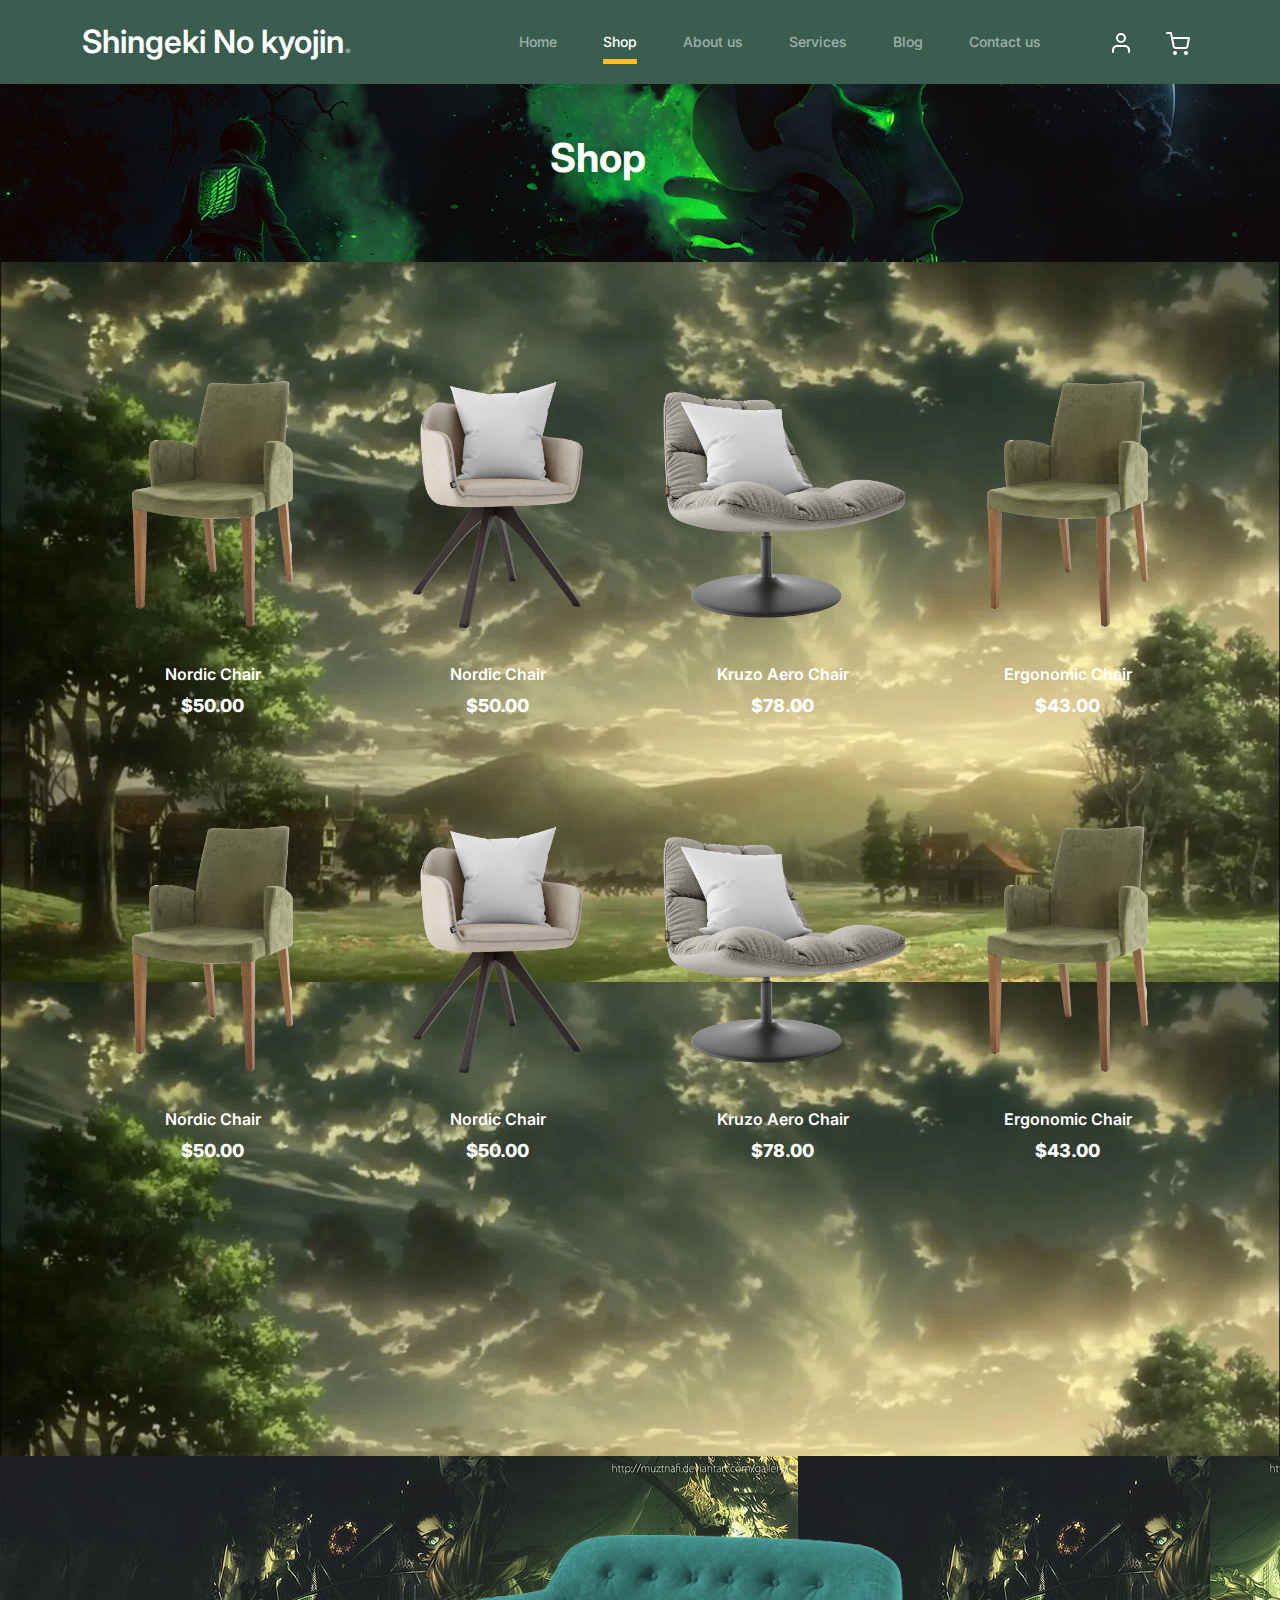
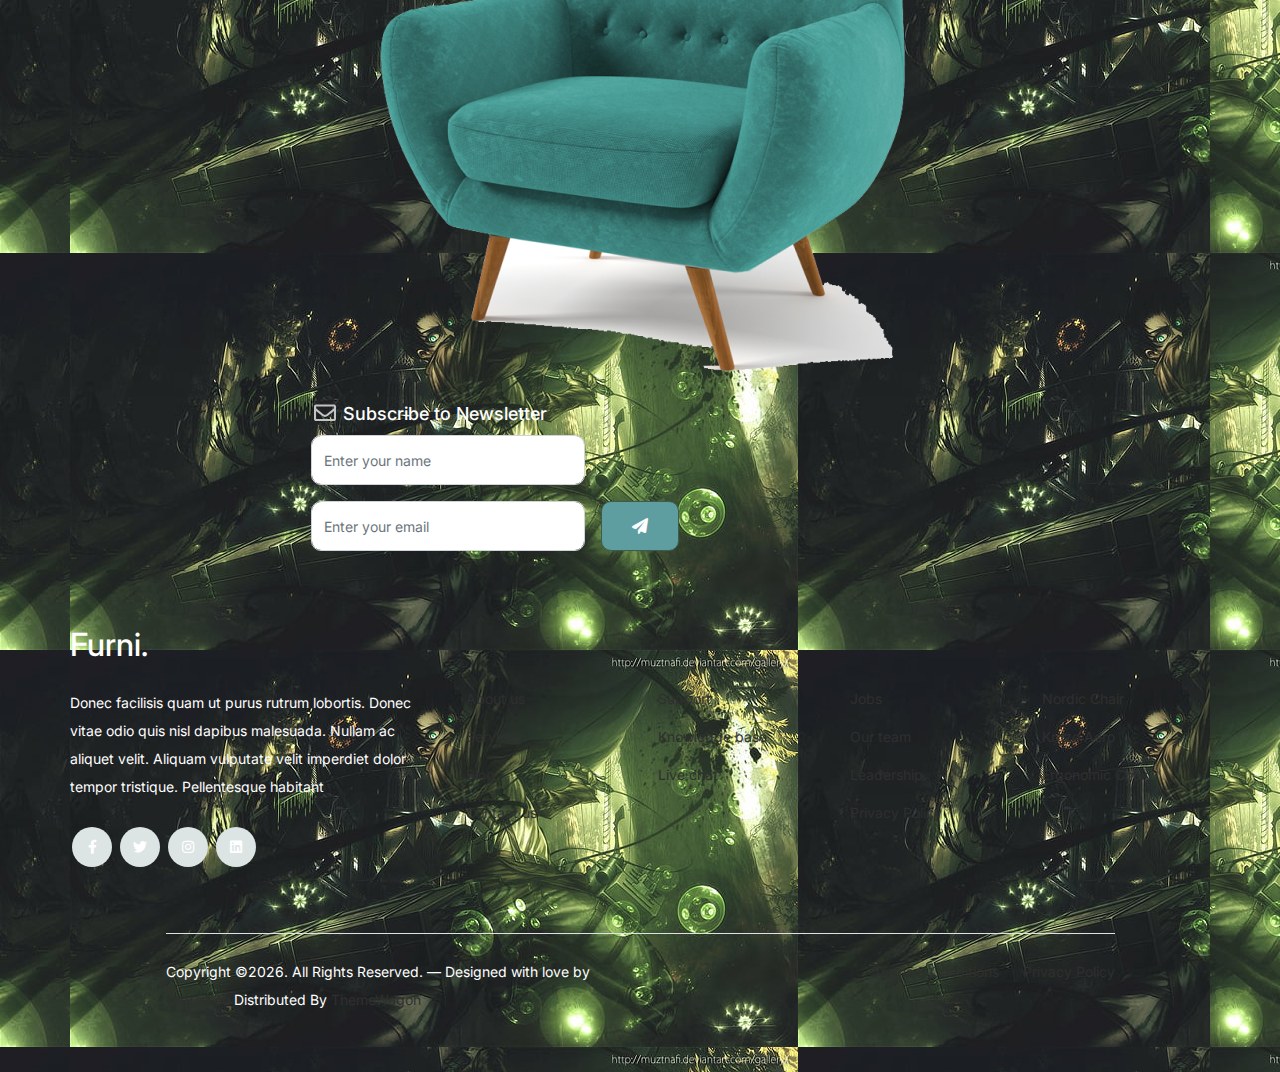
<file: shop.html>
<!-- /*
* Bootstrap 5
* Template Name: Furni
* Template Author: Untree.co
* Template URI: https://untree.co/
* License: https://creativecommons.org/licenses/by/3.0/
*/ -->
<!doctype html>
<html lang="en">
<head>
  <meta charset="utf-8">
  <meta name="viewport" content="width=device-width, initial-scale=1, shrink-to-fit=no">
  <meta name="author" content="Untree.co">
  <link rel="shortcut icon" href="favicon.png">

  <meta name="description" content="" />
  <meta name="keywords" content="bootstrap, bootstrap4" />

		<!-- Bootstrap CSS -->
		<link href="css/bootstrap.min.css" rel="stylesheet">
		<link href="https://cdnjs.cloudflare.com/ajax/libs/font-awesome/6.0.0-beta3/css/all.min.css" rel="stylesheet">
		<link href="css/tiny-slider.css" rel="stylesheet">
		<link href="css/style.css" rel="stylesheet">
		<title>Furni Free Bootstrap 5 Template for Furniture and Interior Design Websites by Untree.co </title>
	</head>

	<body>

		<!-- Start Header/Navigation -->
		<nav class="custom-navbar navbar navbar navbar-expand-md navbar-dark bg-dark" arial-label="Furni navigation bar">

			<div class="container">
				<a class="navbar-brand" href="index.html">Shingeki No kyojin<span>.</span></a>

				<button class="navbar-toggler" type="button" data-bs-toggle="collapse" data-bs-target="#navbarsFurni" aria-controls="navbarsFurni" aria-expanded="false" aria-label="Toggle navigation">
					<span class="navbar-toggler-icon"></span>
				</button>

				<div class="collapse navbar-collapse" id="navbarsFurni">
					<ul class="custom-navbar-nav navbar-nav ms-auto mb-2 mb-md-0">
						<li class="nav-item ">
							<a class="nav-link" href="index.html">Home</a>
						</li>
						<li class="active"><a class="nav-link" href="shop.html">Shop</a></li>
						<li><a class="nav-link" href="about.html">About us</a></li>
						<li><a class="nav-link" href="services.html">Services</a></li>
						<li><a class="nav-link" href="blog.html">Blog</a></li>
						<li><a class="nav-link" href="contact.html">Contact us</a></li>
					</ul>

					<ul class="custom-navbar-cta navbar-nav mb-2 mb-md-0 ms-5">
						<li><a class="nav-link" href="#"><img src="images/user.svg"></a></li>
						<li><a class="nav-link" href="cart.html"><img src="images/cart.svg"></a></li>
					</ul>
				</div>
			</div>
				
		</nav>
		<!-- End Header/Navigation -->

		<!-- Start Hero Section -->
			<div class="hero">
				<div class="container">
					<div class="row justify-content-between">
						<div class="col-lg-5">
							<div class="intro-excerpt">
								<h1>Shop</h1>
							</div>
						</div>
						<div class="col-lg-7">
							
						</div>
					</div>
				</div>
			</div>
		<!-- End Hero Section -->

		

		<div class="untree_co-section product-section before-footer-section">
		    <div class="container">
		      	<div class="row">

		      		<!-- Start Column 1 -->
					<div class="col-12 col-md-4 col-lg-3 mb-5">
						<a class="product-item" href="#">
							<img src="images/product-3.png" class="img-fluid product-thumbnail">
							<h3 class="product-title">Nordic Chair</h3>
							<strong class="product-price">$50.00</strong>

							<span class="icon-cross">
								<img src="images/cross.svg" class="img-fluid">
							</span>
						</a>
					</div> 
					<!-- End Column 1 -->
						
					<!-- Start Column 2 -->
					<div class="col-12 col-md-4 col-lg-3 mb-5">
						<a class="product-item" href="#">
							<img src="images/product-1.png" class="img-fluid product-thumbnail">
							<h3 class="product-title">Nordic Chair</h3>
							<strong class="product-price">$50.00</strong>

							<span class="icon-cross">
								<img src="images/cross.svg" class="img-fluid">
							</span>
						</a>
					</div> 
					<!-- End Column 2 -->

					<!-- Start Column 3 -->
					<div class="col-12 col-md-4 col-lg-3 mb-5">
						<a class="product-item" href="#">
							<img src="images/product-2.png" class="img-fluid product-thumbnail">
							<h3 class="product-title">Kruzo Aero Chair</h3>
							<strong class="product-price">$78.00</strong>

							<span class="icon-cross">
								<img src="images/cross.svg" class="img-fluid">
							</span>
						</a>
					</div>
					<!-- End Column 3 -->

					<!-- Start Column 4 -->
					<div class="col-12 col-md-4 col-lg-3 mb-5">
						<a class="product-item" href="#">
							<img src="images/product-3.png" class="img-fluid product-thumbnail">
							<h3 class="product-title">Ergonomic Chair</h3>
							<strong class="product-price">$43.00</strong>

							<span class="icon-cross">
								<img src="images/cross.svg" class="img-fluid">
							</span>
						</a>
					</div>
					<!-- End Column 4 -->


					<!-- Start Column 1 -->
					<div class="col-12 col-md-4 col-lg-3 mb-5">
						<a class="product-item" href="#">
							<img src="images/product-3.png" class="img-fluid product-thumbnail">
							<h3 class="product-title">Nordic Chair</h3>
							<strong class="product-price">$50.00</strong>

							<span class="icon-cross">
								<img src="images/cross.svg" class="img-fluid">
							</span>
						</a>
					</div> 
					<!-- End Column 1 -->
						
					<!-- Start Column 2 -->
					<div class="col-12 col-md-4 col-lg-3 mb-5">
						<a class="product-item" href="#">
							<img src="images/product-1.png" class="img-fluid product-thumbnail">
							<h3 class="product-title">Nordic Chair</h3>
							<strong class="product-price">$50.00</strong>

							<span class="icon-cross">
								<img src="images/cross.svg" class="img-fluid">
							</span>
						</a>
					</div> 
					<!-- End Column 2 -->

					<!-- Start Column 3 -->
					<div class="col-12 col-md-4 col-lg-3 mb-5">
						<a class="product-item" href="#">
							<img src="images/product-2.png" class="img-fluid product-thumbnail">
							<h3 class="product-title">Kruzo Aero Chair</h3>
							<strong class="product-price">$78.00</strong>

							<span class="icon-cross">
								<img src="images/cross.svg" class="img-fluid">
							</span>
						</a>
					</div>
					<!-- End Column 3 -->

					<!-- Start Column 4 -->
					<div class="col-12 col-md-4 col-lg-3 mb-5">
						<a class="product-item" href="#">
							<img src="images/product-3.png" class="img-fluid product-thumbnail">
							<h3 class="product-title">Ergonomic Chair</h3>
							<strong class="product-price">$43.00</strong>

							<span class="icon-cross">
								<img src="images/cross.svg" class="img-fluid">
							</span>
						</a>
					</div>
					<!-- End Column 4 -->

		      	</div>
		    </div>
		</div>


		<!-- Start Footer Section -->
		<footer class="footer-section">
			<div class="container relative">

				<div class="sofa-img">
					<img src="images/sofa.png" alt="Image" class="img-fluid">
				</div>

				<div class="row">
					<div class="col-lg-8">
						<div class="subscription-form">
							<h3 class="d-flex align-items-center"><span class="me-1"><img src="images/envelope-outline.svg" alt="Image" class="img-fluid"></span><span>Subscribe to Newsletter</span></h3>

							<form action="#" class="row g-3">
								<div class="col-auto">
									<input type="text" class="form-control" placeholder="Enter your name">
								</div>
								<div class="col-auto">
									<input type="email" class="form-control" placeholder="Enter your email">
								</div>
								<div class="col-auto">
									<button class="btn btn-primary">
										<span class="fa fa-paper-plane"></span>
									</button>
								</div>
							</form>

						</div>
					</div>
				</div>

				<div class="row g-5 mb-5">
					<div class="col-lg-4">
						<div class="mb-4 footer-logo-wrap"><a href="#" class="footer-logo">Furni<span>.</span></a></div>
						<p class="mb-4">Donec facilisis quam ut purus rutrum lobortis. Donec vitae odio quis nisl dapibus malesuada. Nullam ac aliquet velit. Aliquam vulputate velit imperdiet dolor tempor tristique. Pellentesque habitant</p>

						<ul class="list-unstyled custom-social">
							<li><a href="#"><span class="fa fa-brands fa-facebook-f"></span></a></li>
							<li><a href="#"><span class="fa fa-brands fa-twitter"></span></a></li>
							<li><a href="#"><span class="fa fa-brands fa-instagram"></span></a></li>
							<li><a href="#"><span class="fa fa-brands fa-linkedin"></span></a></li>
						</ul>
					</div>

					<div class="col-lg-8">
						<div class="row links-wrap">
							<div class="col-6 col-sm-6 col-md-3">
								<ul class="list-unstyled">
									<li><a href="#">About us</a></li>
									<li><a href="#">Services</a></li>
									<li><a href="#">Blog</a></li>
									<li><a href="#">Contact us</a></li>
								</ul>
							</div>

							<div class="col-6 col-sm-6 col-md-3">
								<ul class="list-unstyled">
									<li><a href="#">Support</a></li>
									<li><a href="#">Knowledge base</a></li>
									<li><a href="#">Live chat</a></li>
								</ul>
							</div>

							<div class="col-6 col-sm-6 col-md-3">
								<ul class="list-unstyled">
									<li><a href="#">Jobs</a></li>
									<li><a href="#">Our team</a></li>
									<li><a href="#">Leadership</a></li>
									<li><a href="#">Privacy Policy</a></li>
								</ul>
							</div>

							<div class="col-6 col-sm-6 col-md-3">
								<ul class="list-unstyled">
									<li><a href="#">Nordic Chair</a></li>
									<li><a href="#">Kruzo Aero</a></li>
									<li><a href="#">Ergonomic Chair</a></li>
								</ul>
							</div>
						</div>
					</div>

				</div>

				<div class="border-top copyright">
					<div class="row pt-4">
						<div class="col-lg-6">
							<p class="mb-2 text-center text-lg-start">Copyright &copy;<script>document.write(new Date().getFullYear());</script>. All Rights Reserved. &mdash; Designed with love by <a href="https://untree.co">Untree.co</a>  Distributed By <a href="https://themewagon.com">ThemeWagon</a> <!-- License information: https://untree.co/license/ -->
            </p>
						</div>

						<div class="col-lg-6 text-center text-lg-end">
							<ul class="list-unstyled d-inline-flex ms-auto">
								<li class="me-4"><a href="#">Terms &amp; Conditions</a></li>
								<li><a href="#">Privacy Policy</a></li>
							</ul>
						</div>

					</div>
				</div>

			</div>
		</footer>
		<!-- End Footer Section -->	


		<script src="js/bootstrap.bundle.min.js"></script>
		<script src="js/tiny-slider.js"></script>
		<script src="js/custom.js"></script>
	</body>

</html>
</file>
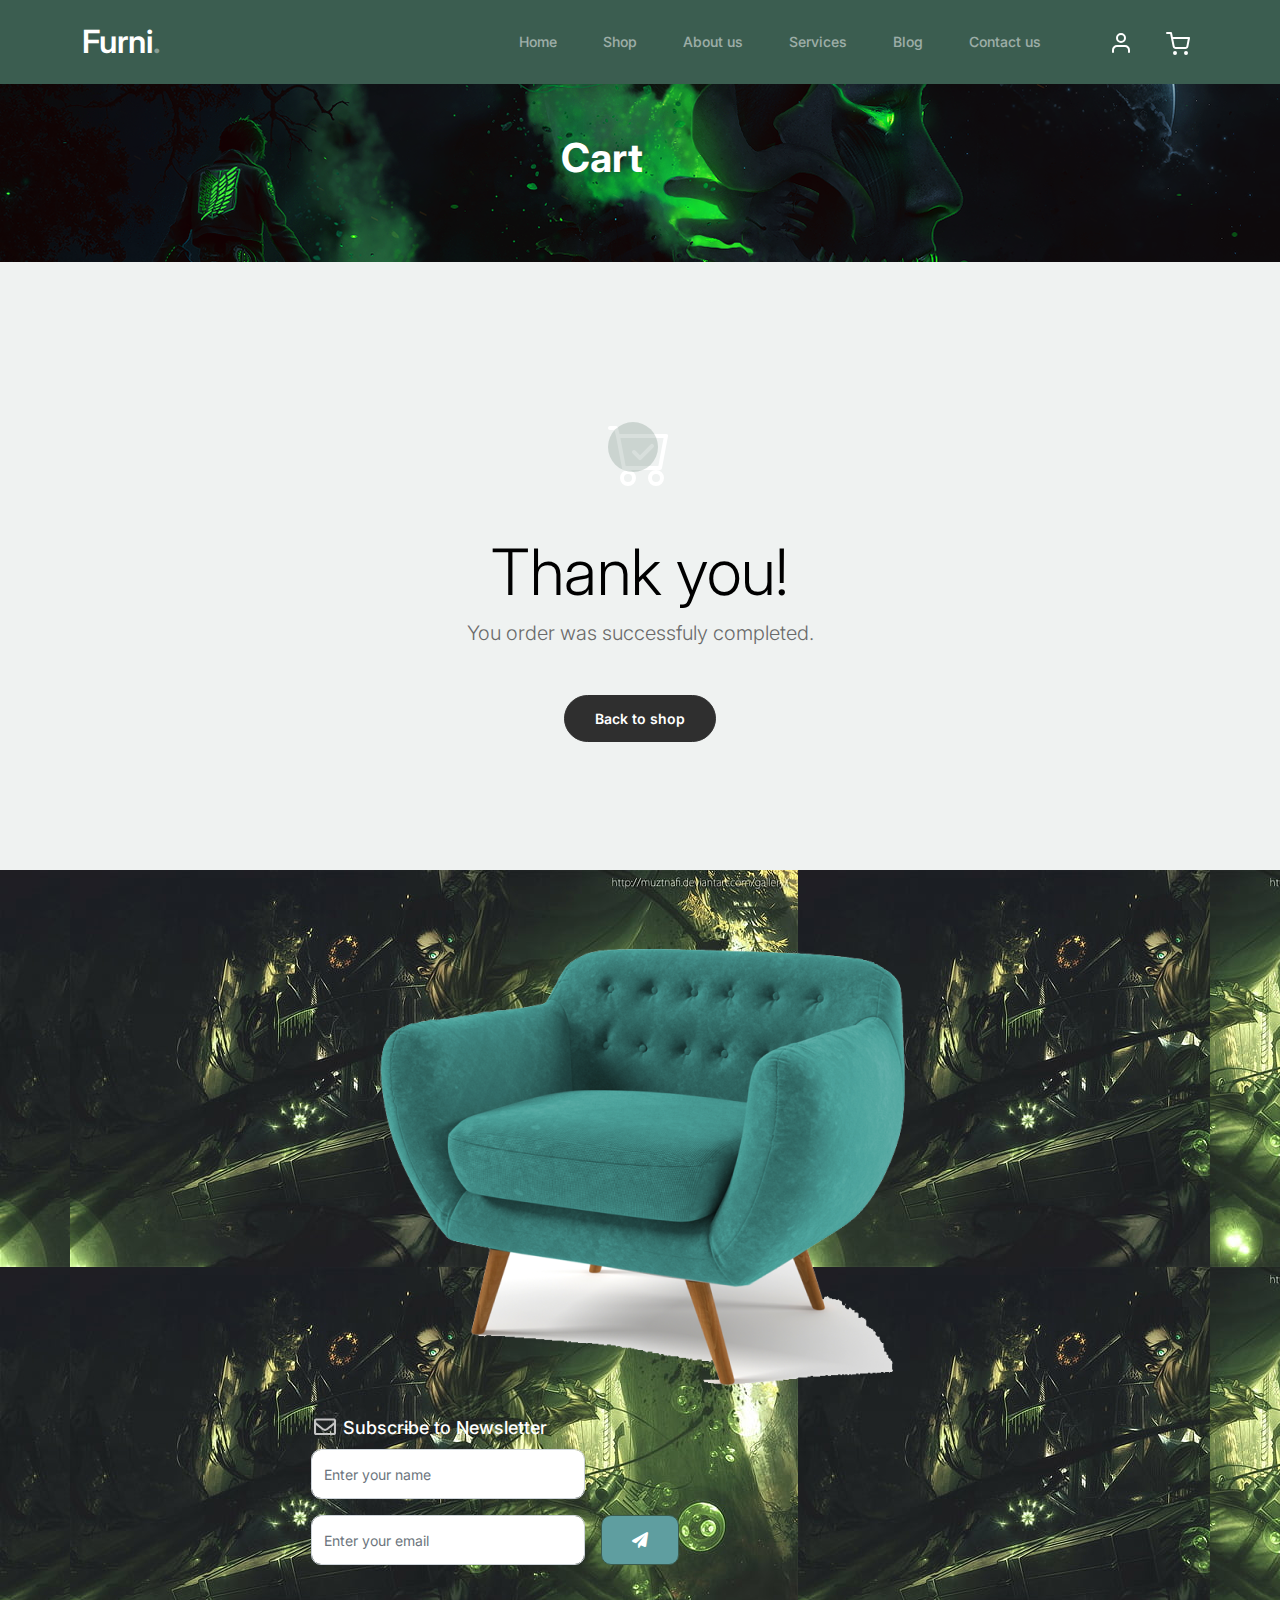
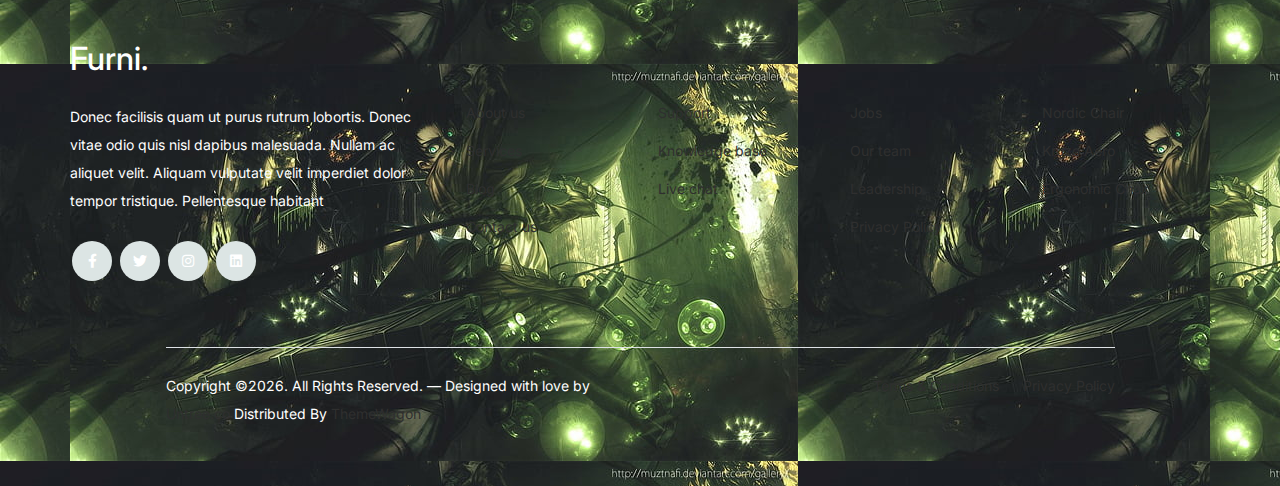
<file: thankyou.html>
<!-- /*
* Bootstrap 5
* Template Name: Furni
* Template Author: Untree.co
* Template URI: https://untree.co/
* License: https://creativecommons.org/licenses/by/3.0/
*/ -->
<!doctype html>
<html lang="en">
<head>
  <meta charset="utf-8">
  <meta name="viewport" content="width=device-width, initial-scale=1, shrink-to-fit=no">
  <meta name="author" content="Untree.co">
  <link rel="shortcut icon" href="favicon.png">

  <meta name="description" content="" />
  <meta name="keywords" content="bootstrap, bootstrap4" />

		<!-- Bootstrap CSS -->
		<link href="css/bootstrap.min.css" rel="stylesheet">
		<link href="https://cdnjs.cloudflare.com/ajax/libs/font-awesome/6.0.0-beta3/css/all.min.css" rel="stylesheet">
		<link href="css/tiny-slider.css" rel="stylesheet">
		<link href="css/style.css" rel="stylesheet">
		<title>Furni Free Bootstrap 5 Template for Furniture and Interior Design Websites by Untree.co </title>
	</head>

	<body>

		<!-- Start Header/Navigation -->
		<nav class="custom-navbar navbar navbar navbar-expand-md navbar-dark bg-dark" arial-label="Furni navigation bar">

			<div class="container">
				<a class="navbar-brand" href="index.html">Furni<span>.</span></a>

				<button class="navbar-toggler" type="button" data-bs-toggle="collapse" data-bs-target="#navbarsFurni" aria-controls="navbarsFurni" aria-expanded="false" aria-label="Toggle navigation">
					<span class="navbar-toggler-icon"></span>
				</button>

				<div class="collapse navbar-collapse" id="navbarsFurni">
					<ul class="custom-navbar-nav navbar-nav ms-auto mb-2 mb-md-0">
						<li class="nav-item ">
							<a class="nav-link" href="index.html">Home</a>
						</li>
						<li><a class="nav-link" href="shop.html">Shop</a></li>
						<li><a class="nav-link" href="about.html">About us</a></li>
						<li><a class="nav-link" href="services.html">Services</a></li>
						<li><a class="nav-link" href="blog.html">Blog</a></li>
						<li><a class="nav-link" href="contact.html">Contact us</a></li>
					</ul>

					<ul class="custom-navbar-cta navbar-nav mb-2 mb-md-0 ms-5">
						<li><a class="nav-link" href="#"><img src="images/user.svg"></a></li>
						<li><a class="nav-link" href="cart.html"><img src="images/cart.svg"></a></li>
					</ul>
				</div>
			</div>
				
		</nav>
		<!-- End Header/Navigation -->

		<!-- Start Hero Section -->
			<div class="hero">
				<div class="container">
					<div class="row justify-content-between">
						<div class="col-lg-5">
							<div class="intro-excerpt">
								<h1>Cart</h1>
							</div>
						</div>
						<div class="col-lg-7">
							
						</div>
					</div>
				</div>
			</div>
		<!-- End Hero Section -->

		

		<div class="untree_co-section">
    <div class="container">
      <div class="row">
        <div class="col-md-12 text-center pt-5">
          <span class="display-3 thankyou-icon text-primary">
            <svg width="1em" height="1em" viewBox="0 0 16 16" class="bi bi-cart-check mb-5" fill="currentColor" xmlns="http://www.w3.org/2000/svg">
              <path fill-rule="evenodd" d="M11.354 5.646a.5.5 0 0 1 0 .708l-3 3a.5.5 0 0 1-.708 0l-1.5-1.5a.5.5 0 1 1 .708-.708L8 8.293l2.646-2.647a.5.5 0 0 1 .708 0z"/>
              <path fill-rule="evenodd" d="M0 1.5A.5.5 0 0 1 .5 1H2a.5.5 0 0 1 .485.379L2.89 3H14.5a.5.5 0 0 1 .491.592l-1.5 8A.5.5 0 0 1 13 12H4a.5.5 0 0 1-.491-.408L2.01 3.607 1.61 2H.5a.5.5 0 0 1-.5-.5zM3.102 4l1.313 7h8.17l1.313-7H3.102zM5 12a2 2 0 1 0 0 4 2 2 0 0 0 0-4zm7 0a2 2 0 1 0 0 4 2 2 0 0 0 0-4zm-7 1a1 1 0 1 0 0 2 1 1 0 0 0 0-2zm7 0a1 1 0 1 0 0 2 1 1 0 0 0 0-2z"/>
            </svg>
          </span>
          <h2 class="display-3 text-black">Thank you!</h2>
          <p class="lead mb-5">You order was successfuly completed.</p>
          <p><a href="shop.html" class="btn btn-sm btn-outline-black">Back to shop</a></p>
        </div>
      </div>
    </div>
  </div>

		<!-- Start Footer Section -->
		<footer class="footer-section">
			<div class="container relative">

				<div class="sofa-img">
					<img src="images/sofa.png" alt="Image" class="img-fluid">
				</div>

				<div class="row">
					<div class="col-lg-8">
						<div class="subscription-form">
							<h3 class="d-flex align-items-center"><span class="me-1"><img src="images/envelope-outline.svg" alt="Image" class="img-fluid"></span><span>Subscribe to Newsletter</span></h3>

							<form action="#" class="row g-3">
								<div class="col-auto">
									<input type="text" class="form-control" placeholder="Enter your name">
								</div>
								<div class="col-auto">
									<input type="email" class="form-control" placeholder="Enter your email">
								</div>
								<div class="col-auto">
									<button class="btn btn-primary">
										<span class="fa fa-paper-plane"></span>
									</button>
								</div>
							</form>

						</div>
					</div>
				</div>

				<div class="row g-5 mb-5">
					<div class="col-lg-4">
						<div class="mb-4 footer-logo-wrap"><a href="#" class="footer-logo">Furni<span>.</span></a></div>
						<p class="mb-4">Donec facilisis quam ut purus rutrum lobortis. Donec vitae odio quis nisl dapibus malesuada. Nullam ac aliquet velit. Aliquam vulputate velit imperdiet dolor tempor tristique. Pellentesque habitant</p>

						<ul class="list-unstyled custom-social">
							<li><a href="#"><span class="fa fa-brands fa-facebook-f"></span></a></li>
							<li><a href="#"><span class="fa fa-brands fa-twitter"></span></a></li>
							<li><a href="#"><span class="fa fa-brands fa-instagram"></span></a></li>
							<li><a href="#"><span class="fa fa-brands fa-linkedin"></span></a></li>
						</ul>
					</div>

					<div class="col-lg-8">
						<div class="row links-wrap">
							<div class="col-6 col-sm-6 col-md-3">
								<ul class="list-unstyled">
									<li><a href="#">About us</a></li>
									<li><a href="#">Services</a></li>
									<li><a href="#">Blog</a></li>
									<li><a href="#">Contact us</a></li>
								</ul>
							</div>

							<div class="col-6 col-sm-6 col-md-3">
								<ul class="list-unstyled">
									<li><a href="#">Support</a></li>
									<li><a href="#">Knowledge base</a></li>
									<li><a href="#">Live chat</a></li>
								</ul>
							</div>

							<div class="col-6 col-sm-6 col-md-3">
								<ul class="list-unstyled">
									<li><a href="#">Jobs</a></li>
									<li><a href="#">Our team</a></li>
									<li><a href="#">Leadership</a></li>
									<li><a href="#">Privacy Policy</a></li>
								</ul>
							</div>

							<div class="col-6 col-sm-6 col-md-3">
								<ul class="list-unstyled">
									<li><a href="#">Nordic Chair</a></li>
									<li><a href="#">Kruzo Aero</a></li>
									<li><a href="#">Ergonomic Chair</a></li>
								</ul>
							</div>
						</div>
					</div>

				</div>

				<div class="border-top copyright">
					<div class="row pt-4">
						<div class="col-lg-6">
							<p class="mb-2 text-center text-lg-start">Copyright &copy;<script>document.write(new Date().getFullYear());</script>. All Rights Reserved. &mdash; Designed with love by <a href="https://untree.co">Untree.co</a> Distributed By <a href="https://themewagon.com">ThemeWagon</a> <!-- License information: https://untree.co/license/ -->
            </p>
						</div>

						<div class="col-lg-6 text-center text-lg-end">
							<ul class="list-unstyled d-inline-flex ms-auto">
								<li class="me-4"><a href="#">Terms &amp; Conditions</a></li>
								<li><a href="#">Privacy Policy</a></li>
							</ul>
						</div>

					</div>
				</div>

			</div>
		</footer>
		<!-- End Footer Section -->	


		<script src="js/bootstrap.bundle.min.js"></script>
		<script src="js/tiny-slider.js"></script>
		<script src="js/custom.js"></script>
	</body>

</html>
</file>
<file: css/tiny-slider.css>
.tns-outer{padding:0 !important}.tns-outer [hidden]{display:none !important}.tns-outer [aria-controls],.tns-outer [data-action]{cursor:pointer}.tns-slider{-webkit-transition:all 0s;-moz-transition:all 0s;transition:all 0s}.tns-slider>.tns-item{-webkit-box-sizing:border-box;-moz-box-sizing:border-box;box-sizing:border-box}.tns-horizontal.tns-subpixel{white-space:nowrap}.tns-horizontal.tns-subpixel>.tns-item{display:inline-block;vertical-align:top;white-space:normal}.tns-horizontal.tns-no-subpixel:after{content:'';display:table;clear:both}.tns-horizontal.tns-no-subpixel>.tns-item{float:left}.tns-horizontal.tns-carousel.tns-no-subpixel>.tns-item{margin-right:-100%}.tns-no-calc{position:relative;left:0}.tns-gallery{position:relative;left:0;min-height:1px}.tns-gallery>.tns-item{position:absolute;left:-100%;-webkit-transition:transform 0s, opacity 0s;-moz-transition:transform 0s, opacity 0s;transition:transform 0s, opacity 0s}.tns-gallery>.tns-slide-active{position:relative;left:auto !important}.tns-gallery>.tns-moving{-webkit-transition:all 0.25s;-moz-transition:all 0.25s;transition:all 0.25s}.tns-autowidth{display:inline-block}.tns-lazy-img{-webkit-transition:opacity 0.6s;-moz-transition:opacity 0.6s;transition:opacity 0.6s;opacity:0.6}.tns-lazy-img.tns-complete{opacity:1}.tns-ah{-webkit-transition:height 0s;-moz-transition:height 0s;transition:height 0s}.tns-ovh{overflow:hidden}.tns-visually-hidden{position:absolute;left:-10000em}.tns-transparent{opacity:0;visibility:hidden}.tns-fadeIn{opacity:1;filter:alpha(opacity=100);z-index:0}.tns-normal,.tns-fadeOut{opacity:0;filter:alpha(opacity=0);z-index:-1}.tns-vpfix{white-space:nowrap}.tns-vpfix>div,.tns-vpfix>li{display:inline-block}.tns-t-subp2{margin:0 auto;width:310px;position:relative;height:10px;overflow:hidden}.tns-t-ct{width:2333.3333333%;width:-webkit-calc(100% * 70 / 3);width:-moz-calc(100% * 70 / 3);width:calc(100% * 70 / 3);position:absolute;right:0}.tns-t-ct:after{content:'';display:table;clear:both}.tns-t-ct>div{width:1.4285714%;width:-webkit-calc(100% / 70);width:-moz-calc(100% / 70);width:calc(100% / 70);height:10px;float:left}

/*# sourceMappingURL=sourcemaps/tiny-slider.css.map */
</file>
<file: css/style.css>
/*
* Template Name: UntreeStore
* Template Author: Untree.co
* Author URI: https://untree.co/
* License: https://creativecommons.org/licenses/by/3.0/
*/
@import url("https://fonts.googleapis.com/css2?family=Inter:wght@400;500;600;700;800&display=swap");
body {
  overflow-x: hidden;
  position: relative; }

body {
  font-family: "Inter", sans-serif;
  font-weight: 400;
  line-height: 28px;
  color: #6a6a6a;
  font-size: 14px;
  background-color: #eff2f1; }

a {
  text-decoration: none;
  -webkit-transition: .3s all ease;
  -o-transition: .3s all ease;
  transition: .3s all ease;
  color: #2f2f2f;
  text-decoration: underline; }
  a:hover {
    color: #2f2f2f;
    text-decoration: none; }
  a.more {
    font-weight: 600; }

.custom-navbar {
  background: #3b5d50 !important;
  padding-top: 20px;
  padding-bottom: 20px; }
  .custom-navbar .navbar-brand {
    font-size: 32px;
    font-weight: 600; }
    .custom-navbar .navbar-brand > span {
      opacity: .4; }
  .custom-navbar .navbar-toggler {
    border-color: transparent; }
    .custom-navbar .navbar-toggler:active, .custom-navbar .navbar-toggler:focus {
      -webkit-box-shadow: none;
      box-shadow: none;
      outline: none; }
  @media (min-width: 992px) {
    .custom-navbar .custom-navbar-nav li {
      margin-left: 15px;
      margin-right: 15px; } }
  .custom-navbar .custom-navbar-nav li a {
    font-weight: 500;
    color: #ffffff !important;
    opacity: .5;
    -webkit-transition: .3s all ease;
    -o-transition: .3s all ease;
    transition: .3s all ease;
    position: relative; }
    @media (min-width: 768px) {
      .custom-navbar .custom-navbar-nav li a:before {
        content: "";
        position: absolute;
        bottom: 0;
        left: 8px;
        right: 8px;
        background: #f9bf29;
        height: 5px;
        opacity: 1;
        visibility: visible;
        width: 0;
        -webkit-transition: .15s all ease-out;
        -o-transition: .15s all ease-out;
        transition: .15s all ease-out; } }
    .custom-navbar .custom-navbar-nav li a:hover {
      opacity: 1; }
      .custom-navbar .custom-navbar-nav li a:hover:before {
        width: calc(100% - 16px); }
  .custom-navbar .custom-navbar-nav li.active a {
    opacity: 1; }
    .custom-navbar .custom-navbar-nav li.active a:before {
      width: calc(100% - 16px); }
  .custom-navbar .custom-navbar-cta {
    margin-left: 0 !important;
    -webkit-box-orient: horizontal;
    -webkit-box-direction: normal;
    -ms-flex-direction: row;
    flex-direction: row; }
    @media (min-width: 768px) {
      .custom-navbar .custom-navbar-cta {
        margin-left: 40px !important; } }
    .custom-navbar .custom-navbar-cta li {
      margin-left: 0px;
      margin-right: 0px; }
      .custom-navbar .custom-navbar-cta li:first-child {
        margin-right: 20px; }

        .hero {
          background-image: url('images/snk imagen hd.png');
          background-size: cover;
          background-position: center;
          background-repeat: no-repeat;
          color: white;
          padding: 50px 0;
          position: relative;
          z-index: 1;
      }
      
      .hero .container {
          display: flex;
          flex-direction: row;
          row-gap: 0.5rem;
          column-gap: 0.5rem;
          flex-wrap: wrap;
          justify-content: center;
          align-items: center;
      }
      .hero .intro-excerpt{
        display: flex;
          flex-direction: row;
          row-gap: 0.5rem;
          column-gap: 0.5rem;
          flex-wrap: wrap;
          justify-content: center;
          align-items: center;
      }
      .intro {
        width: 100%; /* Ocupa el ancho completo */
    }
    
    .about, .features {
        width: 40%;
        max-width: 400px; /* Ancho máximo para cada sección */
    }
    
    @media (min-width: 768px) {
        .container {
            flex-direction: row;
            justify-content: space-between; /* Espacio entre las columnas */
        }
    
        .intro {
            width: 100%;
            max-width: none; /* Quitar el ancho máximo en pantallas más grandes */
        }
    
        .about, .features {
            width: 48%; /* Ocupa el 48% del ancho del contenedor en pantallas más grandes */
        }
    }
      
      
      .hero .intro-excerpt h1 {
          font-weight: 700;
          color: #ffffff;
          margin-bottom: 30px;
      }
      
      .hero .intro-excerpt section {
          background-color: rgba(0, 0, 0, 0.5);
          padding: 20px;
          border-radius: 8px;
          margin-bottom: 20px;
      }
      
      .hero .intro-excerpt h3 {
          color: #ffffff;
      }
      
      .hero .intro-excerpt p {
          color: rgba(255, 255, 255, 0.8);
      }
      
      .hero .features {
          background-color: rgba(0, 0, 0, 0.5);
          padding: 20px;
          border-radius: 8px;
          margin-bottom: 20px;
          text-align: center;
          flex: 1;
      }
      
      .hero .features h2 {
          color: #ffffff;
          margin-bottom: 20px;
          flex: 2;
      }
      
      .hero .features ul {
          list-style-type: none;
          padding: 0;
          flex: 2;
      }
      
      .hero .features ul li {
          background-color: rgba(255, 255, 255, 0.1);
          margin: 5px 0;
          padding: 10px;
          border-radius: 4px;
      }

      .features ul {
        list-style-type: none; /* Elimina los puntos de la lista */
        padding: 0;
        display: flex;
        flex-direction: column;
        gap: 10px; /* Espacio entre los elementos de la lista */
    }
    
    .features ul li {
        background-color: rgba(255, 255, 255, 0.1); /* Fondo semi-transparente */
        padding: 10px;
        border-radius: 4px;
    }
    
    .features ul li a {
        text-decoration: none; /* Elimina el subrayado */
        color: #ffffff; /* Color del texto */
        display: block;
    }
    
    .features ul li a:hover {
        background-color: rgba(255, 255, 255, 0.2); /* Fondo semi-transparente al pasar el ratón */
        color: #ffffff; /* Color del texto al pasar el ratón */
    }
    
      

.btn {
  font-weight: 600;
  padding: 12px 30px;
  border-radius: 30px;
  color: #ffffff;
  background: #2f2f2f;
  border-color: #2f2f2f; }
  .btn:hover {
    color: #ffffff;
    background: #222222;
    border-color: #222222; }
  .btn:active, .btn:focus {
    outline: none !important;
    -webkit-box-shadow: none;
    box-shadow: none; }
  .btn.btn-primary {
    background: cadetblue;
    border-color: #3b5d50; }
    .btn.btn-primary:hover {
      background: #314d43;
      border-color: #314d43; }
  .btn.btn-secondary {
    color: #2f2f2f;
    background: #f9bf29;
    border-color: #f9bf29; }
    .btn.btn-secondary:hover {
      background: #f8b810;
      border-color: #f8b810; }
  .btn.btn-white-outline {
    background: transparent;
    border-width: 2px;
    border-color: rgba(255, 255, 255, 0.3); }
    .btn.btn-white-outline:hover {
      border-color: white;
      color: #ffffff; }

.section-title {
  color: white; }

.product-section {
  padding: 7rem 0; 
background-image: url("images/fondo2.webp");}
.product-section{
  color: white;
}
  .product-section .product-item {
    text-align: center;
    text-decoration: none;
    display: block;
    position: relative;
    padding-bottom: 50px;
    cursor: pointer; }
    .product-section .product-item .product-thumbnail {
      margin-bottom: 30px;
      position: relative;
      top: 0;
      -webkit-transition: .3s all ease;
      -o-transition: .3s all ease;
      transition: .3s all ease; }
    .product-section .product-item h3 {
      font-weight: 600;
      font-size: 16px; }
    .product-section .product-item strong {
      font-weight: 800 !important;
      font-size: 18px !important; }
    .product-section .product-item h3, .product-section .product-item strong {
      color: white;
      text-decoration: none; }
    .product-section .product-item .icon-cross {
      position: absolute;
      width: 35px;
      height: 35px;
      display: inline-block;
      background: #2f2f2f;
      bottom: 15px;
      left: 50%;
      -webkit-transform: translateX(-50%);
      -ms-transform: translateX(-50%);
      transform: translateX(-50%);
      margin-bottom: -17.5px;
      border-radius: 50%;
      opacity: 0;
      visibility: hidden;
      -webkit-transition: .3s all ease;
      -o-transition: .3s all ease;
      transition: .3s all ease; }
      .product-section .product-item .icon-cross img {
        position: absolute;
        left: 50%;
        top: 50%;
        -webkit-transform: translate(-50%, -50%);
        -ms-transform: translate(-50%, -50%);
        transform: translate(-50%, -50%); }
    .product-section .product-item:before {
      bottom: 0;
      left: 0;
      right: 0;
      position: absolute;
      content: "";
      background: #dce5e4;
      height: 0%;
      z-index: -1;
      border-radius: 10px;
      -webkit-transition: .3s all ease;
      -o-transition: .3s all ease;
      transition: .3s all ease; }
    .product-section .product-item:hover .product-thumbnail {
      top: -25px; }
    .product-section .product-item:hover .icon-cross {
      bottom: 0;
      opacity: 1;
      visibility: visible; }
    .product-section .product-item:hover:before {
      height: 70%; }

.why-choose-section {
  padding: 7rem 0; }
  .why-choose-section .img-wrap {
    position: relative; }
    .why-choose-section .img-wrap:before {
      position: absolute;
      content: "";
      width: 255px;
      height: 217px;
      background-image: url("../images/dots-yellow.svg");
      background-repeat: no-repeat;
      background-size: contain;
      -webkit-transform: translate(-40%, -40%);
      -ms-transform: translate(-40%, -40%);
      transform: translate(-40%, -40%);
      z-index: -1; }
    .why-choose-section .img-wrap img {
      border-radius: 20px; }

.feature {
  margin-bottom: 30px; }
  .feature .icon {
    display: inline-block;
    position: relative;
    margin-bottom: 20px; }
    .feature .icon:before {
      content: "";
      width: 33px;
      height: 33px;
      position: absolute;
      background: rgba(59, 93, 80, 0.2);
      border-radius: 50%;
      right: -8px;
      bottom: 0; }
  .feature h3 {
    font-size: 14px;
    color: #2f2f2f; }
  .feature p {
    font-size: 14px;
    line-height: 22px;
    color: #6a6a6a; }

    .Episodios{
      background-image: url("images/Imagen 5.jpg");
      background-size: cover; /* Ajusta la imagen para cubrir completamente el contenedor */
    background-position: center; /* Centra la imagen dentro del contenedor */
    background-repeat: no-repeat; /* Evita que la imagen se repita */
    padding: 50px 0;
    position: relative;
    z-index: 1;
    color: white; /* Asegura que el texto sea visible sobre el fondo */
    }

.we-help-section {
  padding: 7rem 0; }
  .we-help-section .imgs-grid {
    display: -ms-grid;
    display: grid;
    -ms-grid-columns: (1fr)[27];
    grid-template-columns: repeat(27, 1fr);
    position: relative; }
    .we-help-section .imgs-grid:before {
      position: absolute;
      content: "";
      width: 255px;
      height: 217px;
      background-image: url("../images/dots-green.svg");
      background-size: contain;
      background-repeat: no-repeat;
      -webkit-transform: translate(-40%, -40%);
      -ms-transform: translate(-40%, -40%);
      transform: translate(-40%, -40%);
      z-index: -1; }
    .we-help-section .imgs-grid .grid {
      position: relative; }
      .we-help-section .imgs-grid .grid img {
        border-radius: 20px;
        max-width: 100%; }
      .we-help-section .imgs-grid .grid.grid-1 {
        -ms-grid-column: 1;
        -ms-grid-column-span: 18;
        grid-column: 1 / span 18;
        -ms-grid-row: 1;
        -ms-grid-row-span: 27;
        grid-row: 1 / span 27; }
      .we-help-section .imgs-grid .grid.grid-2 {
        -ms-grid-column: 19;
        -ms-grid-column-span: 27;
        grid-column: 19 / span 27;
        -ms-grid-row: 1;
        -ms-grid-row-span: 5;
        grid-row: 1 / span 5;
        padding-left: 20px; }
      .we-help-section .imgs-grid .grid.grid-3 {
        -ms-grid-column: 14;
        -ms-grid-column-span: 16;
        grid-column: 14 / span 16;
        -ms-grid-row: 6;
        -ms-grid-row-span: 27;
        grid-row: 6 / span 27;
        padding-top: 20px; }

.custom-list {
  width: 100%; }
  .custom-list li {
    display: inline-block;
    width: calc(50% - 20px);
    margin-bottom: 12px;
    line-height: 1.5;
    position: relative;
    padding-left: 20px; }
    .custom-list li:before {
      content: "";
      width: 8px;
      height: 8px;
      border-radius: 50%;
      border: 2px solid #3b5d50;
      position: absolute;
      left: 0;
      top: 8px; }

.popular-product {
  padding: 0 0 7rem 0; }
  .popular-product .product-item-sm h3 {
    font-size: 14px;
    font-weight: 700;
    color: #2f2f2f; }
  .popular-product .product-item-sm a {
    text-decoration: none;
    color: #2f2f2f;
    -webkit-transition: .3s all ease;
    -o-transition: .3s all ease;
    transition: .3s all ease; }
    .popular-product .product-item-sm a:hover {
      color: rgba(47, 47, 47, 0.5); }
  .popular-product .product-item-sm p {
    line-height: 1.4;
    margin-bottom: 10px;
    font-size: 14px; }
  .popular-product .product-item-sm .thumbnail {
    margin-right: 10px;
    -webkit-box-flex: 0;
    -ms-flex: 0 0 120px;
    flex: 0 0 120px;
    position: relative; }
    .popular-product .product-item-sm .thumbnail:before {
      content: "";
      position: absolute;
      border-radius: 20px;
      background: #dce5e4;
      width: 98px;
      height: 98px;
      top: 50%;
      left: 50%;
      -webkit-transform: translate(-50%, -50%);
      -ms-transform: translate(-50%, -50%);
      transform: translate(-50%, -50%);
      z-index: -1; }

.testimonial-section {
  padding: 3rem 0 7rem 0; }

.testimonial-slider-wrap {
  position: relative; }
  .testimonial-slider-wrap .tns-inner {
    padding-top: 30px; }
  .testimonial-slider-wrap .item .testimonial-block blockquote {
    font-size: 16px; }
    @media (min-width: 768px) {
      .testimonial-slider-wrap .item .testimonial-block blockquote {
        line-height: 32px;
        font-size: 18px; } }
  .testimonial-slider-wrap .item .testimonial-block .author-info .author-pic {
    margin-bottom: 20px; }
    .testimonial-slider-wrap .item .testimonial-block .author-info .author-pic img {
      max-width: 80px;
      border-radius: 50%; }
  .testimonial-slider-wrap .item .testimonial-block .author-info h3 {
    font-size: 14px;
    font-weight: 700;
    color: #2f2f2f;
    margin-bottom: 0; }
  .testimonial-slider-wrap #testimonial-nav {
    position: absolute;
    top: 50%;
    z-index: 99;
    width: 100%;
    display: none; }
    @media (min-width: 768px) {
      .testimonial-slider-wrap #testimonial-nav {
        display: block; } }
    .testimonial-slider-wrap #testimonial-nav > span {
      cursor: pointer;
      position: absolute;
      width: 58px;
      height: 58px;
      line-height: 58px;
      border-radius: 50%;
      background: rgba(59, 93, 80, 0.1);
      color: #2f2f2f;
      -webkit-transition: .3s all ease;
      -o-transition: .3s all ease;
      transition: .3s all ease; }
      .testimonial-slider-wrap #testimonial-nav > span:hover {
        background: #3b5d50;
        color: #ffffff; }
    .testimonial-slider-wrap #testimonial-nav .prev {
      left: -10px; }
    .testimonial-slider-wrap #testimonial-nav .next {
      right: 0; }
  .testimonial-slider-wrap .tns-nav {
    position: absolute;
    bottom: -50px;
    left: 50%;
    -webkit-transform: translateX(-50%);
    -ms-transform: translateX(-50%);
    transform: translateX(-50%); }
    .testimonial-slider-wrap .tns-nav button {
      background: none;
      border: none;
      display: inline-block;
      position: relative;
      width: 0 !important;
      height: 7px !important;
      margin: 2px; }
      .testimonial-slider-wrap .tns-nav button:active, .testimonial-slider-wrap .tns-nav button:focus, .testimonial-slider-wrap .tns-nav button:hover {
        outline: none;
        -webkit-box-shadow: none;
        box-shadow: none;
        background: none; }
      .testimonial-slider-wrap .tns-nav button:before {
        display: block;
        width: 7px;
        height: 7px;
        left: 0;
        top: 0;
        position: absolute;
        content: "";
        border-radius: 50%;
        -webkit-transition: .3s all ease;
        -o-transition: .3s all ease;
        transition: .3s all ease;
        background-color: #d6d6d6; }
      .testimonial-slider-wrap .tns-nav button:hover:before, .testimonial-slider-wrap .tns-nav button.tns-nav-active:before {
        background-color: #3b5d50; }

.before-footer-section {
  padding: 7rem 0 12rem 0 !important; }

.blog-section {
  padding: 7rem 0 12rem 0; }
  .blog-section .post-entry a {
    text-decoration: none; }
  .blog-section .post-entry .post-thumbnail {
    display: block;
    margin-bottom: 20px; }
    .blog-section .post-entry .post-thumbnail img {
      border-radius: 20px;
      -webkit-transition: .3s all ease;
      -o-transition: .3s all ease;
      transition: .3s all ease; }
  .blog-section .post-entry .post-content-entry {
    padding-left: 15px;
    padding-right: 15px; }
    .blog-section .post-entry .post-content-entry h3 {
      font-size: 16px;
      margin-bottom: 0;
      font-weight: 600;
      margin-bottom: 7px; }
    .blog-section .post-entry .post-content-entry .meta {
      font-size: 14px; }
      .blog-section .post-entry .post-content-entry .meta a {
        font-weight: 600; }
  .blog-section .post-entry:hover .post-thumbnail img, .blog-section .post-entry:focus .post-thumbnail img {
    opacity: .7; }


    .footer-section .container{
      background-image: url("images/fondo footer.jpg"); 
      color: #fff; /* Color del texto */
      padding: 50px 0; /* Espaciado interno */
      display: flex; /* Activar Flexbox en el contenedor principal */
      justify-content: space-around; /* Distribuir los elementos con espacio alrededor */
      flex-wrap: wrap;
    }

.footer-section {
background-image: url("images/fondo footer.jpg"); 
}


  .footer-section .relative {
    position: relative; }
  .footer-section a {
    text-decoration: none;
    color: #2f2f2f;
    -webkit-transition: .3s all ease;
    -o-transition: .3s all ease;
    transition: .3s all ease; }
    .footer-section a:hover {
      color: rgba(47, 47, 47, 0.5); }
  .footer-section .subscription-form {
    margin-bottom: 40px;
    position: relative;
    z-index: 2;
    margin-top: 100px; }
    @media (min-width: 992px) {
      .footer-section .subscription-form {
        margin-top: 0px;
        margin-bottom: 80px; } }
    .footer-section .subscription-form h3 {
      font-size: 18px;
      font-weight: 500;
      color: white; }
    .footer-section .subscription-form .form-control {
      height: 50px;
      border-radius: 10px;
      font-family: "Inter", sans-serif; }
      .footer-section .subscription-form .form-control:active, .footer-section .subscription-form .form-control:focus {
        outline: none;
        -webkit-box-shadow: none;
        box-shadow: none;
        border-color: white;
        -webkit-box-shadow: 0 1px 4px 0 rgba(0, 0, 0, 0.2);
        box-shadow: 0 1px 4px 0 rgba(0, 0, 0, 0.2); }
      .footer-section .subscription-form .form-control::-webkit-input-placeholder {
        font-size: 14px; }
      .footer-section .subscription-form .form-control::-moz-placeholder {
        font-size: 14px; }
      .footer-section .subscription-form .form-control:-ms-input-placeholder {
        font-size: 14px; }
      .footer-section .subscription-form .form-control:-moz-placeholder {
        font-size: 14px; }
    .footer-section .subscription-form .btn {
      border-radius: 10px !important; }

  .footer-section .links-wrap {
    margin-top: 0px; }
    @media (min-width: 992px) {
      .footer-section .links-wrap {
        margin-top: 54px; } }
    .footer-section .links-wrap ul li {
      margin-bottom: 10px; }
  .footer-section .footer-logo-wrap .footer-logo {
    font-size: 32px;
    font-weight: 500;
    text-decoration: none;
    color: white; }
  .footer-section .custom-social li {
    margin: 2px;
    display: inline-block; }
    .footer-section .custom-social li a {
      width: 40px;
      height: 40px;
      text-align: center;
      line-height: 40px;
      display: inline-block;
      background: #dce5e4;
      color: white;
      border-radius: 50%; }
      .footer-section .custom-social li a:hover {
        background: white;
        color: #d74040; }
  .footer-section .border-top {
    border-color: #dce5e4; }
    .footer-section .border-top.copyright {
      font-size: 14px !important; }

.untree_co-section {
  padding: 7rem 0; }

.form-control {
  height: 50px;
  border-radius: 10px;
  font-family: "Inter", sans-serif; }
  .form-control:active, .form-control:focus {
    outline: none;
    -webkit-box-shadow: none;
    box-shadow: none;
    border-color: white;
    -webkit-box-shadow: 0 1px 4px 0 rgba(0, 0, 0, 0.2);
    box-shadow: 0 1px 4px 0 rgba(115, 10, 10, 0.2); }
  .form-control::-webkit-input-placeholder {
    font-size: 14px; }
  .form-control::-moz-placeholder {
    font-size: 14px; }
  .form-control:-ms-input-placeholder {
    font-size: 14px; }
  .form-control:-moz-placeholder {
    font-size: 14px; }

.service {
  line-height: 1.5; }
  .service .service-icon {
    border-radius: 10px;
    -webkit-box-flex: 0;
    -ms-flex: 0 0 50px;
    flex: 0 0 50px;
    height: 50px;
    line-height: 50px;
    text-align: center;
    background: white;
    margin-right: 20px;
    color: #ffffff; }

textarea {
  height: auto !important; }

.site-blocks-table {
  overflow: auto; }
  .site-blocks-table .product-thumbnail {
    width: 200px; }
  .site-blocks-table .btn {
    padding: 2px 10px; }
  .site-blocks-table thead th {
    padding: 30px;
    text-align: center;
    border-width: 0px !important;
    vertical-align: middle;
    color: rgba(0, 0, 0, 0.8);
    font-size: 18px; }
  .site-blocks-table td {
    padding: 20px;
    text-align: center;
    vertical-align: middle;
    color: rgba(0, 0, 0, 0.8); }
  .site-blocks-table tbody tr:first-child td {
    border-top: 1px solid white !important; }
  .site-blocks-table .btn {
    background: none !important;
    color: #000000;
    border: none;
    height: auto !important; }

.site-block-order-table th {
  border-top: none !important;
  border-bottom-width: 1px !important; }

.site-block-order-table td, .site-block-order-table th {
  color: #000000; }

.couponcode-wrap input {
  border-radius: 10px !important; }

.text-primary {
  color: white !important; }

.thankyou-icon {
  position: relative;
  color: white; }
  .thankyou-icon:before {
    position: absolute;
    content: "";
    width: 50px;
    height: 50px;
    border-radius: 50%;
    background: rgba(59, 93, 80, 0.2); }
</file>
